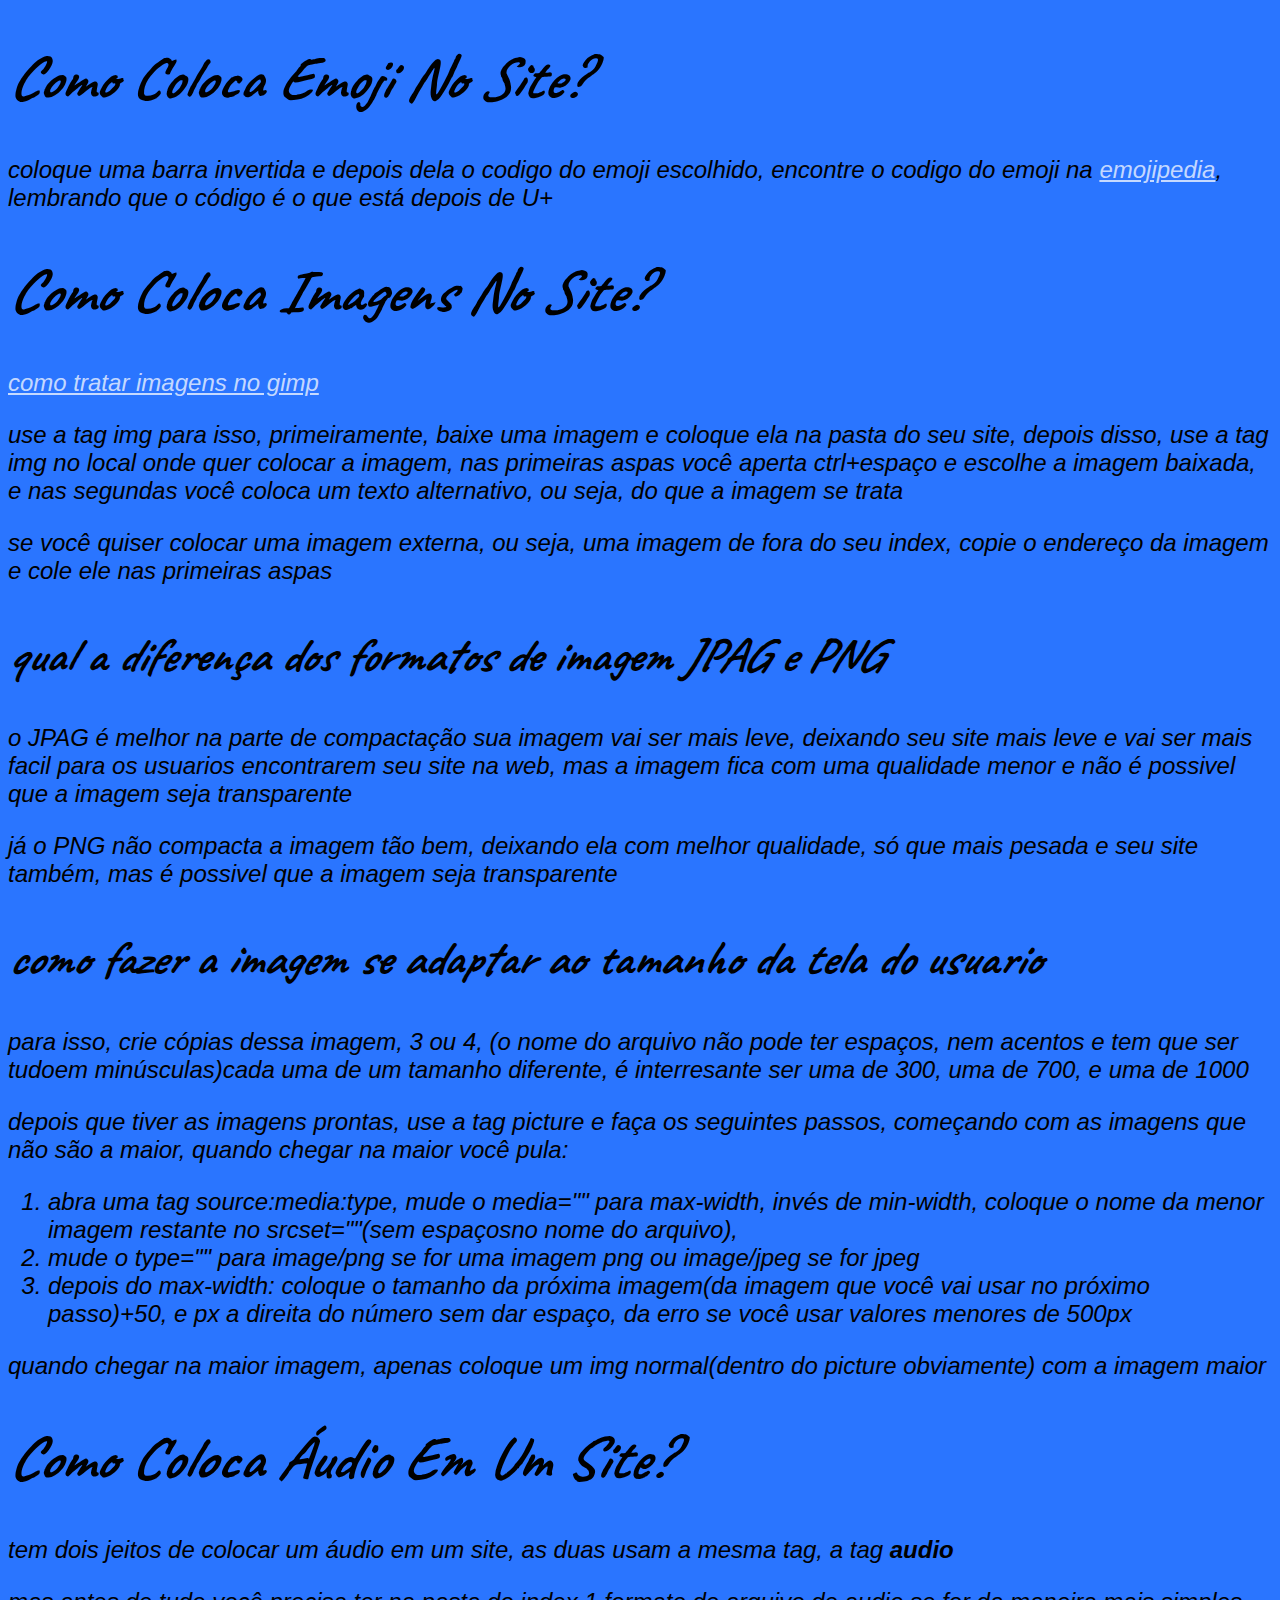
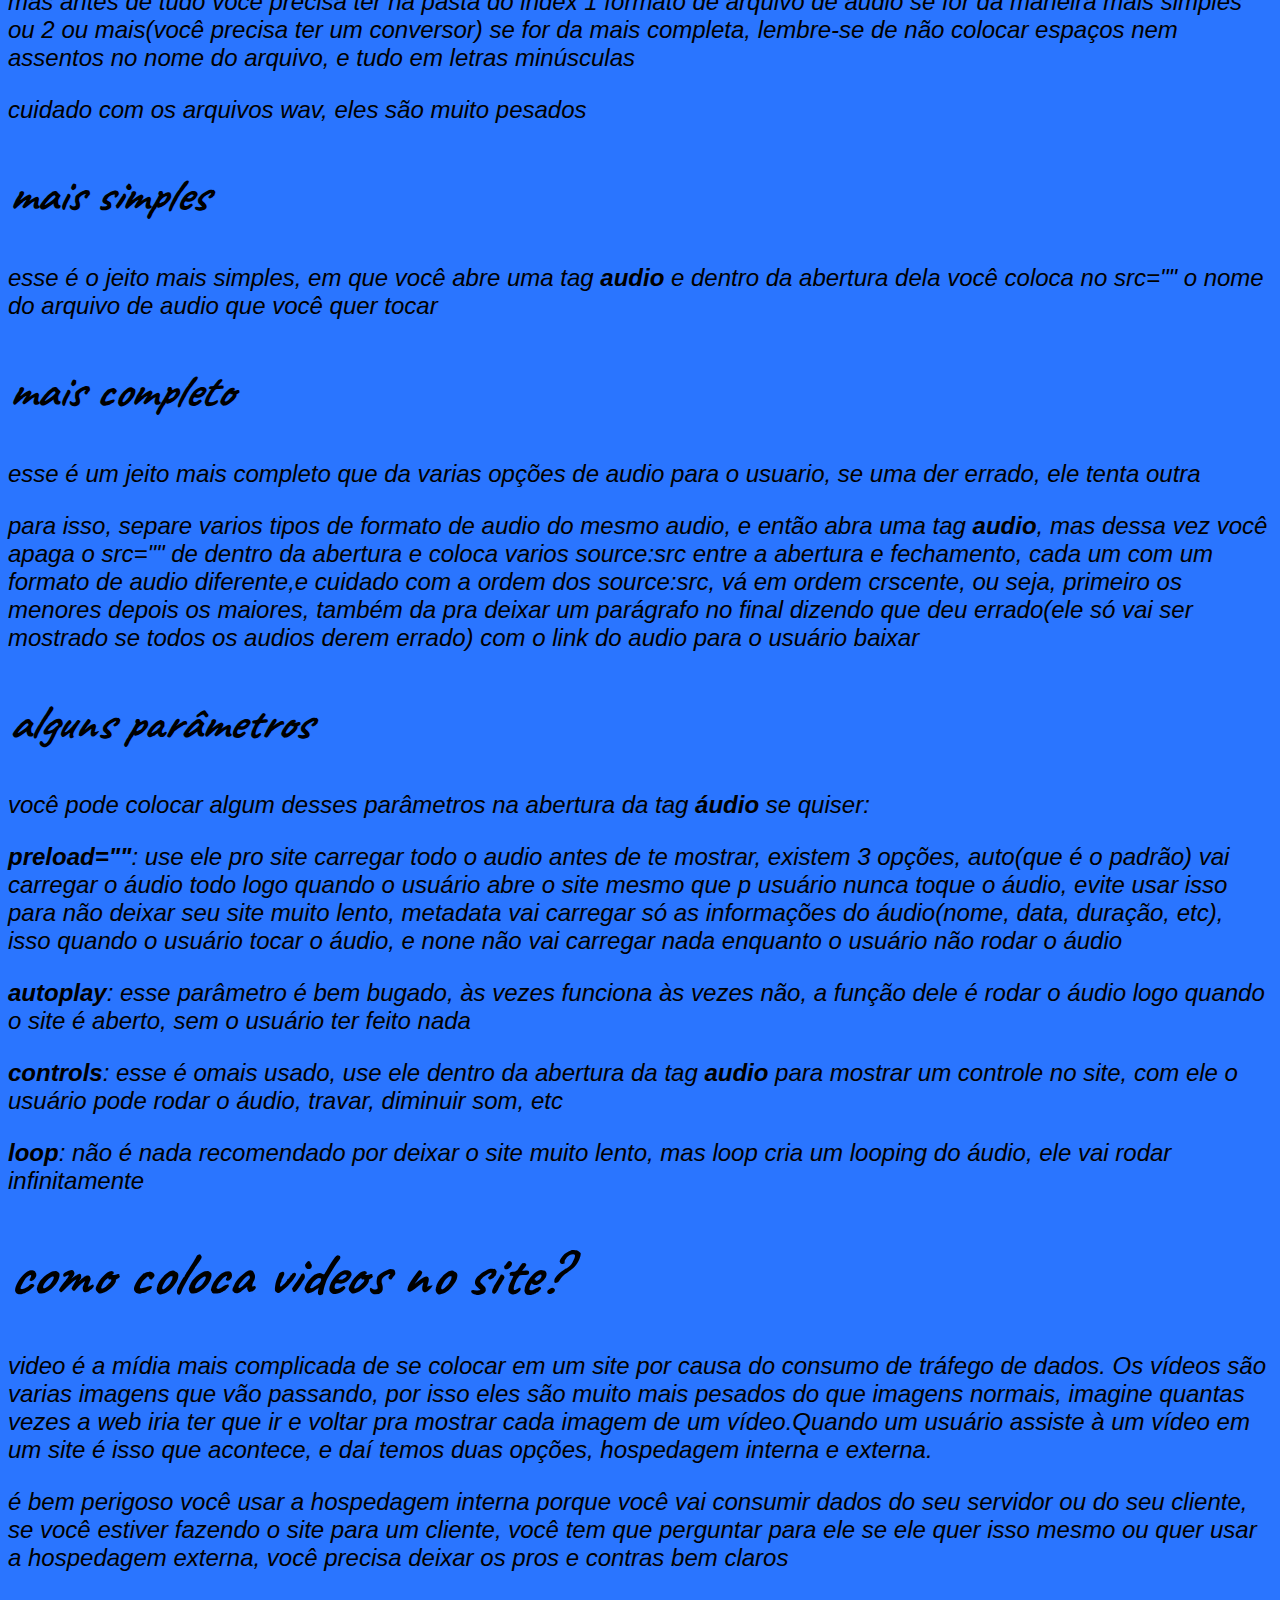
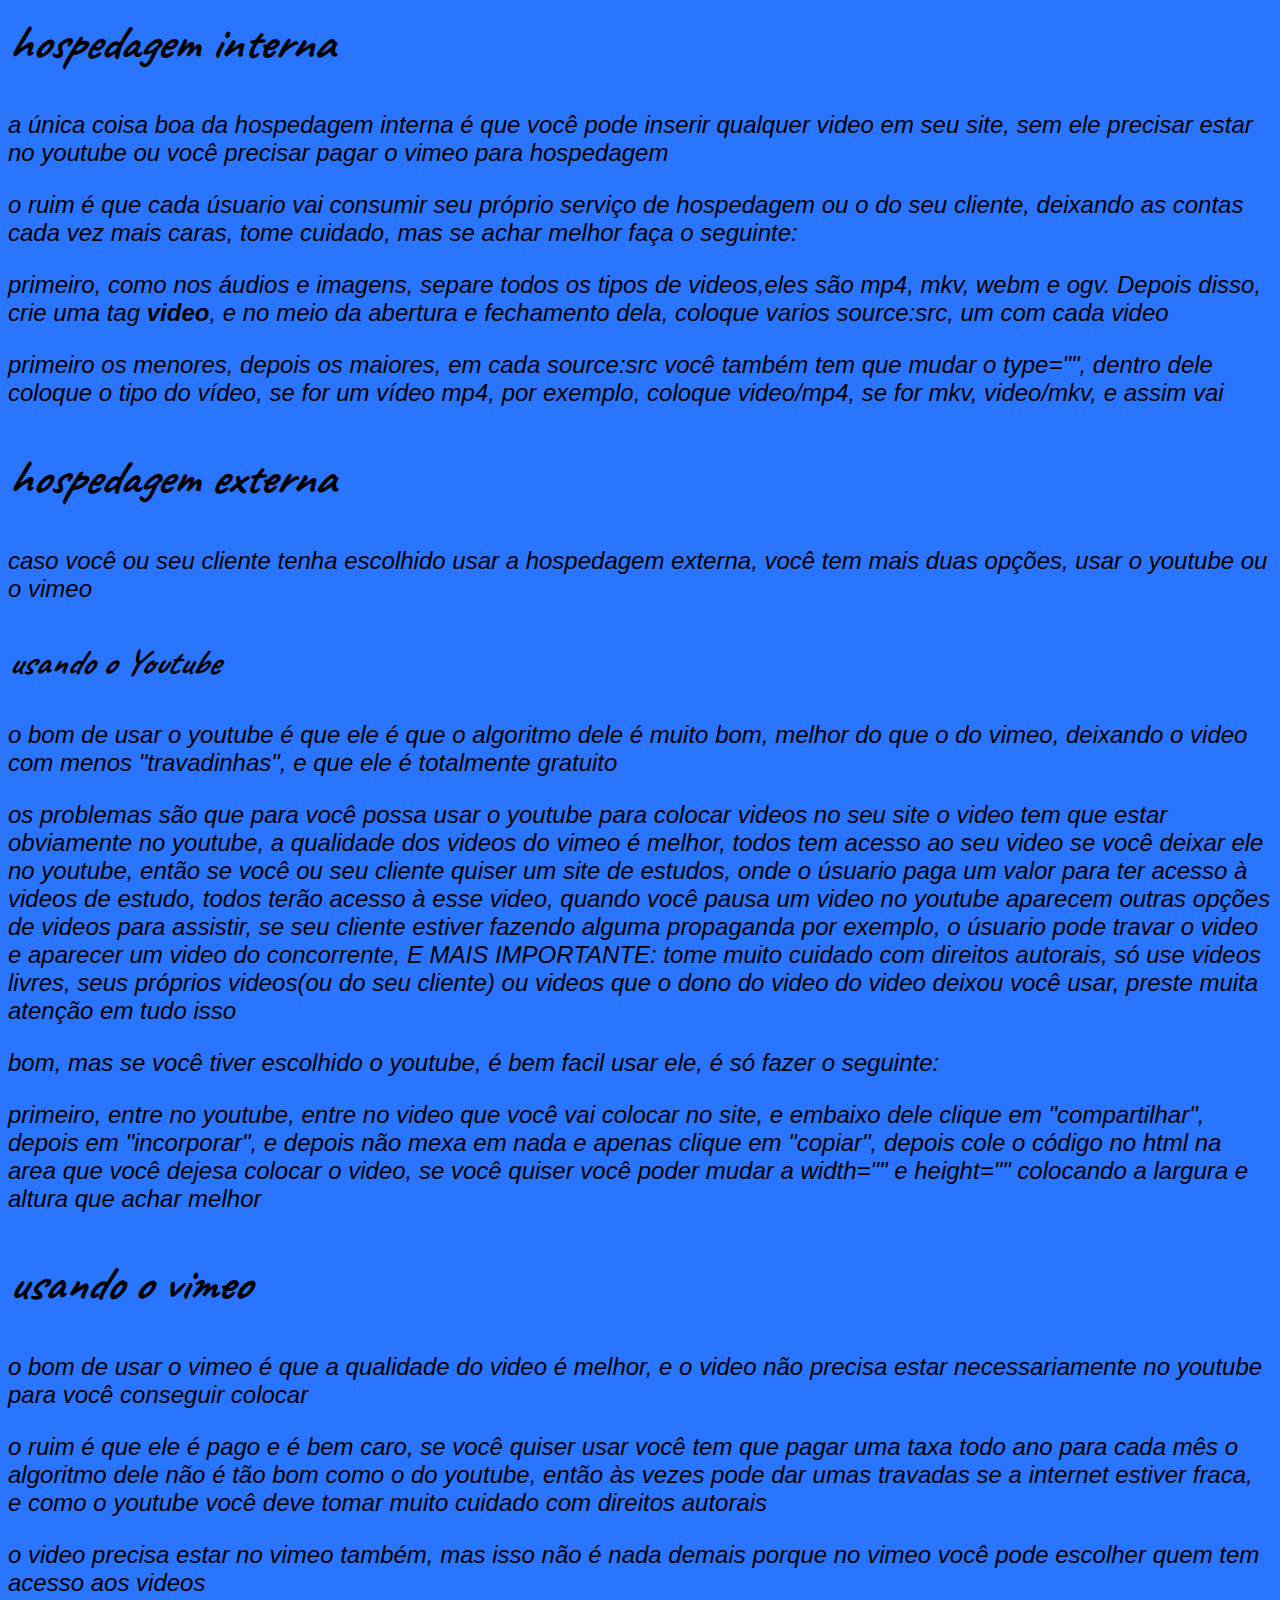
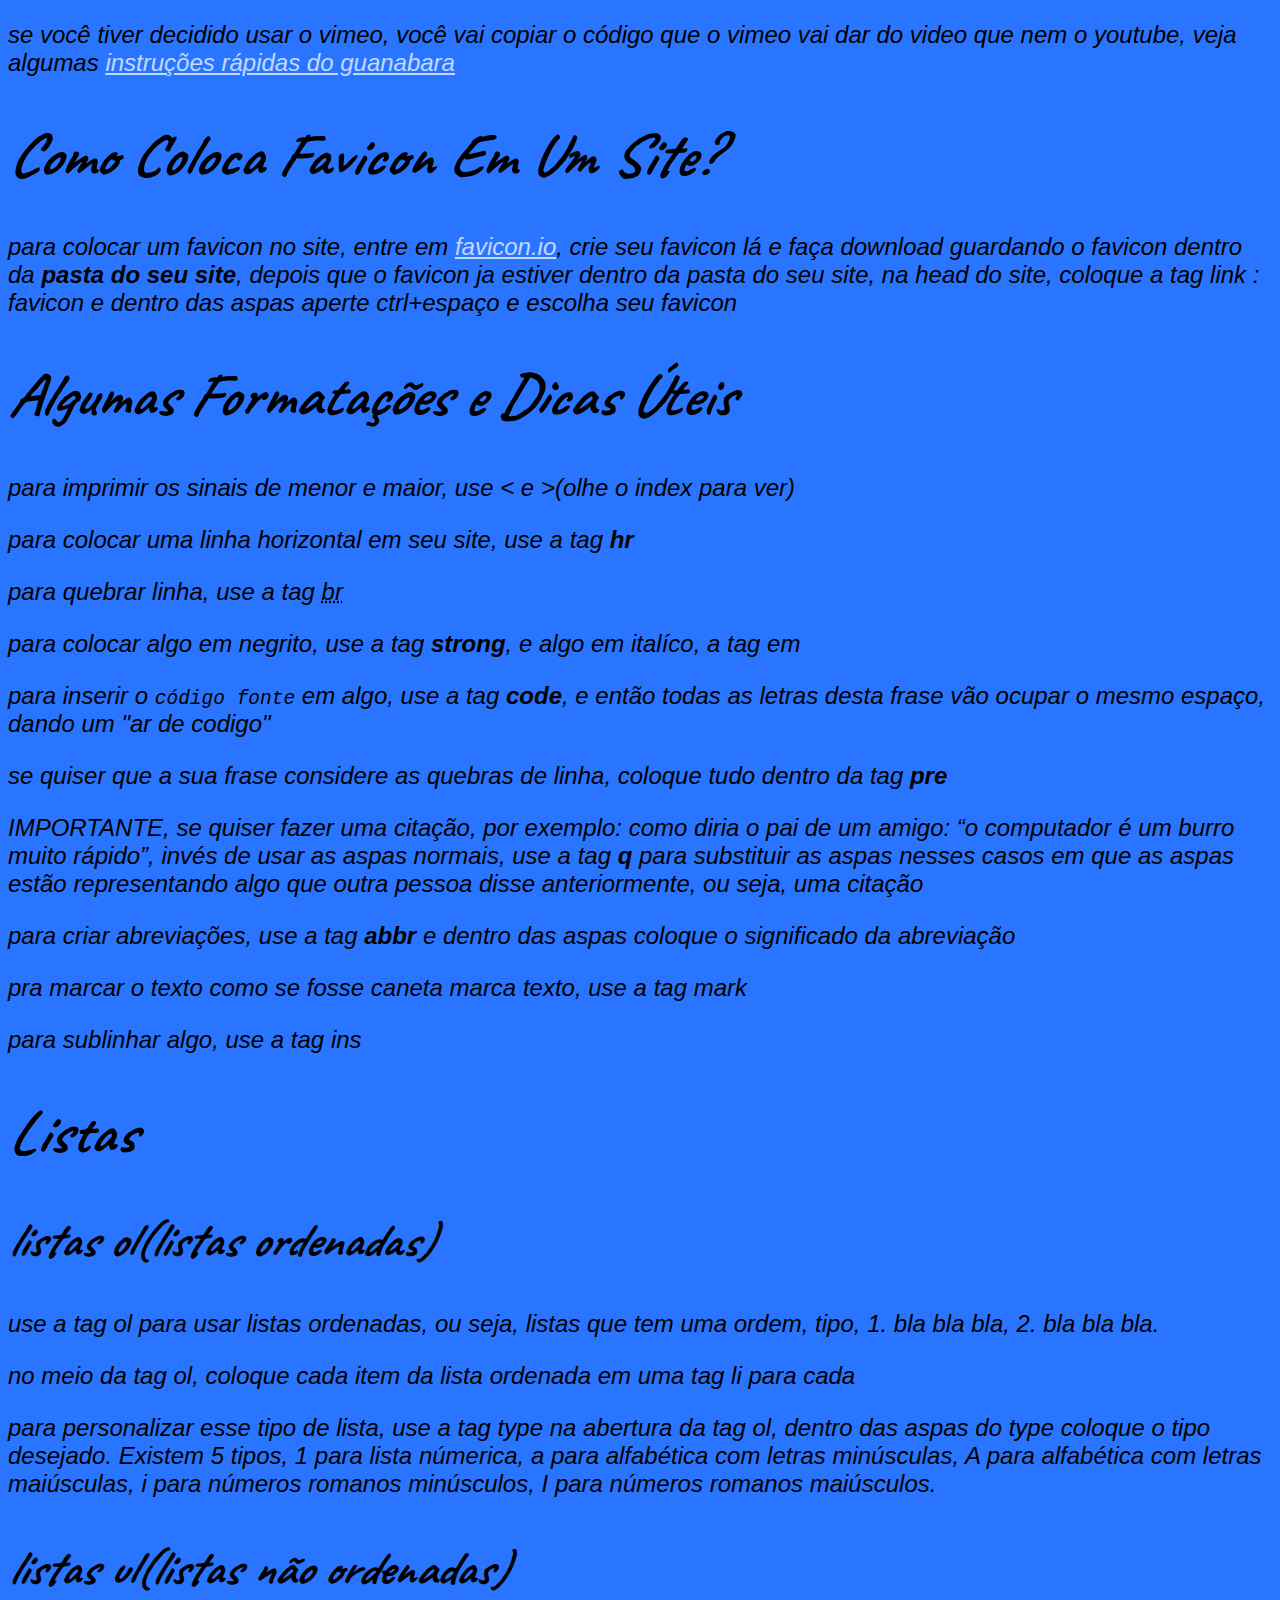
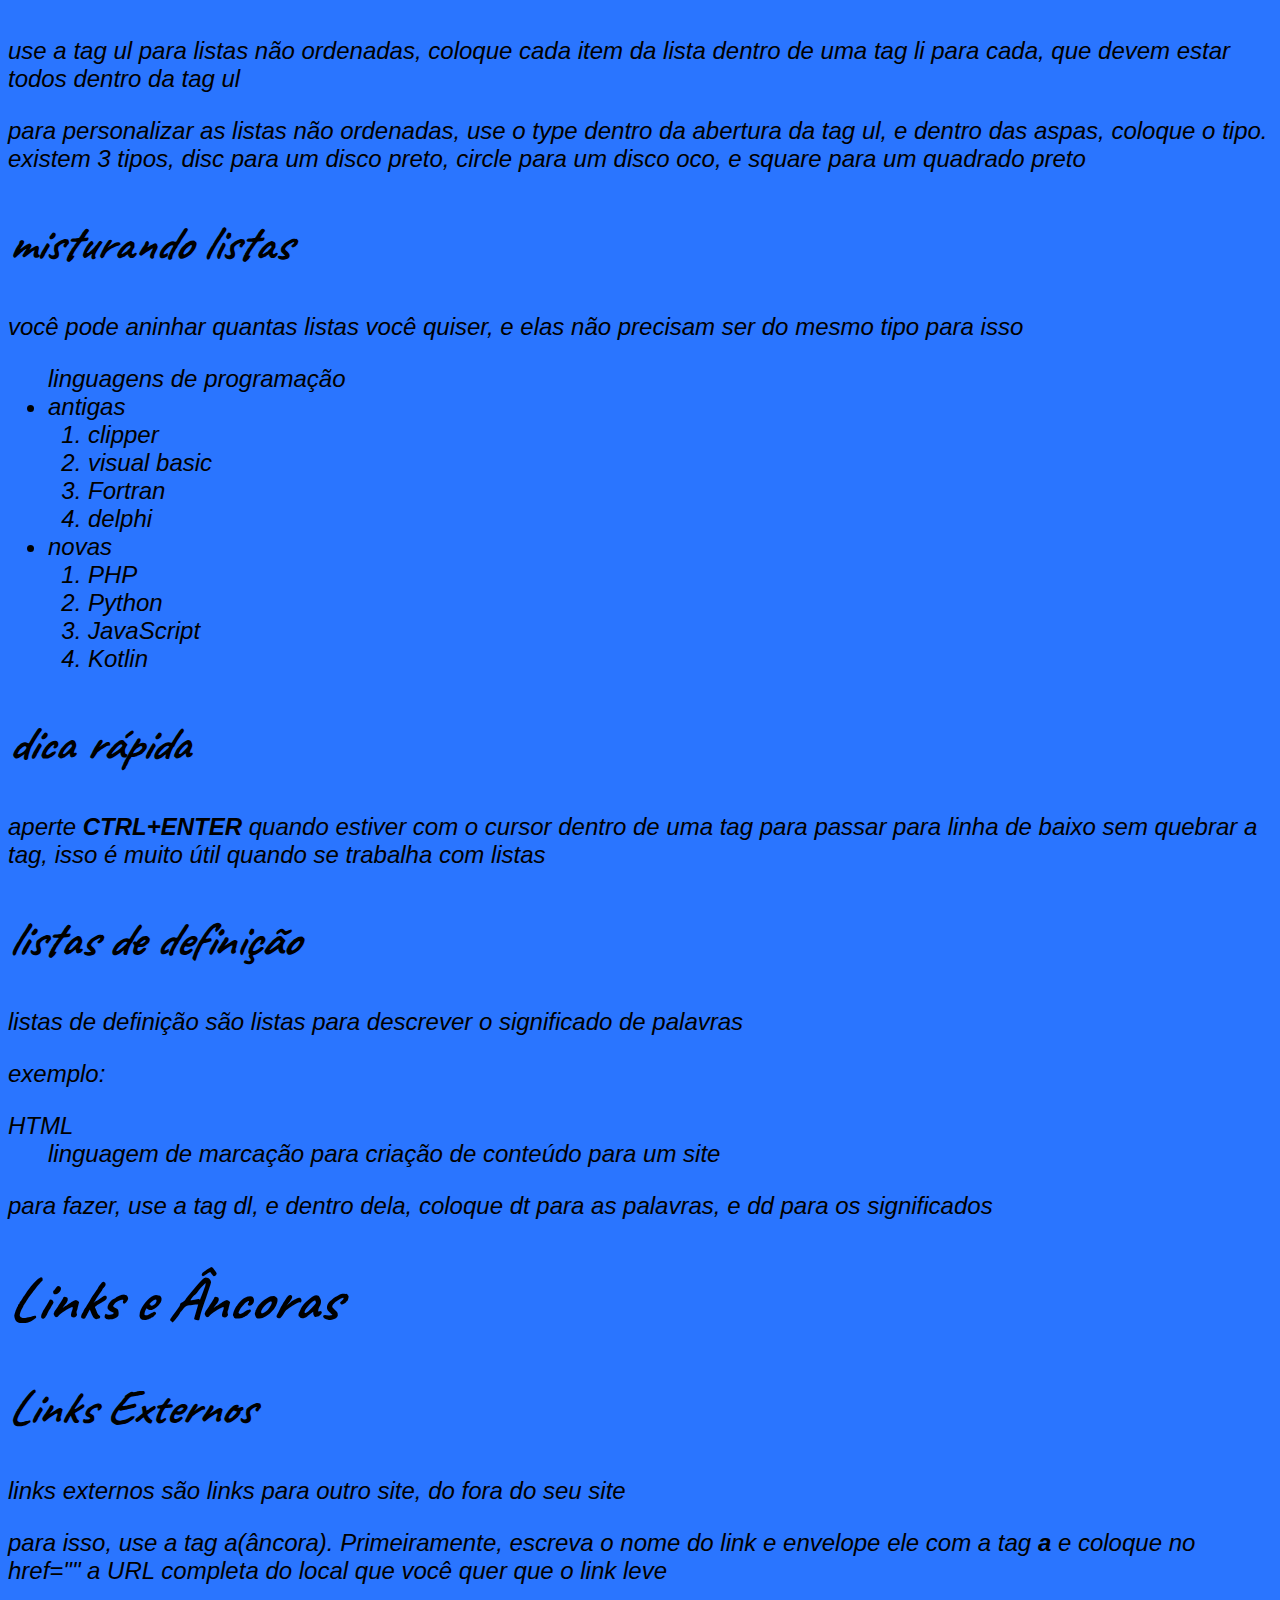
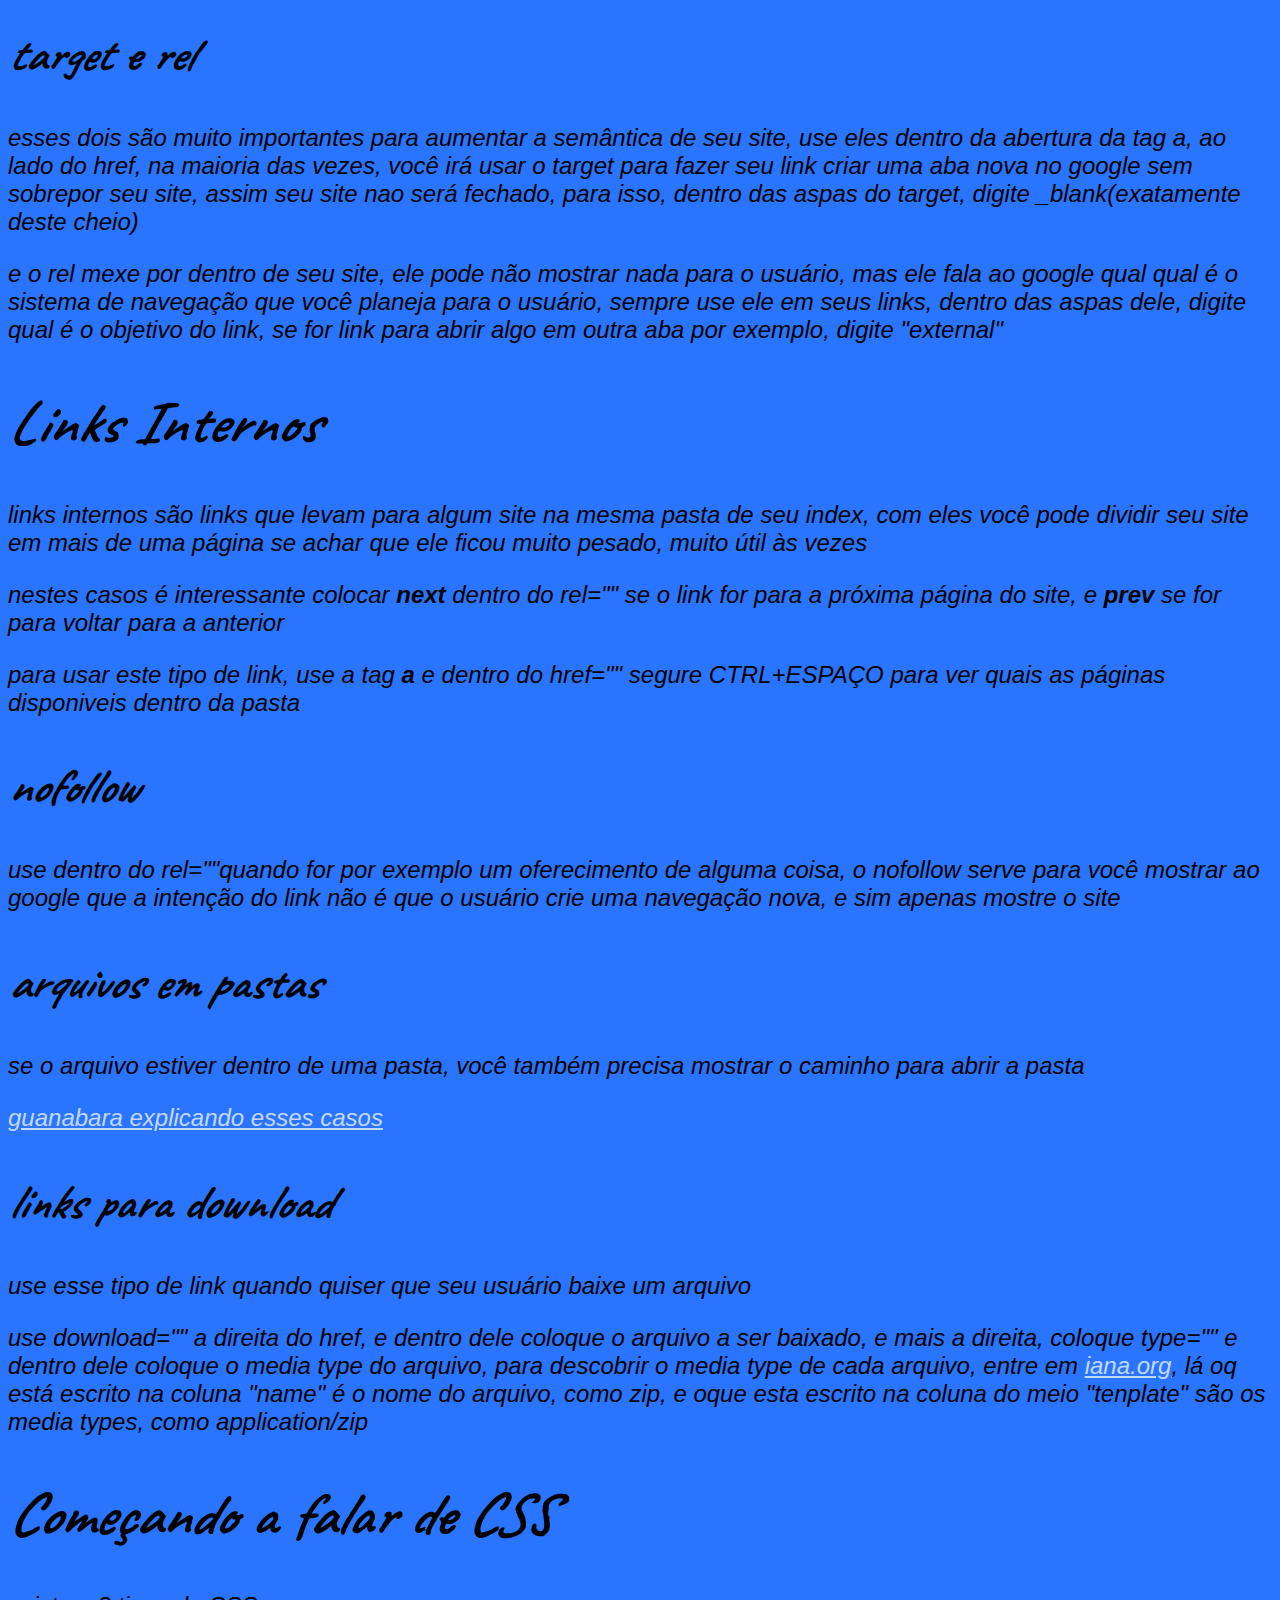
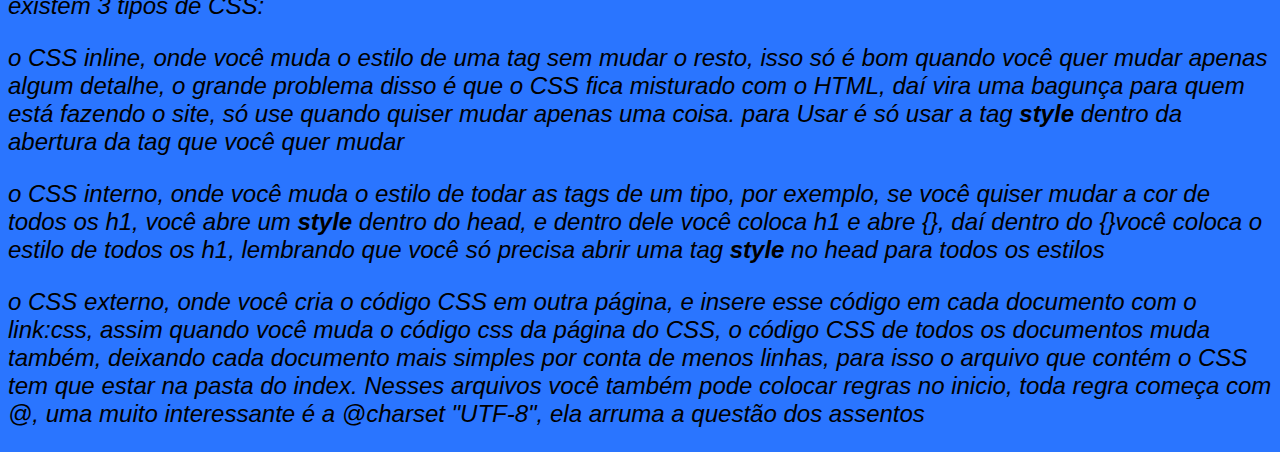
<file: exercicios/modulo1/index.html>
<!DOCTYPE html>
<html lang="pt-br">
<head>
    <meta charset="UTF-8">
    <meta http-equiv="X-UA-Compatible" content="IE=edge">
    <meta name="viewport" content="width=device-width, initial-scale=1.0">
    <title>minha wiki</title>
    <link rel="stylesheet" href="style.css">
    <link rel="shortcut icon" href="numero.jpg" type="image/x-icon">
</head>
<body>
    <h1>Como Coloca Emoji No Site?</h1>
    <p>coloque uma barra invertida e depois dela o codigo do emoji escolhido, encontre o codigo do emoji na <a href="https://emojipedia.org" target="_blank" rel="external">emojipedia</a>, lembrando que o código é o que está depois de U+</p>
    <h1>Como Coloca Imagens No Site?</h1>
    <a href="https://youtu.be/8rkuukKA8a4?list=PLHz_AreHm4dkZ9-atkcmcBaMZdmLHft8n&t=295" target="_blank" rel="external">como tratar imagens no gimp</a>
    <p>use a tag img para isso, primeiramente, baixe uma imagem e coloque ela na pasta do seu site, depois disso, use a tag img no local onde quer colocar a imagem, nas primeiras aspas você aperta ctrl+espaço e escolhe a imagem baixada, e nas segundas você coloca um texto alternativo, ou seja, do que a imagem se trata</p>
    <p>se você quiser colocar uma imagem externa, ou seja, uma imagem de fora do seu index, copie o endereço da imagem e cole ele nas primeiras aspas</p>
    <h2>qual a diferença dos formatos de imagem JPAG e PNG</h2>
    <p>o JPAG é melhor na parte de compactação sua imagem vai ser mais leve, deixando seu site mais leve e vai ser mais facil para os usuarios encontrarem seu site na web, mas a imagem fica com uma qualidade menor e não é possivel que a imagem seja transparente</p>
    <p>já o PNG não compacta a imagem tão bem, deixando ela com melhor qualidade, só que mais pesada e seu site também, mas é possivel que a imagem seja transparente</p>
    <h2>como fazer a imagem se adaptar ao tamanho da tela do usuario</h2>
    <p>para isso, crie cópias dessa imagem, 3 ou 4, (o nome do arquivo não pode ter espaços, nem acentos e tem que ser tudoem minúsculas)cada uma de um tamanho diferente, é interresante ser uma de 300, uma de 700, e uma de 1000</p>
    <p>depois que tiver as imagens prontas, use a tag picture e faça os seguintes passos, começando com as imagens que não são a maior, quando chegar na maior você pula: </p>
    <ol>
        <li>abra uma tag source:media:type, mude o media="" para max-width, invés de min-width, coloque o nome da menor imagem restante no srcset=""(sem espaçosno nome do arquivo), </li>
        <li>mude o type="" para image/png se for uma imagem png ou image/jpeg se for jpeg</li>
        <li>depois do max-width: coloque o tamanho da próxima imagem(da imagem que você vai usar no próximo passo)+50, e px a direita do número sem dar espaço, da erro se você usar valores menores de 500px</li>
    </ol>
    <p>quando chegar na maior imagem, apenas coloque um img normal(dentro do picture obviamente) com a imagem maior</p>
    <h1>Como Coloca Áudio Em Um Site?</h1>
    <p>tem dois jeitos de colocar um áudio em um site, as duas usam a mesma tag, a tag <strong>audio</strong></p>
    <p>mas antes de tudo você precisa ter na pasta do index 1 formato de arquivo de audio se for da maneira mais simples ou 2 ou mais(você precisa ter um conversor) se for da mais completa, lembre-se de não colocar espaços nem assentos no nome do arquivo, e tudo em letras minúsculas</p>
    <p>cuidado com os arquivos wav, eles são muito pesados</p>
    <h2>mais simples</h2>
    <p>esse é o jeito mais simples, em que você abre uma tag <strong>audio</strong> e dentro da abertura dela você coloca no src="" o nome do arquivo de audio que você quer tocar</p>
    <h2>mais completo</h2>
    <p>esse é um jeito mais completo que da varias opções de audio para o usuario, se uma der errado, ele tenta outra</p>
    <p>para isso, separe varios tipos de formato de audio do mesmo audio, e então abra uma tag <strong>audio</strong>, mas dessa vez você apaga o src="" de dentro da abertura e coloca varios source:src entre a abertura e fechamento, cada um com um formato de audio diferente,e cuidado com a ordem dos source:src, vá em ordem crscente, ou seja, primeiro os menores depois os maiores, também da pra deixar um parágrafo no final dizendo que deu errado(ele só vai ser mostrado se todos os audios derem errado) com o link do audio para o usuário baixar</p>
    <h2>alguns parâmetros</h2>
    <p>você pode colocar algum desses parâmetros na abertura da tag <strong>áudio</strong> se quiser:</p>
    <p><strong>preload=""</strong>: use ele pro site carregar todo o audio antes de te mostrar, existem 3 opções, auto(que é o padrão) vai carregar o áudio todo logo quando o usuário abre o site mesmo que p usuário nunca toque o áudio, evite usar isso para não deixar seu site muito lento, metadata vai carregar só as informações do áudio(nome, data, duração, etc), isso quando o usuário tocar o áudio, e none não vai carregar nada enquanto o usuário não rodar o áudio</p>
    <p><strong>autoplay</strong>: esse parâmetro é bem bugado, às vezes funciona às vezes não, a função dele é rodar o áudio logo quando o site é aberto, sem o usuário ter feito nada</p>
    <p><strong>controls</strong>: esse é omais usado, use ele dentro da abertura da tag <strong>audio</strong> para mostrar um controle no site, com ele o usuário pode rodar o áudio, travar, diminuir som, etc</p>
    <p><strong>loop</strong>: não é nada recomendado por deixar o site muito lento, mas loop cria um looping do áudio, ele vai rodar infinitamente</p>
    <h1>como coloca videos no site?</h1>
    <p>video é a mídia mais complicada de se colocar em um site por causa do consumo de tráfego de dados. Os vídeos são varias imagens que vão passando, por isso eles são muito mais pesados do que imagens normais, imagine quantas vezes a web iria ter que ir e voltar pra mostrar cada imagem de um vídeo.Quando um usuário assiste à um vídeo em um site é isso que acontece, e daí temos duas opções, hospedagem interna e externa.</p>
    <p>é bem perigoso você usar a hospedagem interna porque você vai consumir dados do seu servidor ou do seu cliente, se você estiver fazendo o site para um cliente, você tem que perguntar para ele se ele quer isso mesmo ou quer usar a hospedagem externa, você precisa deixar os pros e contras bem claros</p>
    <h2>hospedagem interna</h2>
    <p>a única coisa boa da hospedagem interna é que você pode inserir qualquer video em seu site, sem ele precisar estar no youtube ou você precisar pagar o vimeo para hospedagem</p>
    <p>o ruim é que cada úsuario vai consumir seu próprio serviço de hospedagem ou o do seu cliente, deixando as contas cada vez mais caras, tome cuidado, mas se achar melhor faça o seguinte: </p>
    <p>primeiro, como nos áudios e imagens, separe todos os tipos de videos,eles são mp4, mkv, webm e ogv. Depois disso, crie uma tag <strong>video</strong>, e no meio da abertura e fechamento dela, coloque varios  source:src, um com cada video</p>
    <p>primeiro os menores, depois os maiores, em cada source:src você também tem que mudar o type="", dentro dele coloque o tipo do vídeo, se for um vídeo mp4, por exemplo, coloque video/mp4, se for mkv, video/mkv, e assim vai</p>
    <h2>hospedagem externa</h2>
    <p>caso você ou seu cliente tenha escolhido usar a hospedagem externa, você tem mais duas opções, usar o youtube ou o vimeo</p>
    <h3>usando o Youtube</h3>
    <p>o bom de usar o youtube é que ele é que o algoritmo dele é muito bom, melhor do que o do vimeo, deixando o video com menos "travadinhas",  e que ele é totalmente gratuito</p>
    <p>os problemas são que para você  possa usar o youtube para colocar videos no seu site o video tem que estar obviamente no youtube, a qualidade dos videos do vimeo é melhor, todos tem acesso ao seu video se você deixar ele no youtube, então se você ou seu cliente quiser um site de estudos, onde o úsuario paga um valor para ter acesso à videos de estudo, todos terão acesso à esse video, quando você pausa um video no youtube aparecem outras opções de videos para assistir, se seu cliente estiver fazendo alguma propaganda por exemplo, o úsuario pode travar o video e aparecer um video do concorrente, E MAIS IMPORTANTE: tome muito cuidado com direitos autorais, só use videos livres, seus próprios videos(ou do seu cliente) ou videos que o dono do video do video deixou você usar, preste muita atenção em tudo isso</p>
    <p>bom, mas se você tiver escolhido o youtube, é bem facil usar ele, é só  fazer o seguinte: </p>
    <p>primeiro, entre no youtube, entre no video que você vai colocar no site, e embaixo dele clique em "compartilhar", depois em "incorporar", e depois não mexa em nada e apenas clique em "copiar", depois cole o código no html na area que você dejesa colocar o video, se você quiser você poder mudar a width="" e height="" colocando a largura e altura que achar melhor</p>
    <h2>usando o vimeo</h2>
    <p>o bom de usar o vimeo é que a qualidade do video é melhor, e o video não precisa estar necessariamente no youtube para você conseguir colocar</p>
    <p>o ruim é que ele é pago e é bem caro, se você quiser usar você tem que pagar uma taxa todo ano para cada mês o algoritmo dele não é tão bom como o do youtube, então às vezes pode dar umas travadas se a internet estiver fraca, e como o youtube você deve tomar muito cuidado com direitos autorais</p>
    <p>o video precisa estar no vimeo também, mas isso não é nada demais porque no vimeo você pode escolher quem tem acesso aos videos</p>
    <p>se você tiver decidido usar o vimeo, você vai copiar o código que o vimeo vai dar do video que nem o youtube, veja algumas <a href="https://youtu.be/3hng-hmSv2Y?list=PLHz_AreHm4dkZ9-atkcmcBaMZdmLHft8n&t=424" target="_blank">instruções rápidas do guanabara</a></p>
    <h1>Como Coloca Favicon Em Um Site?</h1>
    <p>para colocar um favicon no site, entre em <a href="https://favicon.io/">favicon.io</a>, crie seu favicon lá e faça download guardando o favicon dentro da <strong>pasta do seu site</strong>, depois que o favicon ja estiver dentro da pasta do seu site, na head do site, coloque a tag link : favicon e dentro das aspas aperte ctrl+espaço e escolha seu favicon</p>
    
    <h1>Algumas Formatações e Dicas Úteis</h1>
    <p>para imprimir os sinais de menor e maior, use &lt; e &gt;(olhe o index para ver)</p>
    <p>para colocar uma linha horizontal em seu site, use a tag <strong>hr</strong></p>
    <p>para quebrar linha, use a tag <abbr title="break roll(quebra de linha)">br</abbr></p>
    <p>para colocar algo em negrito, use a tag <strong>strong</strong>, e algo em italíco, a tag <em>em</em></p>
    <p>para inserir o <code>código fonte</code> em algo, use a tag <strong>code</strong>, e então todas as letras desta frase vão ocupar o mesmo espaço, dando um "ar de codigo"</p>
    <p>se quiser que a sua frase considere as quebras de linha, coloque tudo dentro da tag <strong>pre</strong></p>
    <p>IMPORTANTE, se quiser fazer uma citação, por exemplo: como diria o pai de um amigo: <q>o computador é um burro muito rápido</q>, invés de usar as aspas normais, use a tag <strong>q</strong> para substituir as aspas nesses casos em que as aspas estão representando algo que outra pessoa disse anteriormente, ou seja, uma citação</p>
    <p>para criar abreviações, use a tag <strong>abbr</strong> e dentro das aspas coloque o significado da abreviação</p>
    <p>pra marcar o texto como se fosse caneta marca texto, use a tag mark</p>
    <p>para sublinhar algo, use a tag ins</p>
    <h1>Listas</h1>
    <h2>listas ol(listas ordenadas)</h2>
    <p> use a tag ol para usar listas ordenadas, ou seja, listas que tem uma ordem, tipo, 1. bla bla bla, 2. bla bla bla.</p>
    <p>no meio da tag ol, coloque cada item da lista ordenada em uma tag li para cada</p>
    <p>para personalizar esse tipo de lista, use a tag type na abertura da tag ol, dentro das aspas do type coloque o tipo desejado. Existem 5 tipos, 1 para lista númerica, a para alfabética com letras minúsculas, A para alfabética com letras maiúsculas, i para números romanos minúsculos, I para números romanos maiúsculos.</p>
    <h2>listas ul(listas não ordenadas)</h2>
    <p>use a tag ul para listas não ordenadas, coloque cada item da lista dentro de uma tag li para cada, que devem estar todos dentro da tag ul</p>
    <p> para personalizar as listas não ordenadas, use o type dentro da abertura da tag ul, e dentro das aspas, coloque o tipo. existem 3 tipos, disc para um disco preto, circle para um disco oco, e square para um quadrado preto</p>
    <h2>misturando listas</h2>
    <p>você pode aninhar quantas listas você quiser, e elas não precisam ser do mesmo tipo para isso</p>
    <ul>linguagens de programação
        <li>antigas</li>
        <ol>
            <li>clipper</li>
            <li>visual basic</li>
            <li>Fortran</li>
            <li>delphi</li>
        </ol>
        <li>novas</li>
        <ol>
            <li>PHP</li>
            <li>Python</li>
            <li>JavaScript</li>
            <li>Kotlin</li>
        </ol>
    </ul>
    <h2>dica rápida</h2>
    <p>aperte <strong>CTRL+ENTER</strong> quando estiver com o cursor dentro de uma tag para passar para linha de baixo sem quebrar a tag, isso é muito útil quando se trabalha com listas</p>
    <h2>listas de definição</h2>
        <p>listas de definição são listas para descrever o significado de palavras</p>
        exemplo:
        <dl>
            <dt>HTML</dt>
            <dd>linguagem de marcação para criação de conteúdo para um site</dd>
        </dl>
        <p>para fazer, use a tag dl, e dentro dela, coloque dt para as palavras, e dd para os significados</p>
    <h1>Links e Âncoras</h1>
    <h2>Links Externos</h2>
    <p>links externos são links para outro site, do fora do seu site</p>
    <p>para isso, use a tag a(âncora). Primeiramente, escreva o nome do link e envelope ele com a tag <strong>a</strong> e coloque no href="" a URL completa do local que você quer que o link leve </p>
    <h2>target e rel</h2>
    <p>esses dois são muito importantes para aumentar a semântica de seu site, use eles dentro da abertura da tag a, ao lado do href, na maioria das vezes, você irá usar o target para fazer seu link criar uma aba nova no google sem sobrepor seu site, assim seu site nao será fechado, para isso, dentro das aspas do target, digite _blank(exatamente deste cheio)</p>
    <p>e o rel mexe por dentro de seu site, ele pode não mostrar nada para o usuário, mas ele fala ao google qual qual é o sistema de navegação que você planeja para o usuário, sempre use ele em seus links, dentro das aspas dele, digite qual é o objetivo do link, se for link para abrir algo em outra aba por exemplo, digite "external"</p>
    <h1>Links Internos</h1>
    <p>links internos são links que levam para algum site na mesma pasta de seu index, com eles você pode dividir seu site em mais de uma página se achar que ele ficou muito pesado, muito útil às vezes</p>
    <p>nestes casos é interessante colocar <strong>next</strong> dentro do rel="" se o link for para a próxima página do site, e <strong>prev</strong> se for para voltar para a anterior</p>
    <p>para usar este tipo de link, use a tag <strong>a</strong> e dentro do href="" segure CTRL+ESPAÇO para ver quais as páginas disponiveis dentro da pasta</p>
    <h2>nofollow</h2>
    <p>use dentro do rel=""quando for por exemplo um oferecimento de alguma coisa, o nofollow serve para você mostrar ao google que a intenção do link não é que o usuário crie uma navegação nova, e sim apenas mostre o site</p>
    <h2>arquivos em pastas</h2>
    <p>se o arquivo estiver dentro de uma pasta, você também precisa mostrar o caminho para abrir a pasta</p>
    <p><a href="https://youtu.be/LeLnlT-ZKw8?list=PLHz_AreHm4dkZ9-atkcmcBaMZdmLHft8n&t=540" target="_blank" rel="external">guanabara explicando esses casos</a></p>
    <h2>links para download</h2>
    <p>use esse tipo de link quando quiser que seu usuário baixe um arquivo</p>
    <p>use download="" a direita do href, e dentro dele coloque o arquivo a ser baixado, e mais a direita, coloque type="" e dentro dele coloque o media type do arquivo, para descobrir o media type de cada arquivo, entre em <a href="https://www.iana.org/assignments/media-types/media-types.xhtml">iana.org</a>, lá oq está escrito na coluna "name" é o nome do arquivo, como zip, e oque esta escrito na coluna do meio "tenplate" são os media types, como application/zip</p>
    <h1>Começando a falar de CSS</h1>
    <p>existem 3 tipos de CSS:</p>
    <p>o CSS inline, onde você muda o estilo de uma tag sem mudar o resto, isso só é bom quando você quer mudar apenas algum detalhe, o grande problema disso é que o CSS fica misturado com o HTML, daí vira uma bagunça para quem está fazendo o site, só use quando quiser mudar apenas uma coisa. para Usar é só usar a tag <strong>style</strong> dentro da abertura da tag que você quer mudar</p>
    <p>o CSS interno, onde você muda o estilo de todar as tags de um tipo, por exemplo, se você quiser mudar a cor de todos os h1, você abre um <strong>style</strong> dentro do head, e dentro dele você coloca h1 e abre {}, daí dentro do {}você coloca o estilo de todos os h1, lembrando que você só precisa abrir uma tag <strong>style</strong> no head para todos os estilos</p>
    <p>o CSS externo, onde você cria o código CSS em outra página, e insere esse código em cada documento com o link:css, assim quando você muda o código css da página do CSS, o código CSS de todos os documentos muda também, deixando cada documento mais simples por conta de menos linhas, para isso o arquivo que contém o CSS tem que estar na pasta do index. Nesses arquivos você também pode colocar regras no inicio, toda regra começa com @, uma muito interessante é a @charset "UTF-8", ela arruma a questão dos assentos</p>
</body>
</html>
</file>
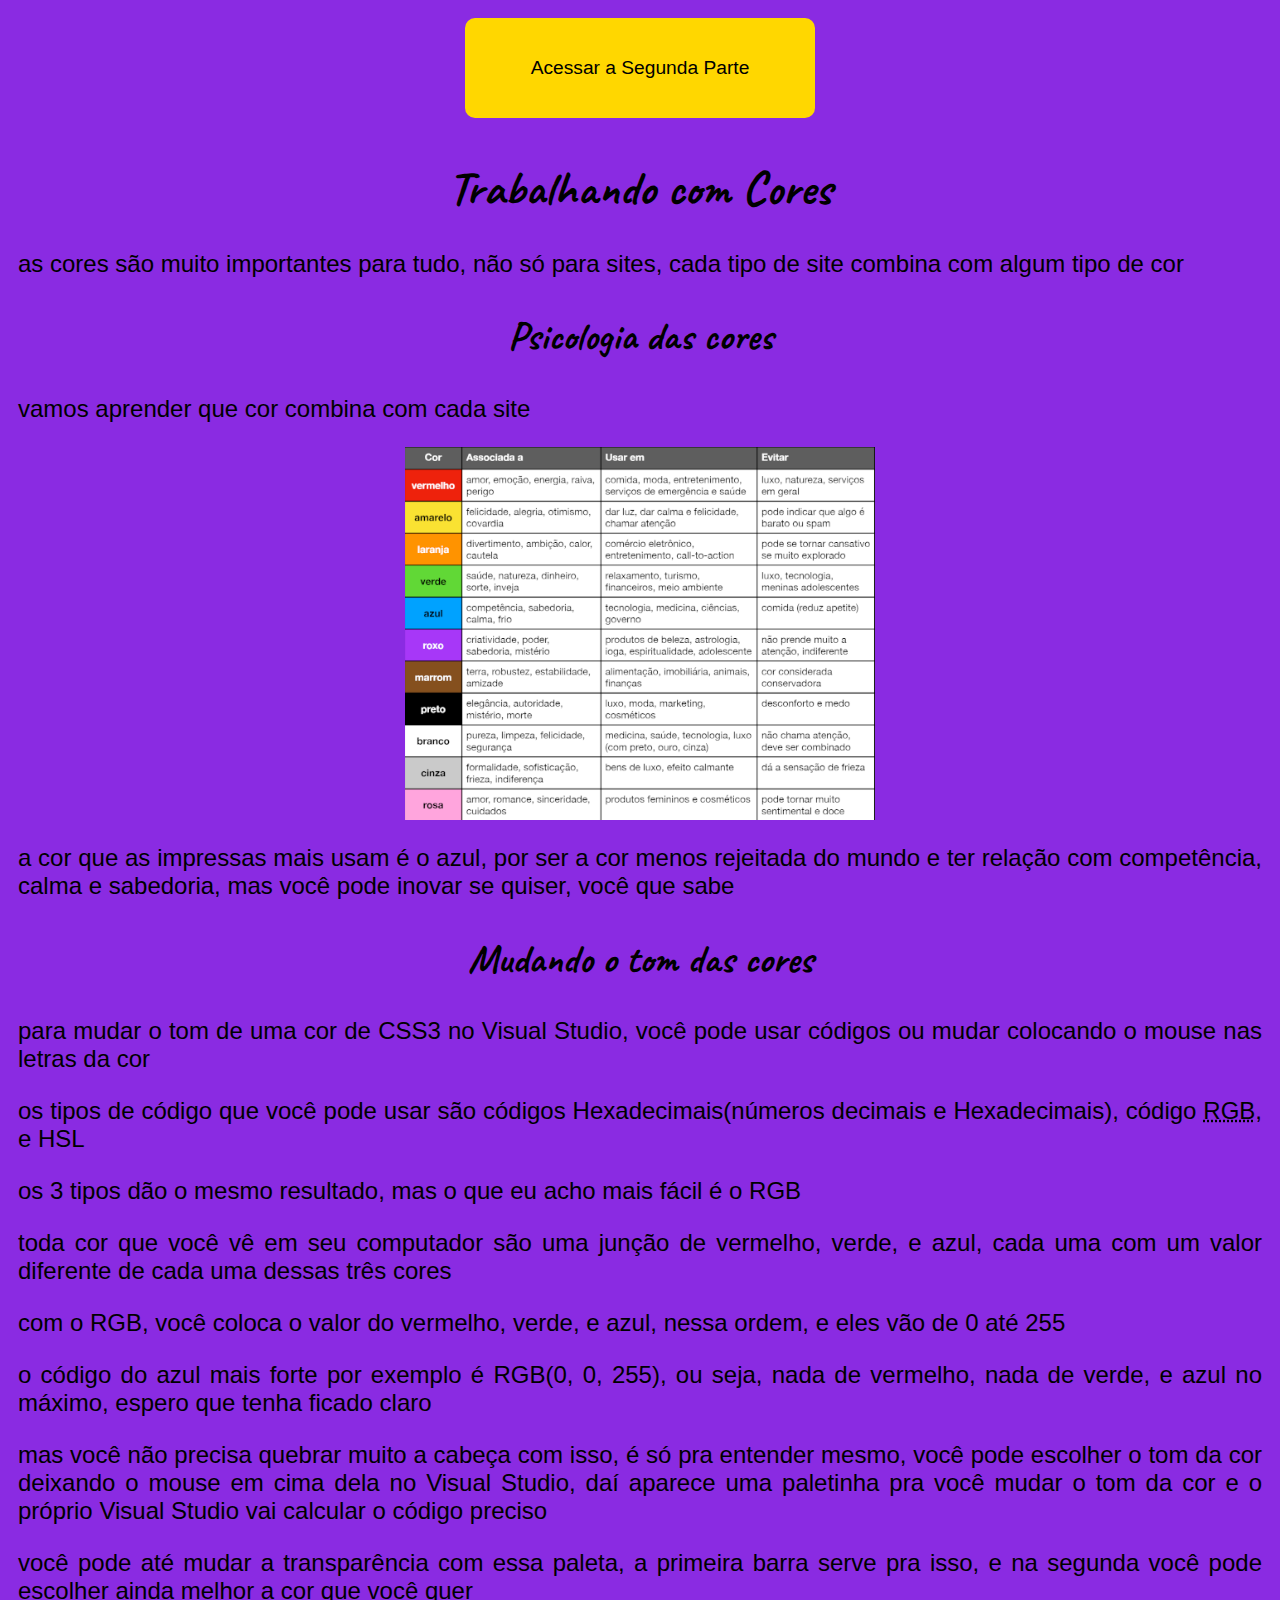
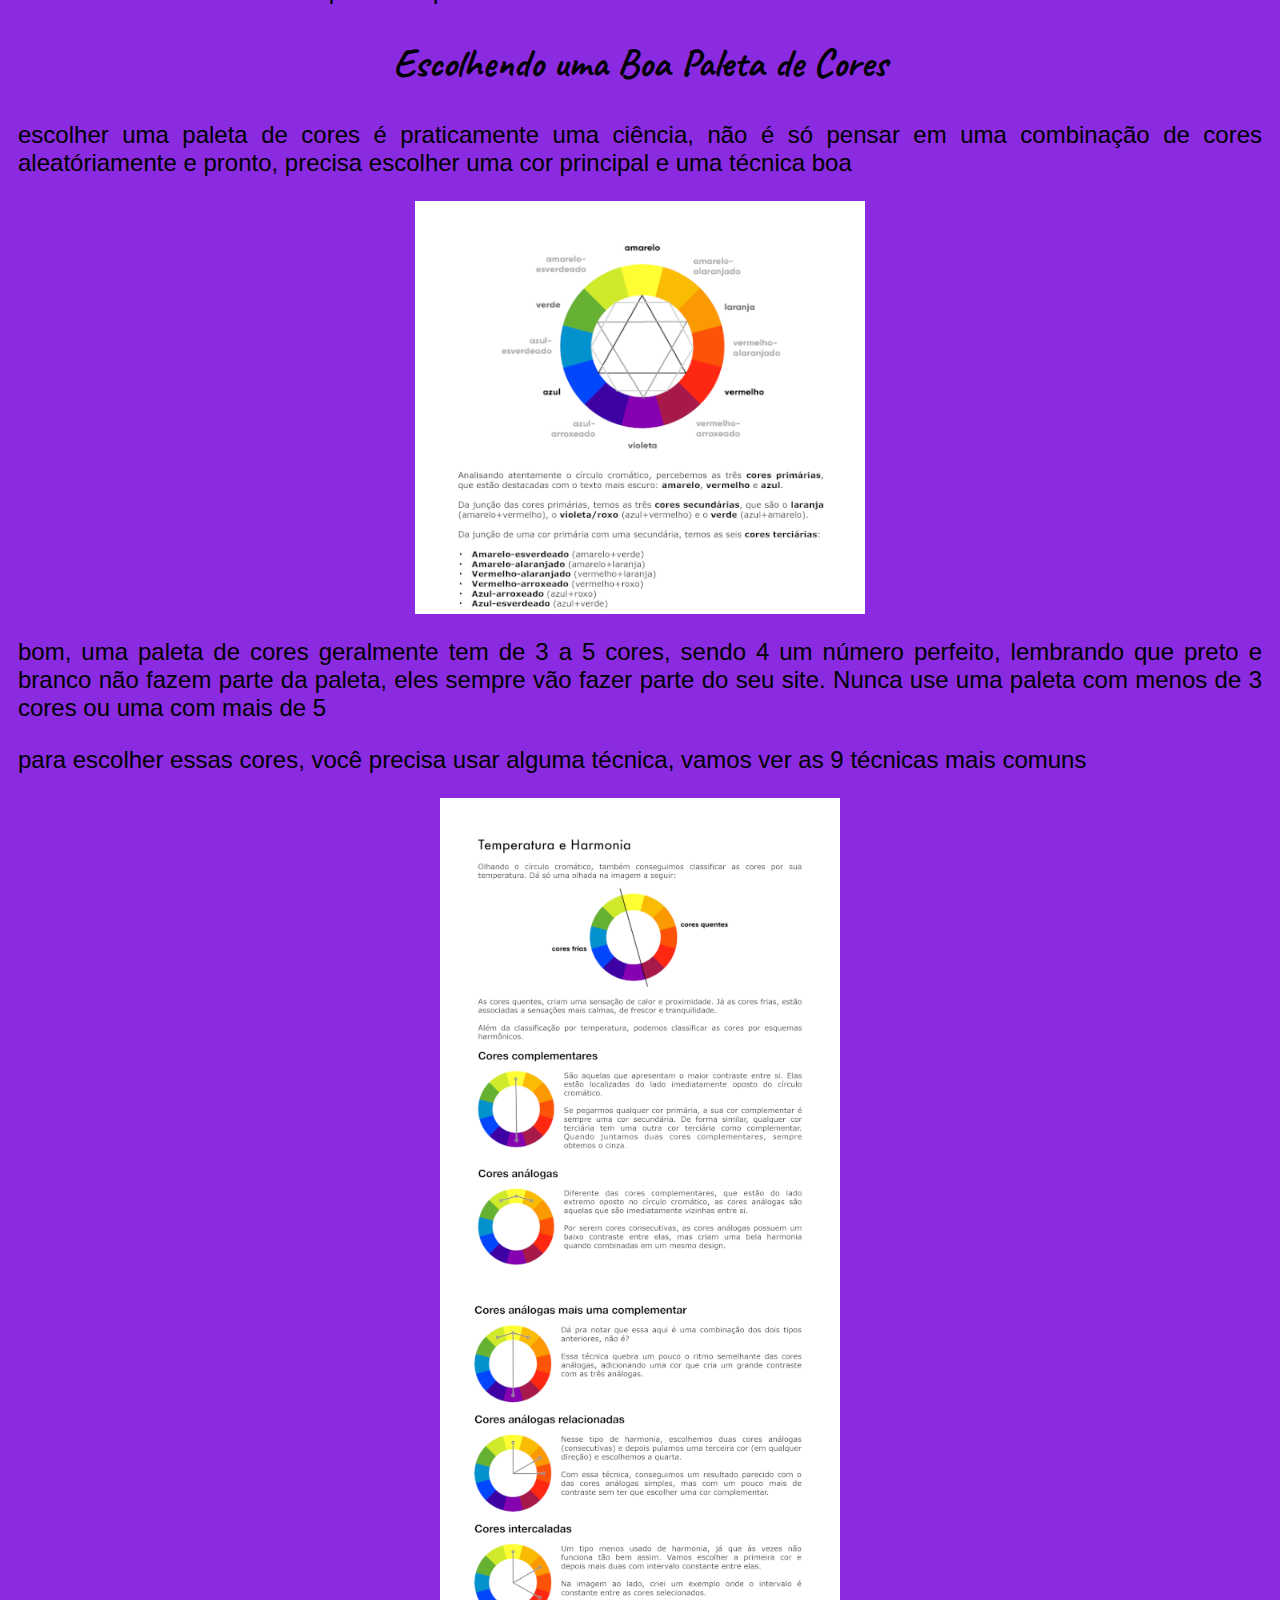
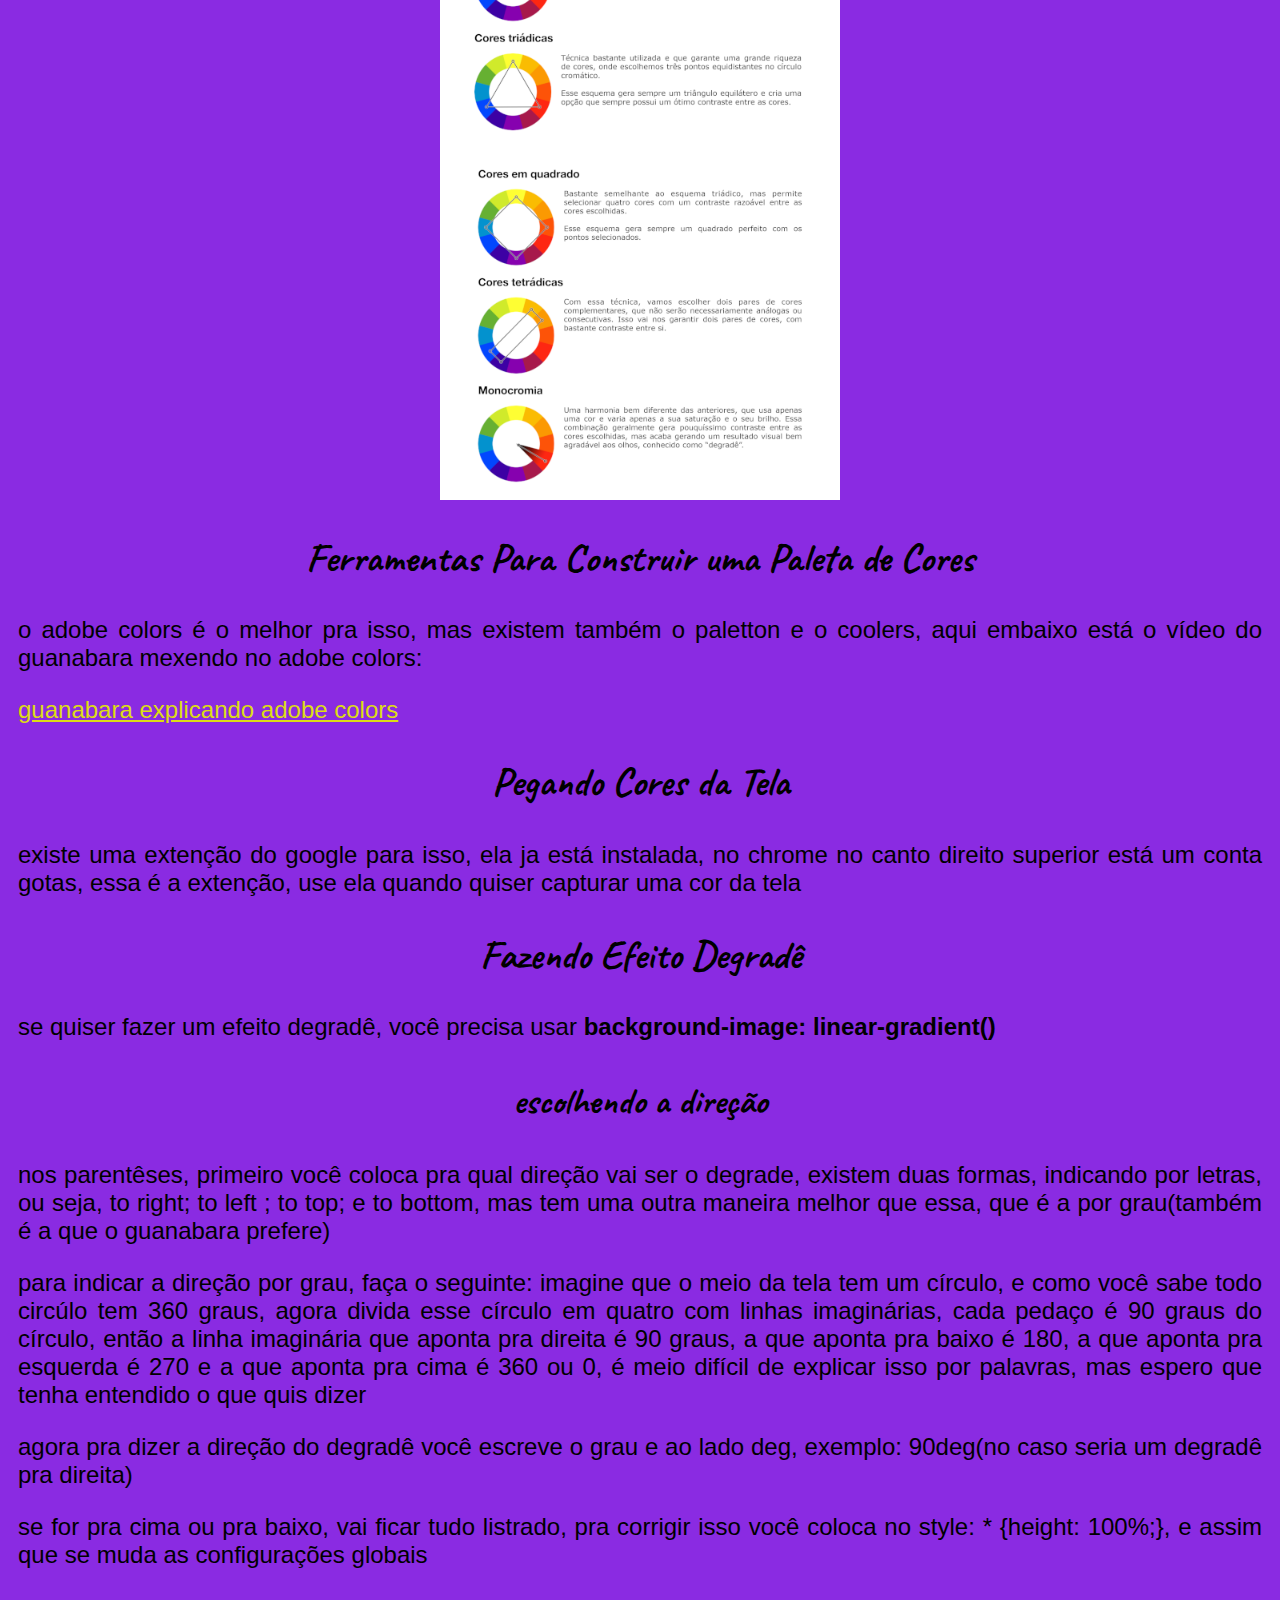
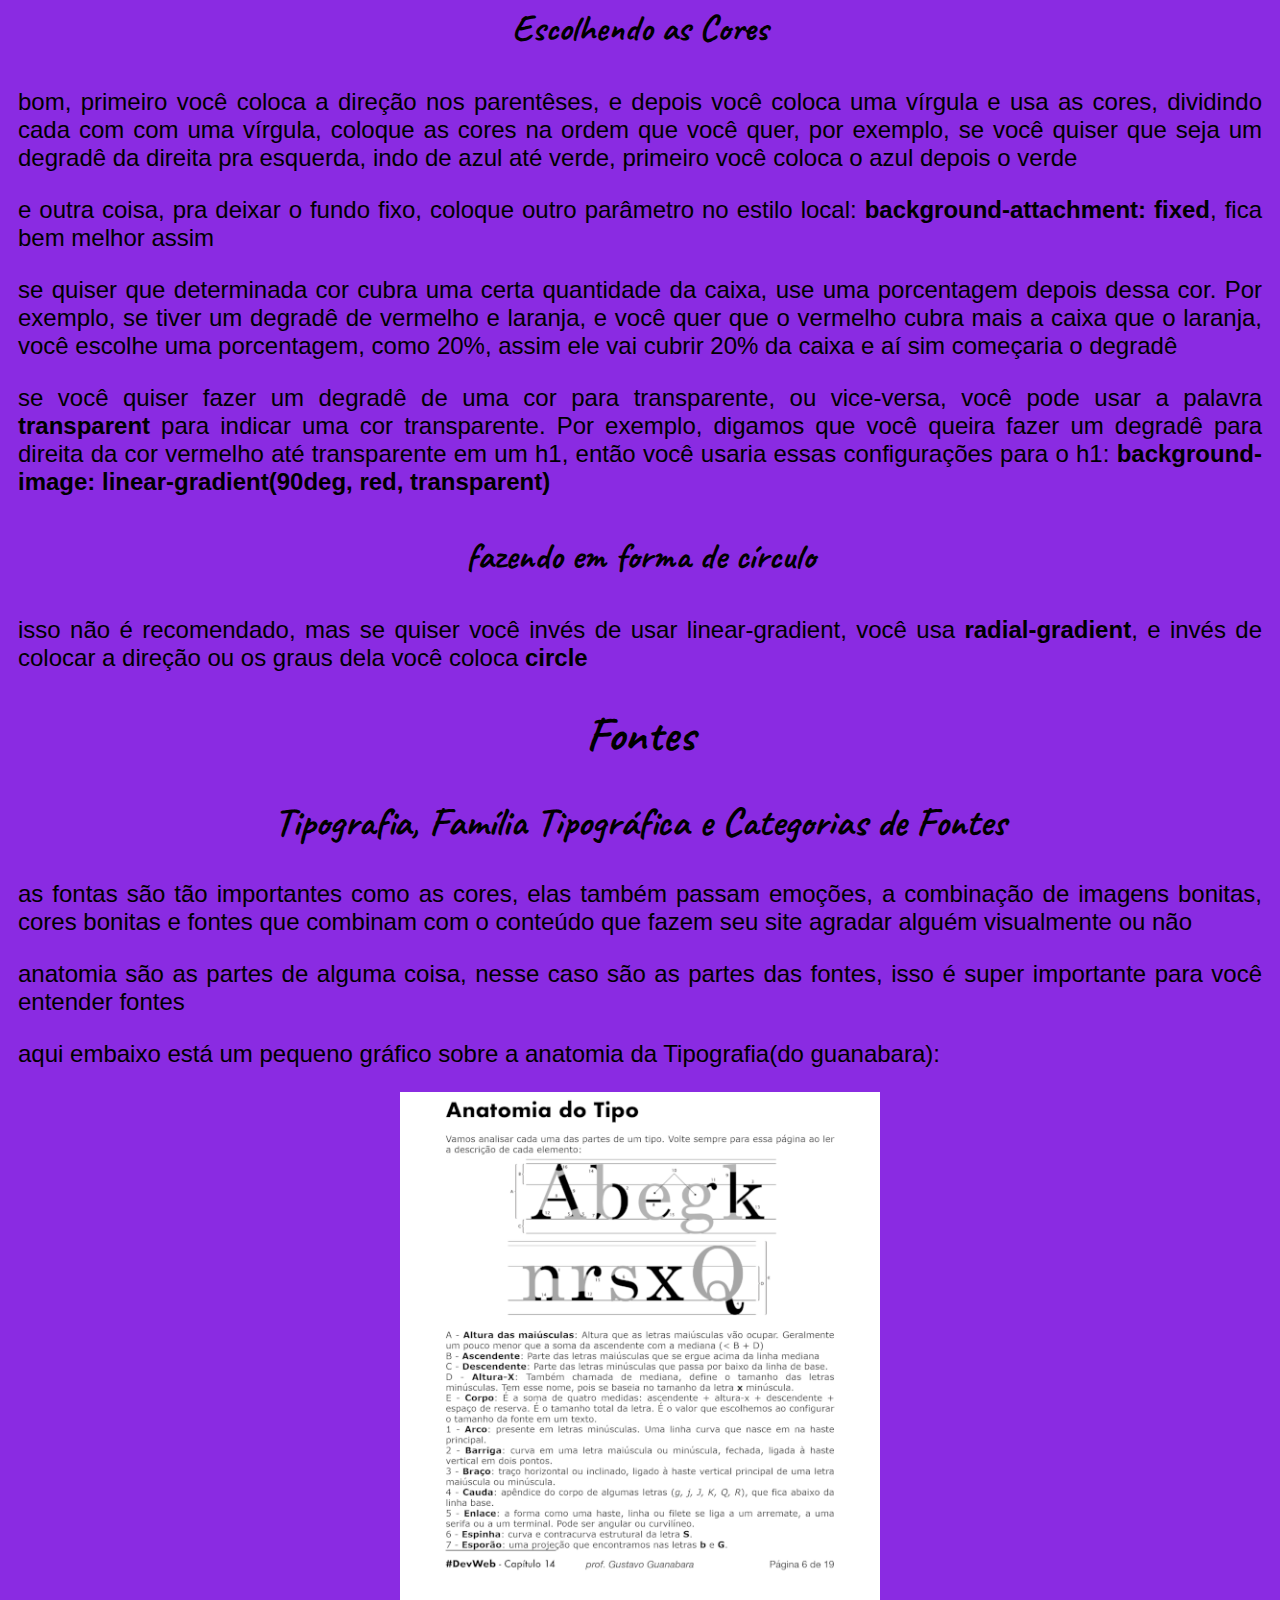
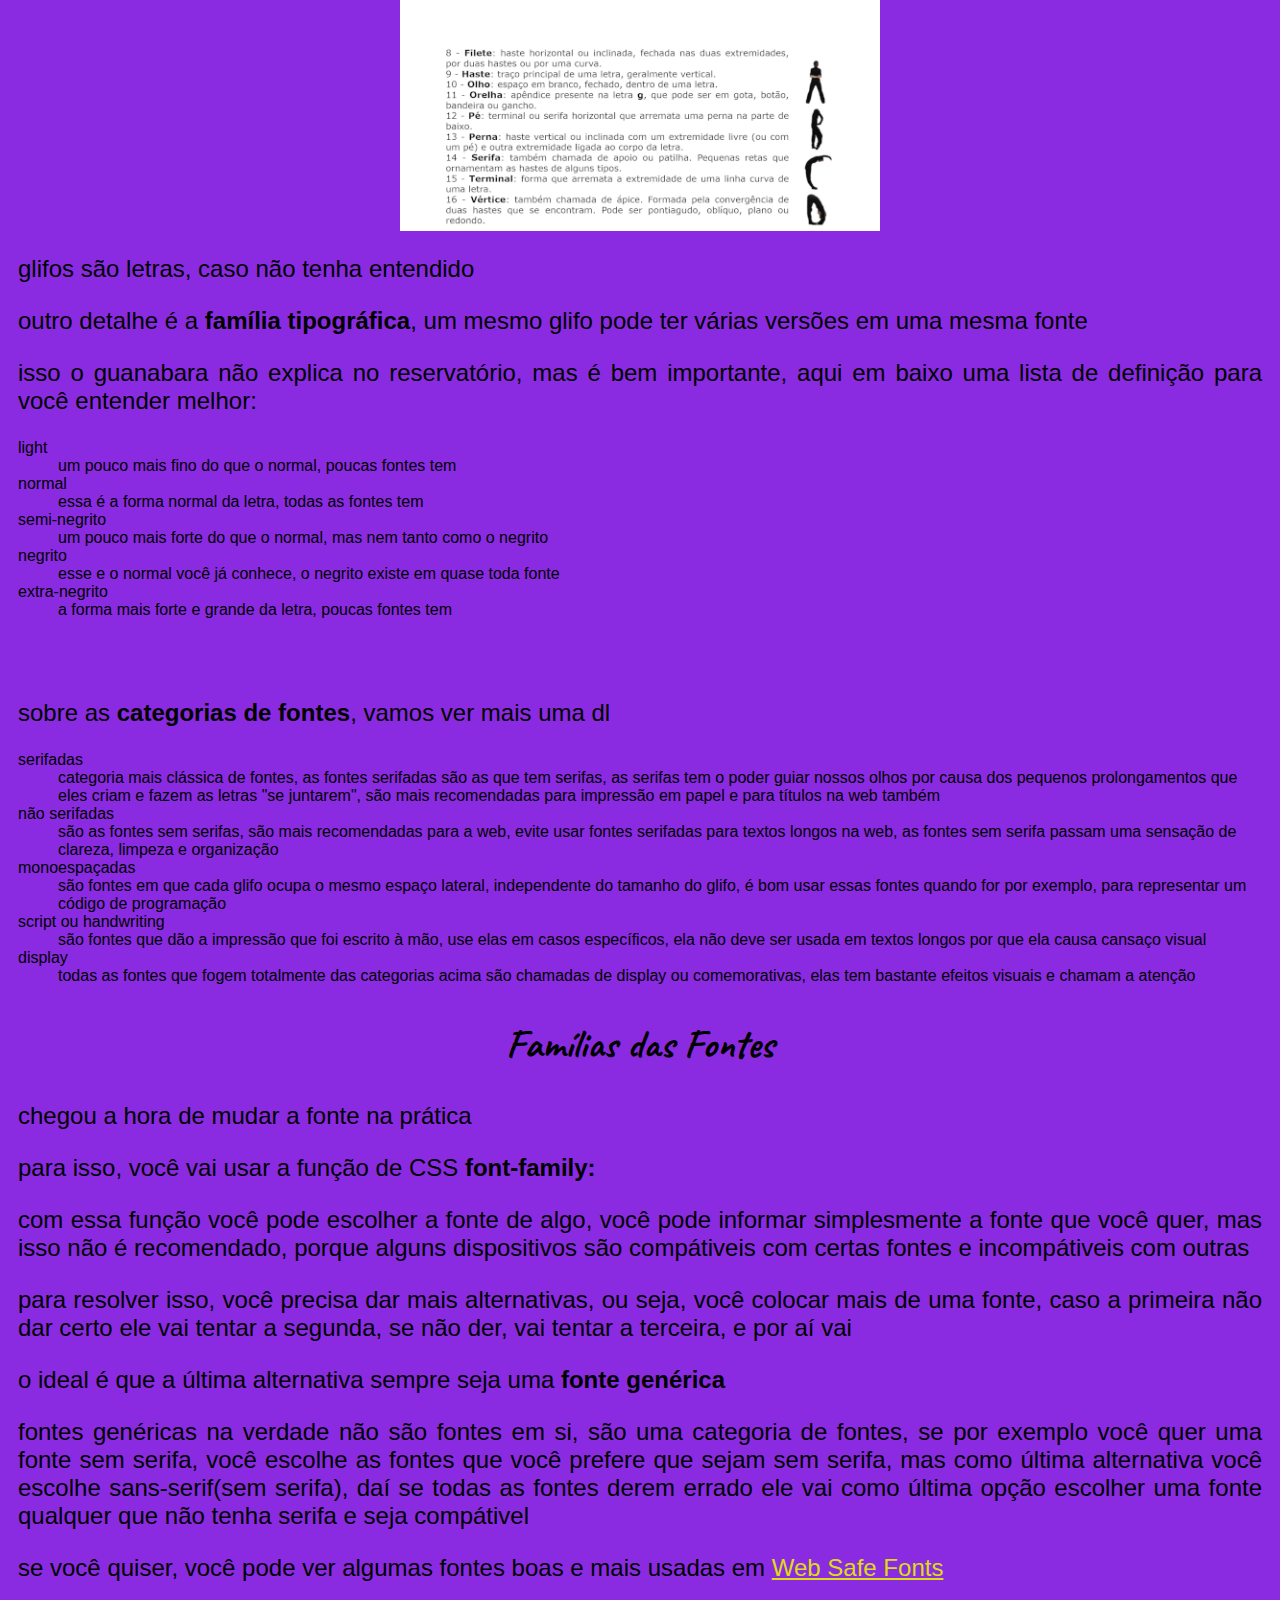
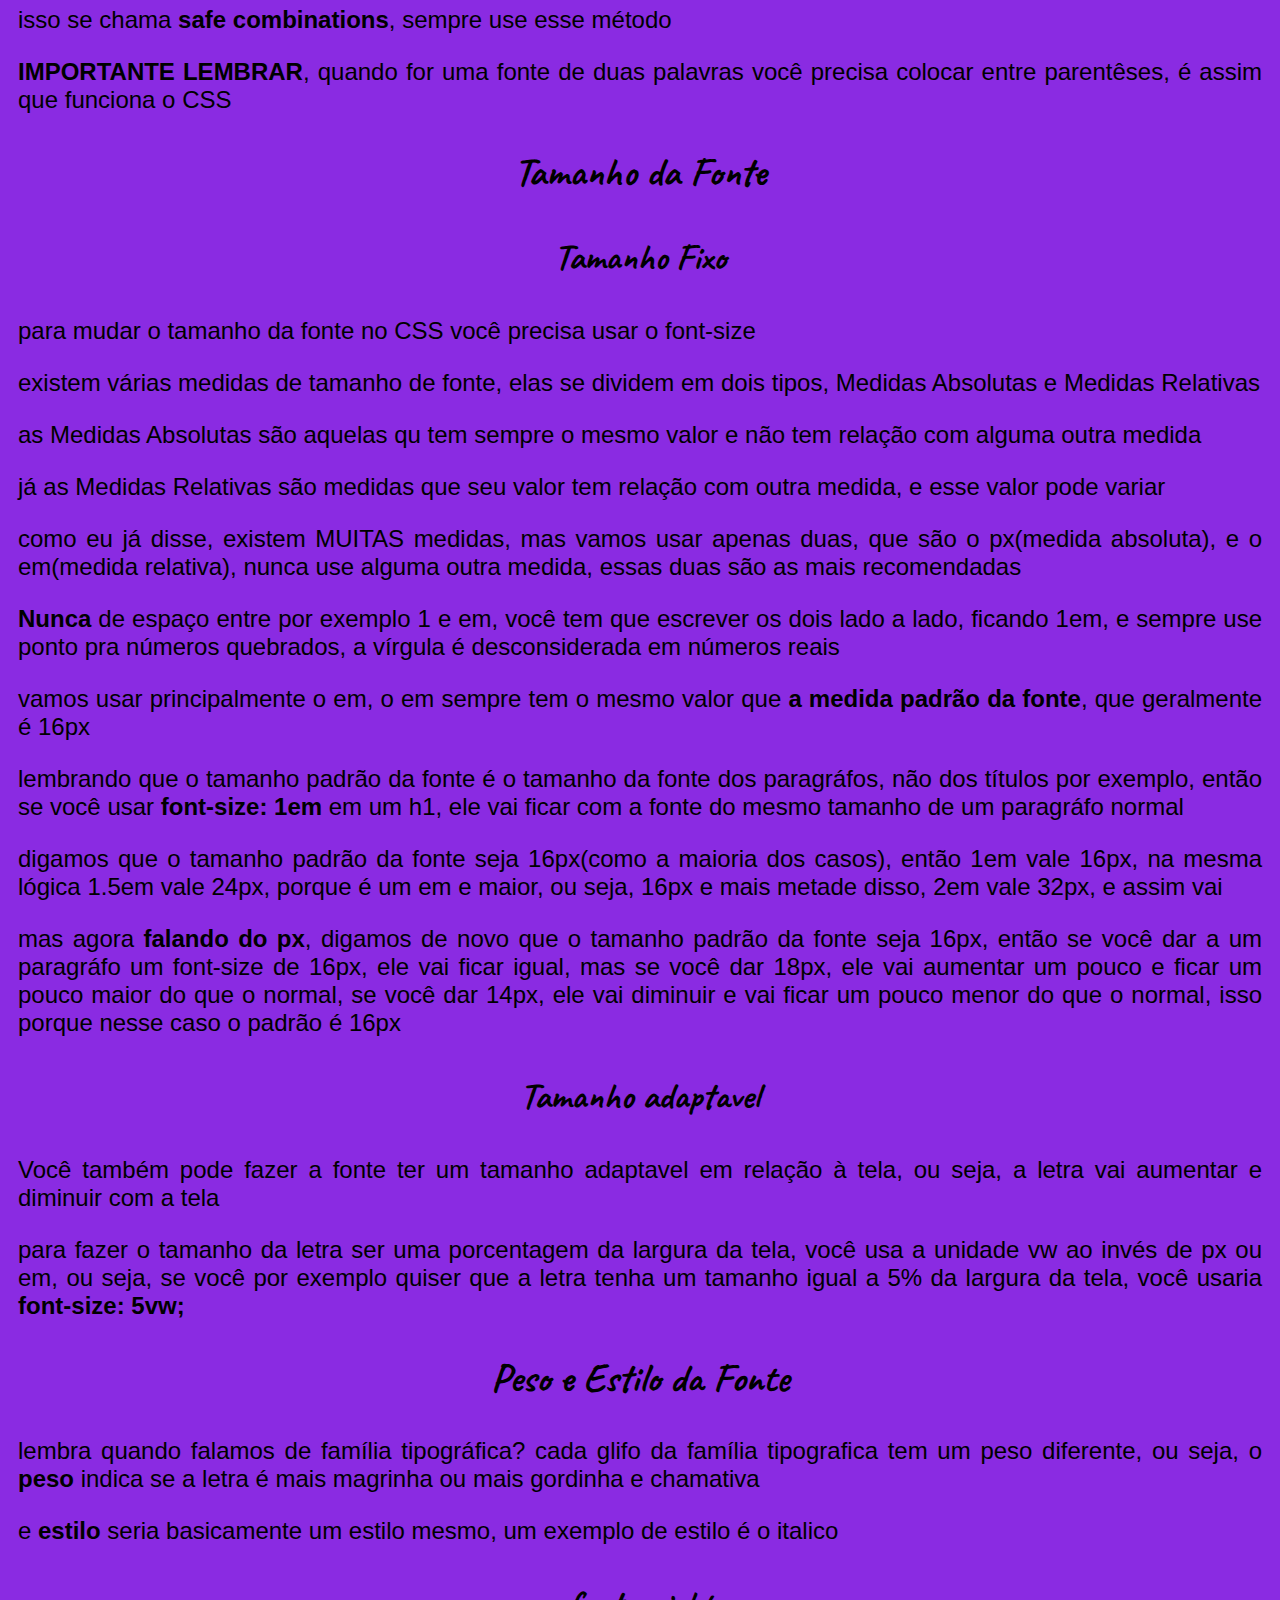
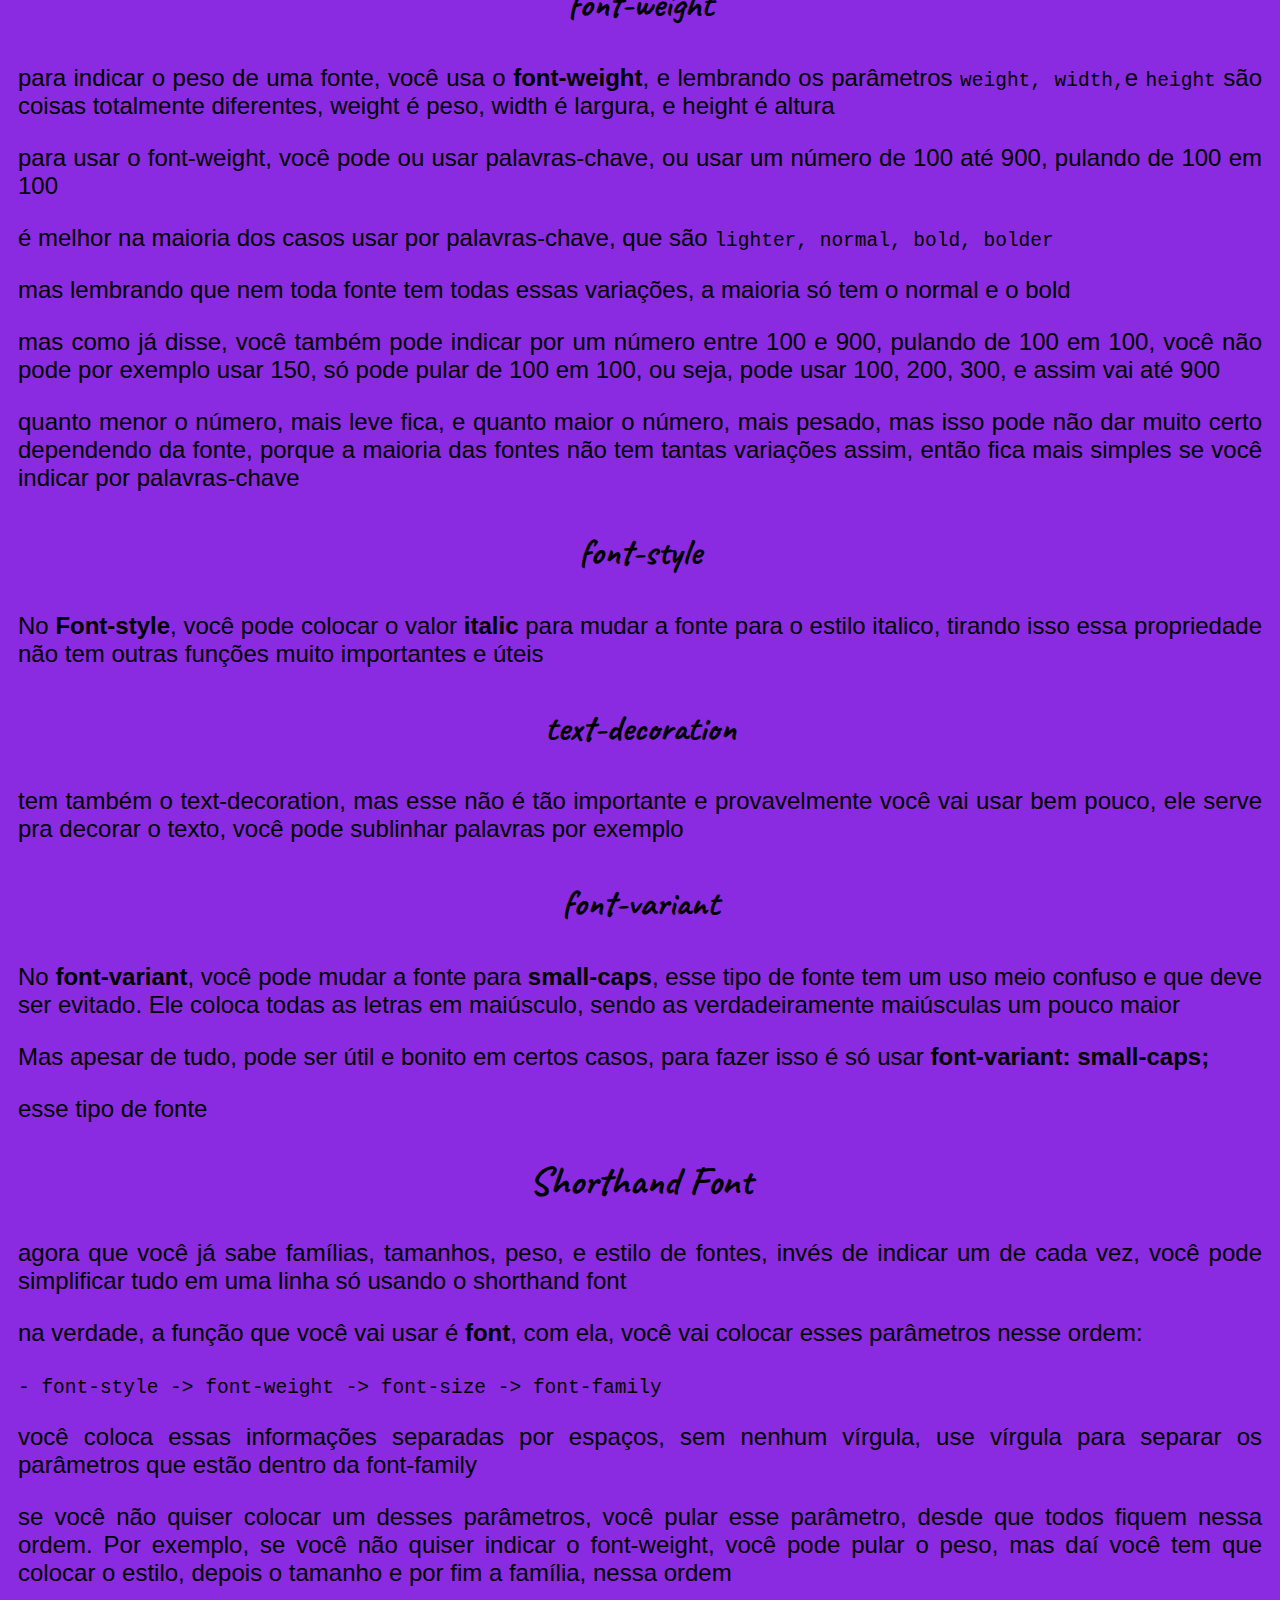
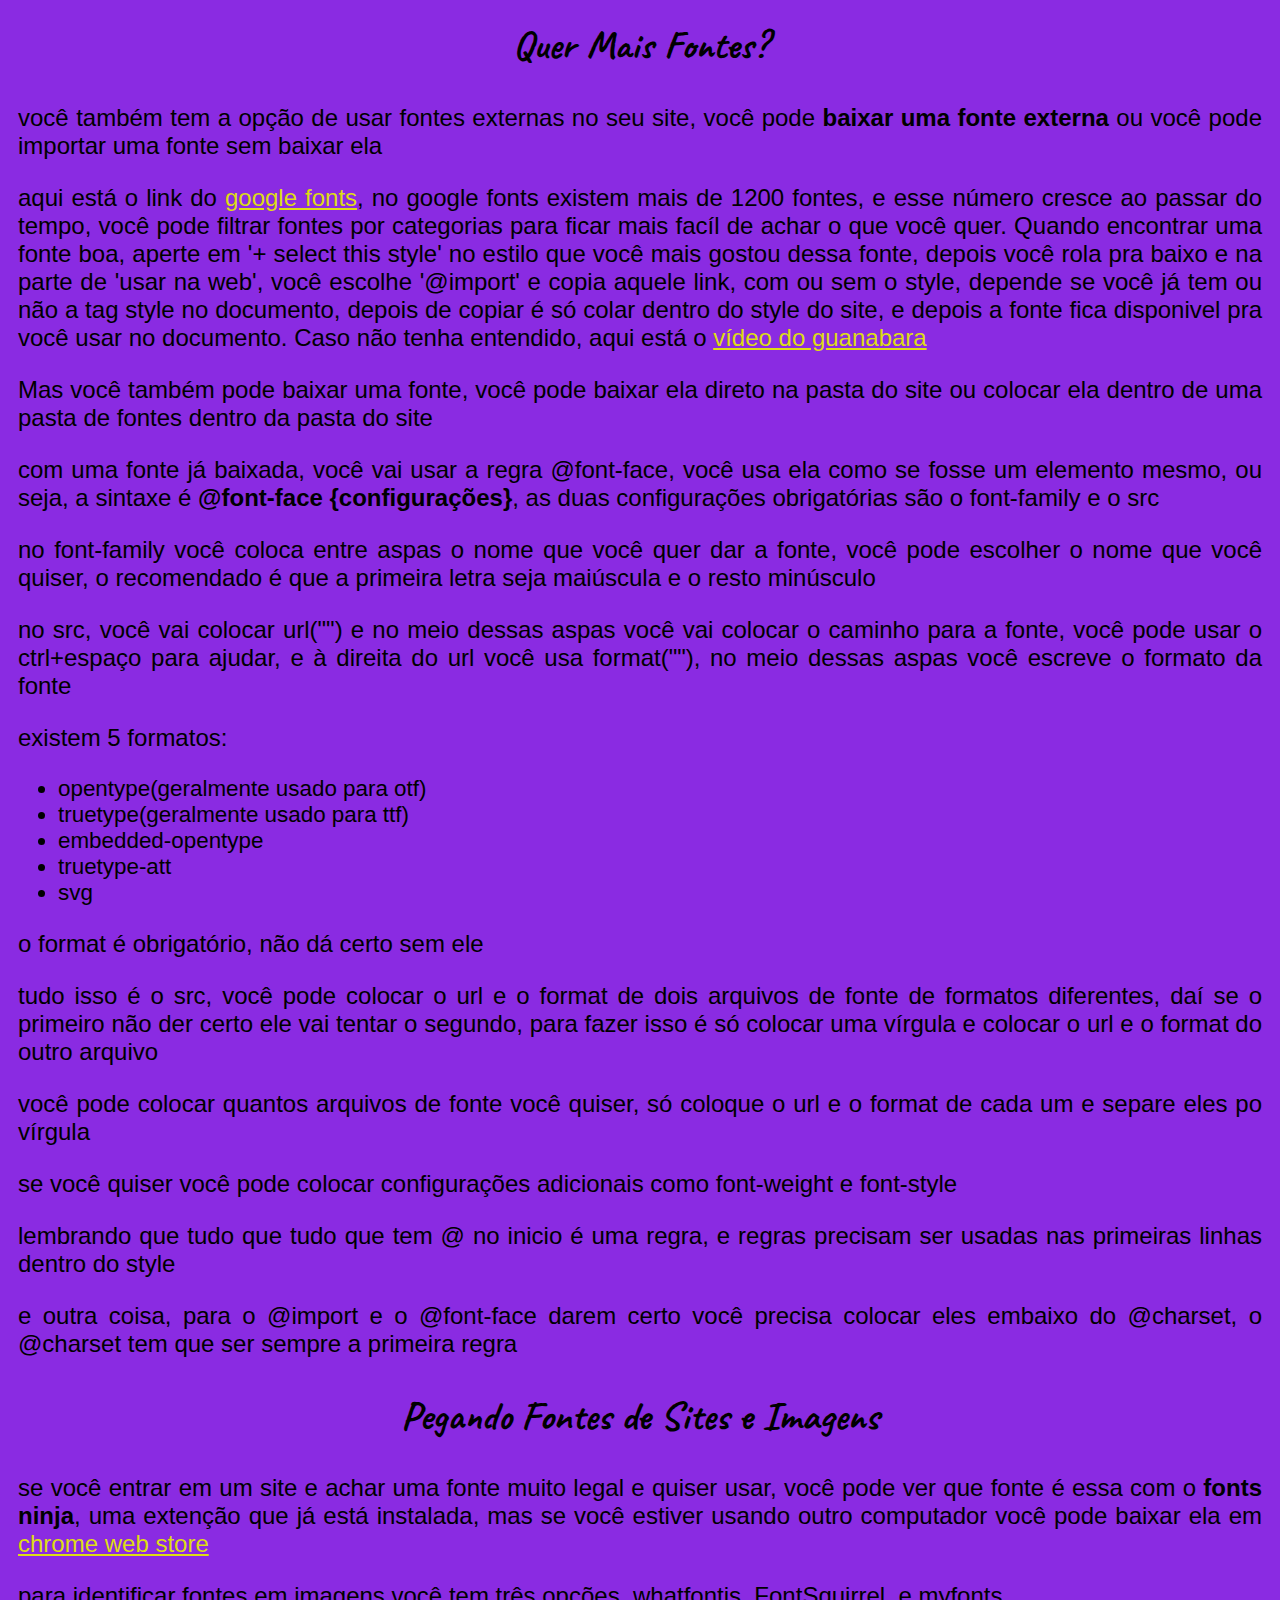
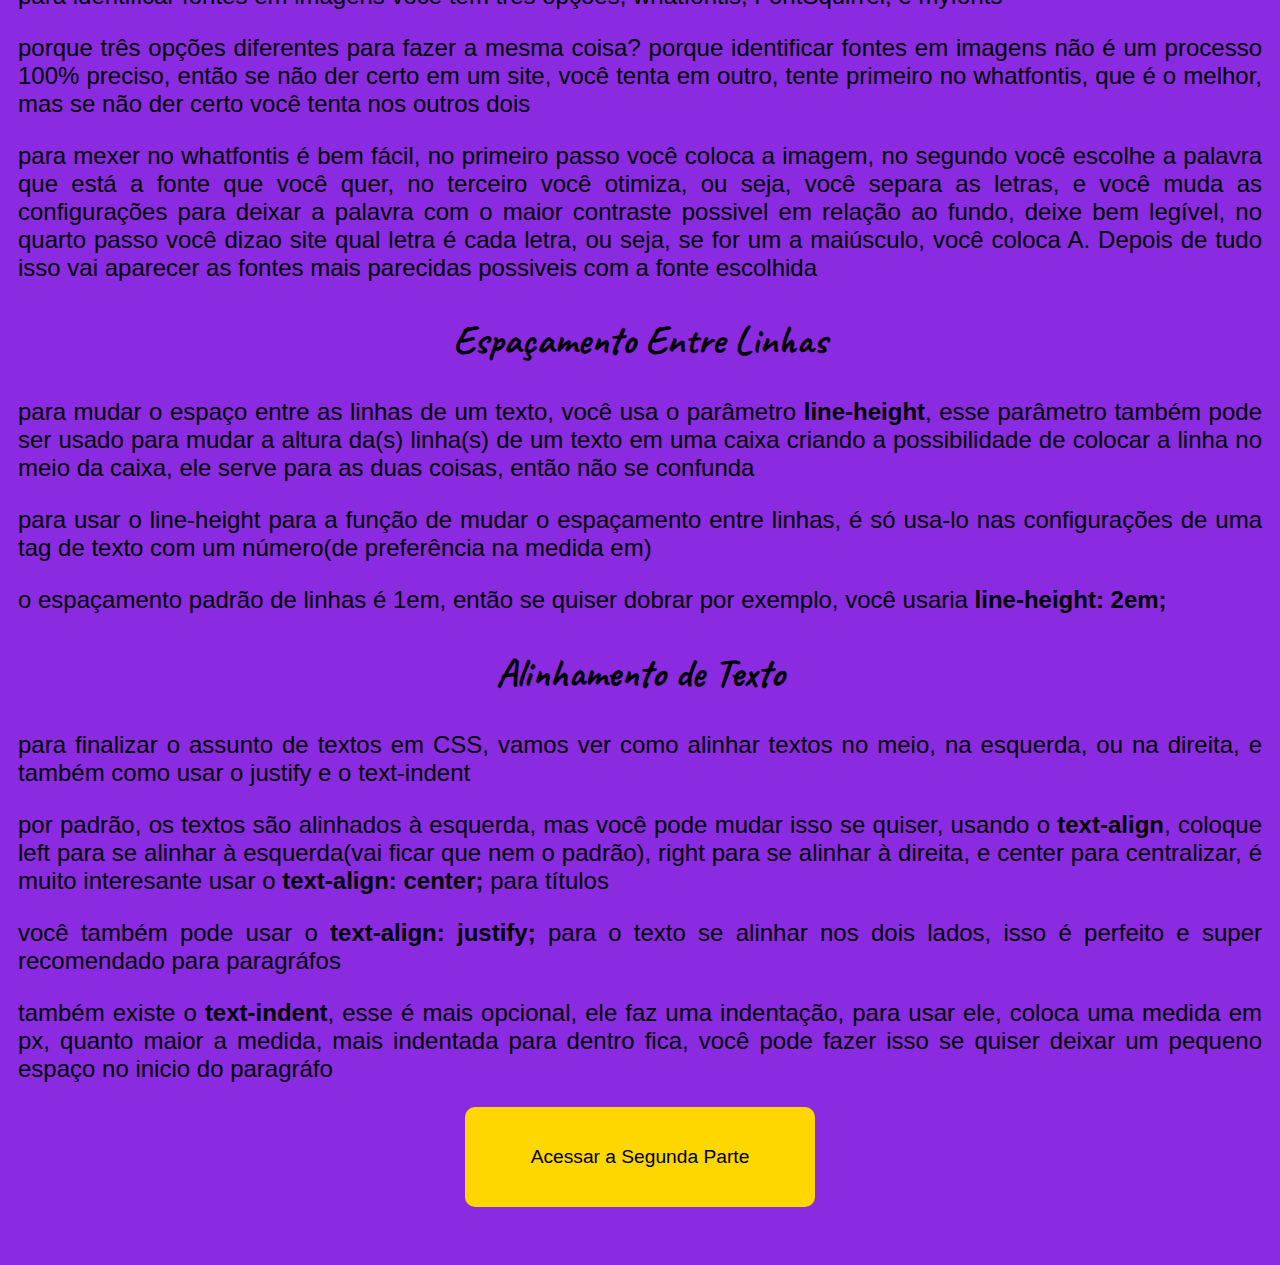
<file: exercicios/modulo2_parte1/index.html>
<!DOCTYPE html>
<html lang="pt-br">
<head>
    <meta charset="UTF-8">
    <meta http-equiv="X-UA-Compatible" content="IE=edge">
    <meta name="viewport" content="width=device-width, initial-scale=1.0">
    <title>Wiki Módulo 2 Parte 1</title>
    <link rel="shortcut icon" href="numero_2.jpg" type="image/x-icon">
    <link rel="stylesheet" href="style.css">
</head>
<body>
    <a href="../modulo2_parte2/index.html" class="link_interno">Acessar a Segunda Parte</a>
    <h1>Trabalhando com Cores</h1>
    <p>as cores são muito importantes para tudo, não só para sites, cada tipo de site combina com algum tipo de cor</p>
    <h2>Psicologia das cores</h2>
    <p>vamos aprender que cor combina com cada site</p>
    <img src="tabeladecores.png" alt="tabela das cores" width="470" class="imagem_centro">
    <p>a cor que as impressas mais usam é o azul, por ser a cor menos rejeitada do mundo e ter relação com competência, calma e sabedoria, mas você pode inovar se quiser, você que sabe</p>
    <h2>Mudando o tom das cores</h2>
    <p>para mudar o tom de uma cor de CSS3 no Visual Studio, você pode usar códigos ou mudar colocando o mouse nas letras da cor</p>
    <p>os tipos de código que você pode usar são códigos Hexadecimais(números decimais e Hexadecimais), código <abbr title="Red, Green, Blue">RGB</abbr>, e HSL</p>
    <p>os 3 tipos dão o mesmo resultado, mas o que eu acho mais fácil é o RGB</p>
    <p>toda cor que você vê em seu computador são uma junção de vermelho, verde, e azul, cada uma com um valor diferente de cada uma dessas três cores</p>
    <p>com o RGB, você coloca o valor do vermelho, verde, e azul, nessa ordem, e eles vão de 0 até 255</p>
    <p>o código do azul mais forte por exemplo é RGB(0, 0, 255), ou seja, nada de vermelho, nada de verde, e azul no máximo, espero que tenha ficado claro</p>
    <p>mas você não precisa quebrar muito a cabeça com isso, é só pra entender mesmo, você pode escolher o tom da cor deixando o mouse em cima dela no Visual Studio, daí aparece uma paletinha pra você mudar o tom da cor e o próprio Visual Studio vai calcular o código preciso</p>
    <p>você pode até mudar a transparência com essa paleta, a primeira barra serve pra isso, e na segunda você pode escolher ainda melhor a cor que você quer</p>
    <h2>Escolhendo uma Boa Paleta de Cores</h2>
    <p>escolher uma paleta de cores é praticamente uma ciência, não é só pensar em uma combinação de cores aleatóriamente e pronto, precisa escolher uma cor principal e uma técnica boa</p>
    <img src="circulo_cromatico.png" alt="círculo cromatico" width="450" class="imagem_centro">
    <p>bom, uma paleta de cores geralmente tem de 3 a 5 cores, sendo 4 um número perfeito, lembrando que preto e branco não fazem parte da paleta, eles sempre vão fazer parte do seu site. Nunca use uma paleta com menos de 3 cores ou uma com mais de 5</p>
    <p>para escolher essas cores, você precisa usar alguma técnica, vamos ver as 9 técnicas mais comuns</p>
    <p><img src="cores1.png" alt="cores" width="400" class="imagem_centro"> <img src="cores2.png" alt="cores" width="400" class="imagem_centro"> <img src="cores3.png" alt="cores" width="400" class="imagem_centro"></p>
    <h2>Ferramentas Para Construir uma Paleta de Cores</h2>
    <p>o adobe colors é o melhor pra isso, mas existem também o paletton e o coolers, aqui embaixo está o vídeo do guanabara mexendo no adobe colors: </p>
    <p><a href="https://youtu.be/KC8dm9OvIOU?list=PLHz_AreHm4dlUpEXkY1AyVLQGcpSgVF8s&t=156">guanabara explicando adobe colors</a></p>
    <h2>Pegando Cores da Tela</h2>
    <p>existe uma extenção do google para isso, ela ja está instalada, no chrome no canto direito superior está um conta gotas, essa é a extenção, use ela quando quiser capturar uma cor da tela</p>
    <h2>Fazendo Efeito Degradê</h2>
    <p>se quiser fazer um efeito degradê, você precisa usar <strong>background-image: linear-gradient()</strong></p>
    <h3>escolhendo a direção</h3>
    <p>nos parentêses, primeiro você coloca pra qual direção vai ser o degrade, existem duas formas, indicando por letras, ou seja, to right; to left ; to top; e to bottom, mas tem uma outra maneira melhor que essa, que é a por grau(também é a que o guanabara prefere)</p>
    <p>para indicar a direção por grau, faça o seguinte: imagine que o meio da tela tem um círculo, e como você sabe todo circúlo tem 360 graus, agora divida esse círculo em quatro com linhas imaginárias, cada pedaço é 90 graus do círculo, então a linha imaginária que aponta pra direita é 90 graus, a que aponta pra baixo é 180, a que aponta pra esquerda é 270 e a que aponta pra cima é 360 ou 0, é meio difícil de explicar isso por palavras, mas espero que tenha entendido o que quis dizer</p>
    <p>agora pra dizer a direção do degradê você escreve o grau e ao lado deg, exemplo: 90deg(no caso seria um degradê pra direita)</p>
    <p>se for pra cima ou pra baixo, vai ficar tudo listrado, pra corrigir isso você coloca no style:   * {height: 100%;}, e assim que se muda as configurações globais</p>
    <h3>Escolhendo as Cores</h3>
    <p>bom, primeiro você coloca a direção nos parentêses, e depois você coloca uma vírgula e usa as cores, dividindo cada com com uma vírgula, coloque as cores na ordem que você quer, por exemplo, se você quiser que seja um degradê da direita pra esquerda, indo de azul até verde, primeiro você coloca o azul depois o verde</p>
    <p>e outra coisa, pra deixar o fundo fixo, coloque outro parâmetro no estilo local: <strong>background-attachment: fixed</strong>, fica bem melhor assim</p>
    <p>se quiser que determinada cor cubra uma certa quantidade da caixa, use uma porcentagem depois dessa cor. Por exemplo, se tiver um degradê de vermelho e laranja, e você quer que o vermelho cubra mais a caixa que o laranja, você escolhe uma porcentagem, como 20%, assim ele vai cubrir 20% da caixa e aí sim começaria o degradê</p>
    <p>se você quiser fazer um degradê de uma cor para transparente, ou vice-versa, você pode usar a palavra <strong>transparent</strong> para indicar uma cor transparente. Por exemplo, digamos que você queira fazer um degradê para direita da cor vermelho até transparente em um h1, então você usaria essas configurações para o h1: <strong>background-image: linear-gradient(90deg, red, transparent)</strong></p>
    <h3>fazendo em forma de círculo</h3>
    <p>isso não é recomendado, mas se quiser você invés de usar linear-gradient, você usa <strong>radial-gradient</strong>, e invés de colocar a direção ou os graus dela você coloca <strong>circle</strong></p>
    <h1>Fontes</h1>
    <h2>Tipografia, Família Tipográfica e Categorias de Fontes</h1>
    <p>as fontas são tão importantes como as cores, elas também passam emoções, a combinação de imagens bonitas, cores bonitas e fontes que combinam com o conteúdo que fazem seu site agradar alguém visualmente ou não</p>
    <p>anatomia são as partes de alguma coisa, nesse caso são as partes das fontes, isso é super importante para você entender fontes</p>
    <p>aqui embaixo está um pequeno gráfico sobre a anatomia da Tipografia(do guanabara):</p>
    <img src="anatomia_fontes1.png" alt="anatomia da Tipografia, parte 1" width="480" class="imagem_centro">
    <img src="anatomia_fontes2.png" class="imagem_centro" alt="anatomia da Tipografia, parte 2" width="480">
    <p>glifos são letras, caso não tenha entendido</p>
   <p>outro detalhe é a <strong>família tipográfica</strong>, um mesmo glifo pode ter várias versões em uma mesma fonte</p>
   <p>isso o guanabara não explica no reservatório, mas é bem importante, aqui em baixo uma lista de definição para você entender melhor: </p>
   <dl>
       <dt>light</dt>
       <dd>um pouco mais fino do que o normal, poucas fontes tem</dd>
       <dt>normal</dt>
       <dd>essa é a forma normal da letra, todas as fontes tem</dd>
       <dt>semi-negrito</dt>
       <dd>um pouco mais forte do que o normal, mas nem tanto como o negrito</dd>
       <dt>negrito</dt>
       <dd>esse e o normal você já conhece, o negrito existe em quase toda fonte</dd>
       <dt>extra-negrito</dt>
       <dd>a forma mais forte e grande da letra, poucas fontes tem</dd>
   </dl>
   <p> <br> <br> sobre as <strong>categorias de fontes</strong>, vamos ver mais uma dl</p>
   <dl>
       <dt>serifadas</dt>
       <dd>categoria mais clássica de fontes, as fontes serifadas são as que tem serifas, as serifas tem o poder guiar nossos olhos por causa dos pequenos prolongamentos que eles criam e fazem as letras "se juntarem", são mais recomendadas para impressão em papel e para títulos na web também</dd>
       <dt>não serifadas</dt>
       <dd>são as fontes sem serifas, são mais recomendadas para a web, evite usar fontes serifadas para textos longos na web, as fontes sem serifa passam uma sensação de clareza, limpeza e organização</dd>
       <dt>monoespaçadas</dt>
       <dd>são fontes em que cada glifo ocupa o mesmo espaço lateral, independente do tamanho do glifo, é bom usar essas fontes quando for por exemplo, para representar um código de programação</dd>
       <dt>script ou handwriting</dt>
       <dd>são fontes que dão a impressão que foi escrito à mão, use elas em casos específicos, ela não deve ser usada em textos longos por que ela causa cansaço visual</dd>
       <dt>display</dt>
       <dd>todas as fontes que fogem totalmente das categorias acima são chamadas de display ou comemorativas, elas tem bastante efeitos visuais e chamam a atenção</dd>
   </dl>
  <h2>Famílias das Fontes</h2>
  <p>chegou a hora de mudar a fonte na prática</p>
  <p>para isso, você vai usar a função de CSS <strong>font-family: </strong></p>
  <p>com essa função você pode escolher a fonte de algo, você pode informar simplesmente a fonte que você quer, mas isso não é recomendado, porque alguns dispositivos são compátiveis com certas fontes e incompátiveis com outras</p>
  <p>para resolver isso, você precisa dar mais alternativas, ou seja, você colocar mais de uma fonte, caso a primeira não dar certo ele vai tentar a segunda, se não der, vai tentar a terceira, e por aí vai</p>
  <p>o ideal é que a última alternativa sempre seja uma <strong>fonte genérica</strong></p>
  <p>fontes genéricas na verdade não são fontes em si, são uma categoria de fontes, se por exemplo você quer uma fonte sem serifa, você escolhe as fontes que você prefere que sejam sem serifa, mas como última alternativa você escolhe sans-serif(sem serifa), daí se todas as fontes derem errado ele vai como última opção escolher uma fonte qualquer que não tenha serifa e seja compátivel</p>
  <p>se você quiser, você pode ver algumas fontes boas e mais usadas em <a href="https://www.w3schools.com/cssref/css_websafe_fonts.asp" target="_blank" rel="external">Web Safe Fonts</a></p>
  <p>isso se chama <strong>safe combinations</strong>, sempre use esse método</p>
  <p><strong>IMPORTANTE LEMBRAR</strong>, quando for uma fonte de duas palavras você precisa colocar entre parentêses, é assim que funciona o CSS</p>
  <h2>Tamanho da Fonte</h2>
  <h3>Tamanho Fixo</h3>
  <p>para mudar o tamanho da fonte no CSS você precisa usar o font-size</p>
  <p>existem várias medidas de tamanho de fonte, elas se dividem em dois tipos, Medidas Absolutas e Medidas Relativas</p>
  <p>as Medidas Absolutas são aquelas qu tem sempre o mesmo valor e não tem relação com alguma outra medida</p>
  <p>já as Medidas Relativas são medidas que seu valor tem relação com outra medida, e esse valor pode variar</p>
  <p>como eu já disse, existem MUITAS medidas, mas vamos usar apenas duas, que são o px(medida absoluta), e o em(medida relativa), nunca use alguma outra medida, essas duas são as mais recomendadas</p>
  <p><strong>Nunca</strong> de espaço entre por exemplo 1 e em, você tem que escrever os dois lado a lado, ficando 1em, e sempre use ponto pra números quebrados, a vírgula é desconsiderada em números reais</p>
  <p>vamos usar principalmente o em, o em sempre tem o mesmo valor que <strong>a medida padrão da fonte</strong>, que geralmente é 16px</p>
  <p>lembrando que o tamanho padrão da fonte é o tamanho da fonte dos paragráfos, não dos títulos por exemplo, então se você usar <strong>font-size: 1em</strong> em um h1, ele vai ficar com a fonte do mesmo tamanho de um paragráfo normal</p>
  <p>digamos que o tamanho padrão da fonte seja 16px(como a maioria dos casos), então 1em vale 16px, na mesma lógica 1.5em vale 24px, porque é um em e maior, ou seja, 16px e mais metade disso, 2em vale 32px, e assim vai</p>
  <p>mas agora <strong>falando do px</strong>, digamos de novo que o tamanho padrão da fonte seja 16px, então se você dar a um paragráfo um font-size de 16px, ele vai ficar igual, mas se você dar 18px, ele vai aumentar um pouco e ficar um pouco maior do que o normal, se você dar 14px, ele vai diminuir e vai ficar um pouco menor do que o normal, isso porque nesse caso o padrão é 16px </p>
  <h3>Tamanho adaptavel</h3>
  <p>Você também pode fazer a fonte ter um tamanho adaptavel em relação à tela, ou seja, a letra vai aumentar e diminuir com a tela</p>
  <p>para fazer o tamanho da letra ser uma porcentagem da largura da tela, você usa a unidade vw ao invés de px ou em, ou seja, se você por exemplo quiser que a letra tenha um tamanho igual a 5% da largura da tela, você usaria <strong>font-size: 5vw;</strong></p>
  <h2>Peso e Estilo da Fonte</h2>
  <p>lembra quando falamos de família tipográfica? cada glifo da família tipografica tem um peso diferente, ou seja, o <strong>peso</strong> indica se a letra é mais magrinha ou mais gordinha e chamativa</p>
  <p>e <strong>estilo</strong> seria basicamente um estilo mesmo, um exemplo de estilo é o italico</p>
  <h3>font-weight</h3>
  <p>para indicar o peso de uma fonte, você usa o <strong>font-weight</strong>, e lembrando os parâmetros <code>weight, width,</code>e <code>height</code> são coisas totalmente diferentes, weight é peso, width é largura, e height é altura</p>
  <p>para usar o font-weight, você pode ou usar palavras-chave, ou usar um número de 100 até 900, pulando de 100 em 100</p>
  <p>é melhor na maioria dos casos usar por palavras-chave, que são <code>lighter, normal, bold, bolder</code></p>
  <p>mas lembrando que nem toda fonte tem todas essas variações, a maioria só tem o normal e o bold</p>
  <p>mas como já disse, você também pode indicar por um número entre 100 e 900, pulando de 100 em 100, você não pode por exemplo usar 150, só pode pular de 100 em 100, ou seja, pode usar 100, 200, 300, e assim vai até 900</p>
  <p>quanto menor o número, mais leve fica, e quanto maior o número, mais pesado, mas isso pode não dar muito certo dependendo da fonte, porque a maioria das fontes não tem tantas variações assim, então fica mais simples se você indicar por palavras-chave</p>
  <h3>font-style</h3>
  <p>No <strong>Font-style</strong>, você pode colocar o valor <strong>italic</strong> para mudar a fonte para o estilo italico, tirando isso essa propriedade não tem outras funções muito importantes e úteis</p>
  <h3>text-decoration</h3>
  <p>tem também o text-decoration, mas esse não é tão importante e provavelmente você vai usar bem pouco, ele serve pra decorar o texto, você pode sublinhar palavras por exemplo</p>
  <h3>font-variant</h3>
  <p>No <strong>font-variant</strong>, você pode mudar a fonte para <strong>small-caps</strong>, esse tipo de fonte tem um uso meio confuso e que deve ser evitado. Ele coloca todas as letras em maiúsculo, sendo as verdadeiramente maiúsculas um pouco maior</p>
  <p>Mas apesar de tudo, pode ser útil e bonito em certos casos, para fazer isso é só usar <strong>font-variant: small-caps;</strong></p>
  <p>esse tipo de fonte</p>
  <h2>Shorthand Font</h2>
  <p>agora que você já sabe famílias, tamanhos, peso, e estilo de fontes, invés de indicar um de cada vez, você pode simplificar tudo em uma linha só usando o shorthand font</p>
  <p>na verdade, a função que você vai usar é <strong>font</strong>, com ela, você vai colocar esses parâmetros nesse ordem:</p>
  <p><code> - font-style -> font-weight -> font-size -> font-family</code></p>
  <p>você coloca essas informações separadas por espaços, sem nenhum vírgula, use vírgula para separar os parâmetros que estão dentro da font-family</p>
  <p>se você não quiser colocar um desses parâmetros, você pular esse parâmetro, desde que todos fiquem nessa ordem. Por exemplo, se você não quiser indicar o font-weight, você pode pular o peso, mas daí você tem que colocar o estilo, depois o tamanho e por fim a família, nessa ordem</p>
  <h2>Quer Mais Fontes?</h2>
  <p>você também tem a opção de usar fontes externas no seu site, você pode <strong>baixar uma fonte externa</strong> ou você pode importar uma fonte sem baixar ela</p>
  <p>aqui está o link do <a href="https://www.google.com/url?sa=t&rct=j&q=&esrc=s&source=web&cd=&cad=rja&uact=8&ved=2ahUKEwj7w4aNiffzAhWBq5UCHSQTAgUQFnoECAMQAQ&url=https%3A%2F%2Ffonts.google.com%2F&usg=AOvVaw1aUw_UCxsfhIArr7_iyMIi" target="_blank">google fonts</a>, no google fonts existem mais de 1200 fontes, e esse número cresce ao passar do tempo, você pode filtrar fontes por categorias para ficar mais facíl de achar o que você quer. Quando encontrar uma fonte boa, aperte em '+ select this style' no estilo que você mais gostou dessa fonte, depois você rola pra baixo e na parte de 'usar na web', você escolhe '@import' e copia aquele link, com ou sem o style, depende se você já tem ou não a tag style no documento, depois de copiar é só colar dentro do style do site, e depois a fonte fica disponivel pra você usar no documento. Caso não tenha entendido, aqui está o <a href="https://youtu.be/FLuQonci9wU?list=PLHz_AreHm4dlUpEXkY1AyVLQGcpSgVF8s&t=280" target="_blank">vídeo do guanabara</a></p>
  <p>Mas você também pode baixar uma fonte, você pode baixar ela direto na pasta do site ou colocar ela dentro de uma pasta de fontes dentro da pasta do site</p>
  <p>com uma fonte já baixada, você vai usar a regra @font-face, você usa ela como se fosse um elemento mesmo, ou seja, a sintaxe é <strong>@font-face {configurações}</strong>, as duas configurações obrigatórias são o font-family e o src</p>
  <p>no font-family você coloca entre aspas o nome que você quer dar a fonte, você pode escolher o nome que você quiser, o recomendado é que a primeira letra seja maiúscula e o resto minúsculo</p>
  <p>no src, você vai colocar url("") e no meio dessas aspas você vai colocar o caminho para a fonte, você pode usar o ctrl+espaço para ajudar, e à direita do url você usa format(""), no meio dessas aspas você escreve o formato da fonte</p>
  <p>existem 5 formatos:</p>
  <ul>
      <li>opentype(geralmente usado para otf)</li>
      <li>truetype(geralmente usado para ttf)</li>
      <li>embedded-opentype</li>
      <li>truetype-att</li>
      <li>svg</li>
  </ul>
  <p>o format é obrigatório, não dá certo sem ele</p>
  <p>tudo isso é o src, você pode colocar o url e o format de dois arquivos de fonte de formatos diferentes, daí se o primeiro não der certo ele vai tentar o segundo, para fazer isso é só colocar uma vírgula e colocar o url e o format do outro arquivo</p>
  <p>você pode colocar quantos arquivos de fonte você quiser, só coloque o url e o format de cada um e separe eles po vírgula</p>
  <p>se você quiser você pode colocar configurações adicionais como font-weight e font-style</p>
  <p>lembrando que tudo que tudo que tem @ no inicio é uma regra, e regras precisam ser usadas nas primeiras linhas dentro do style</p>
  <p>e outra coisa, para o @import e o @font-face darem certo você precisa colocar eles embaixo do @charset, o @charset tem que ser sempre a primeira regra</p>
   <h2>Pegando Fontes de Sites e Imagens</h2>
   <p>se você entrar em um site e achar uma fonte muito legal e quiser usar, você pode ver que fonte é essa com o <strong>fonts ninja</strong>, uma extenção que já está instalada, mas se você estiver usando outro computador você pode baixar ela em <a href="https://chrome.google.com/webstore/detail/fonts-ninja/eljapbgkmlngdpckoiiibecpemleclhh/related?hl=pt-br" target="_blank" rel="external">chrome web store</a></p>
   <p>para identificar fontes em imagens você tem três opções, whatfontis, FontSquirrel, e myfonts</p>
   <p>porque três opções diferentes para fazer a mesma coisa? porque identificar fontes em imagens não é um processo 100% preciso, então se não der certo em um site, você tenta em outro, tente primeiro no whatfontis, que é o melhor, mas se não der certo você tenta nos outros dois</p>
   <p>para mexer no whatfontis é bem fácil, no primeiro passo você coloca a imagem, no segundo você escolhe a palavra que está a fonte que você quer, no terceiro você otimiza, ou seja, você separa as letras, e você muda as configurações para deixar a palavra com o maior contraste possivel em relação ao fundo, deixe bem legível, no quarto passo você dizao site qual letra é cada letra, ou seja, se for um a maiúsculo, você coloca A. Depois de tudo isso vai aparecer as fontes mais parecidas possiveis com a fonte escolhida</p>
   <h2>Espaçamento Entre Linhas</h2>
   <p>para mudar o espaço entre as linhas de um texto, você usa o parâmetro <strong>line-height</strong>, esse parâmetro também pode ser usado para mudar a altura da(s) linha(s) de um texto em uma caixa criando a possibilidade de colocar a linha no meio da caixa, ele serve para as duas coisas, então não se confunda</p>
   <p>para usar o line-height para a função de mudar o espaçamento entre linhas, é só usa-lo nas configurações de uma tag de texto com um número(de preferência na medida em)</p>
   <p>o espaçamento padrão de linhas é 1em, então se quiser dobrar por exemplo, você usaria <strong>line-height: 2em;</strong></p>
   <h2>Alinhamento de Texto</h2>
   <p>para finalizar o assunto de textos em CSS, vamos ver como alinhar textos no meio, na esquerda, ou na direita, e também como usar o justify e o text-indent</p>
   <p>por padrão, os textos são alinhados à esquerda, mas você pode mudar isso se quiser, usando o <strong>text-align</strong>, coloque left para se alinhar à esquerda(vai ficar que nem o padrão), right para se alinhar à direita, e center para centralizar, é muito interesante usar o <strong>text-align: center;</strong> para títulos</p>
   <p>você também pode usar o <strong>text-align: justify;</strong> para o texto se alinhar nos dois lados, isso é perfeito e super recomendado para paragráfos</p>
   <p>também existe o <strong>text-indent</strong>, esse é mais opcional, ele faz uma indentação, para usar ele, coloca uma medida em px, quanto maior a medida, mais indentada para dentro fica, você pode fazer isso se quiser deixar um pequeno espaço no inicio do paragráfo</p>
   <a href="../modulo2_parte2/index.html" class="link_interno">Acessar a Segunda Parte</a>
</body>
</html>
</file>
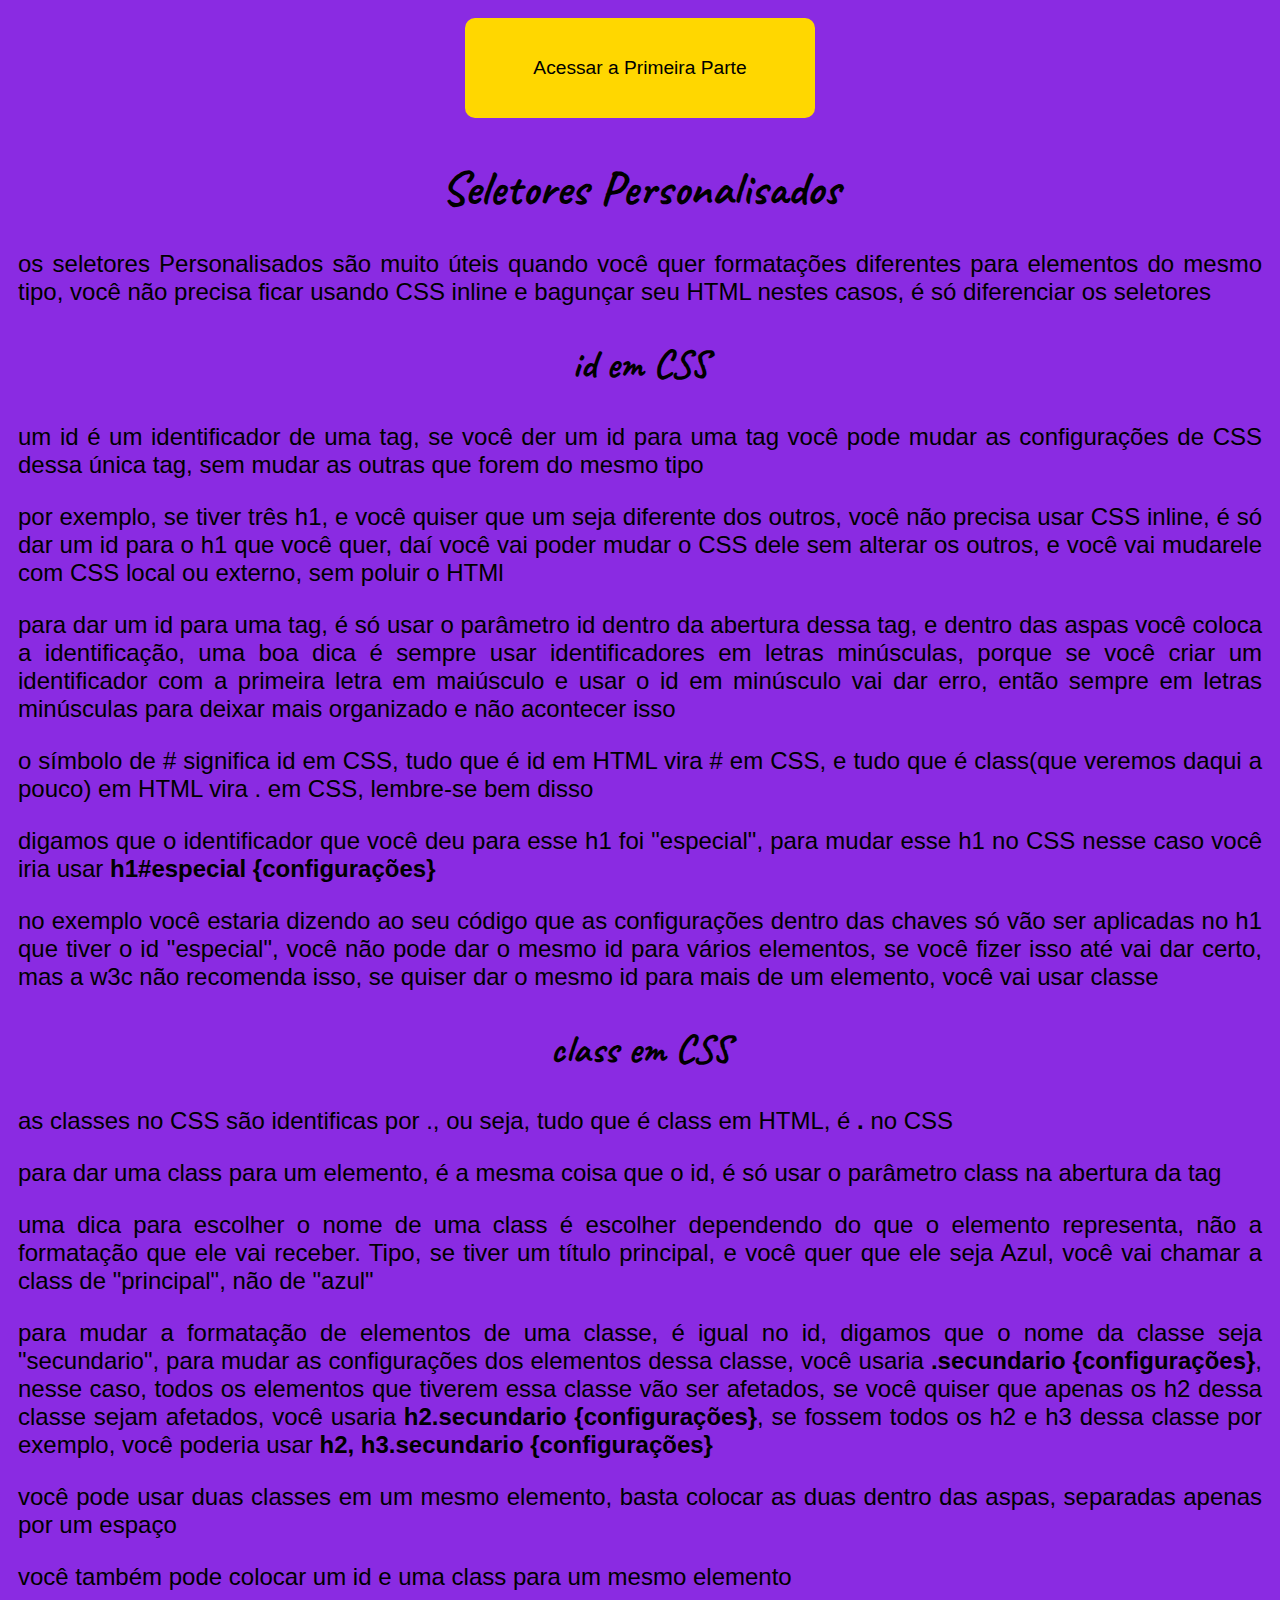
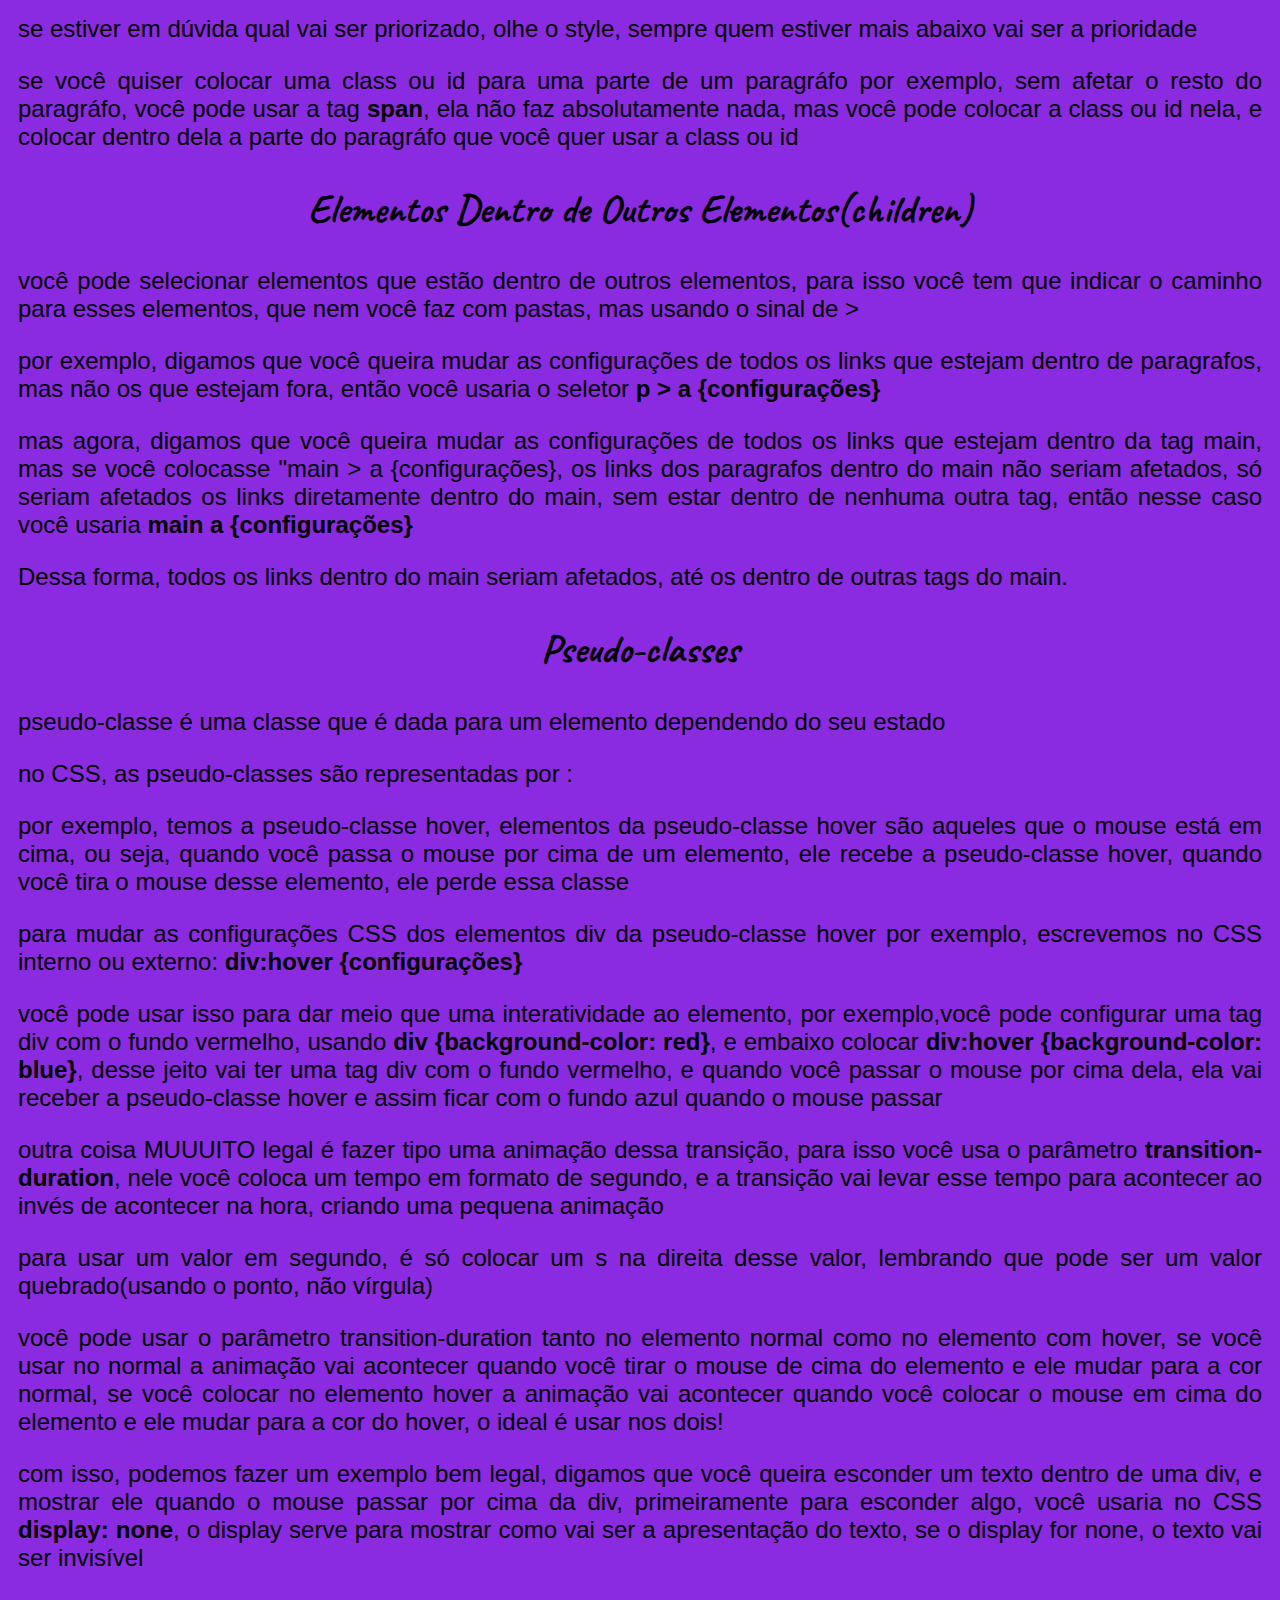
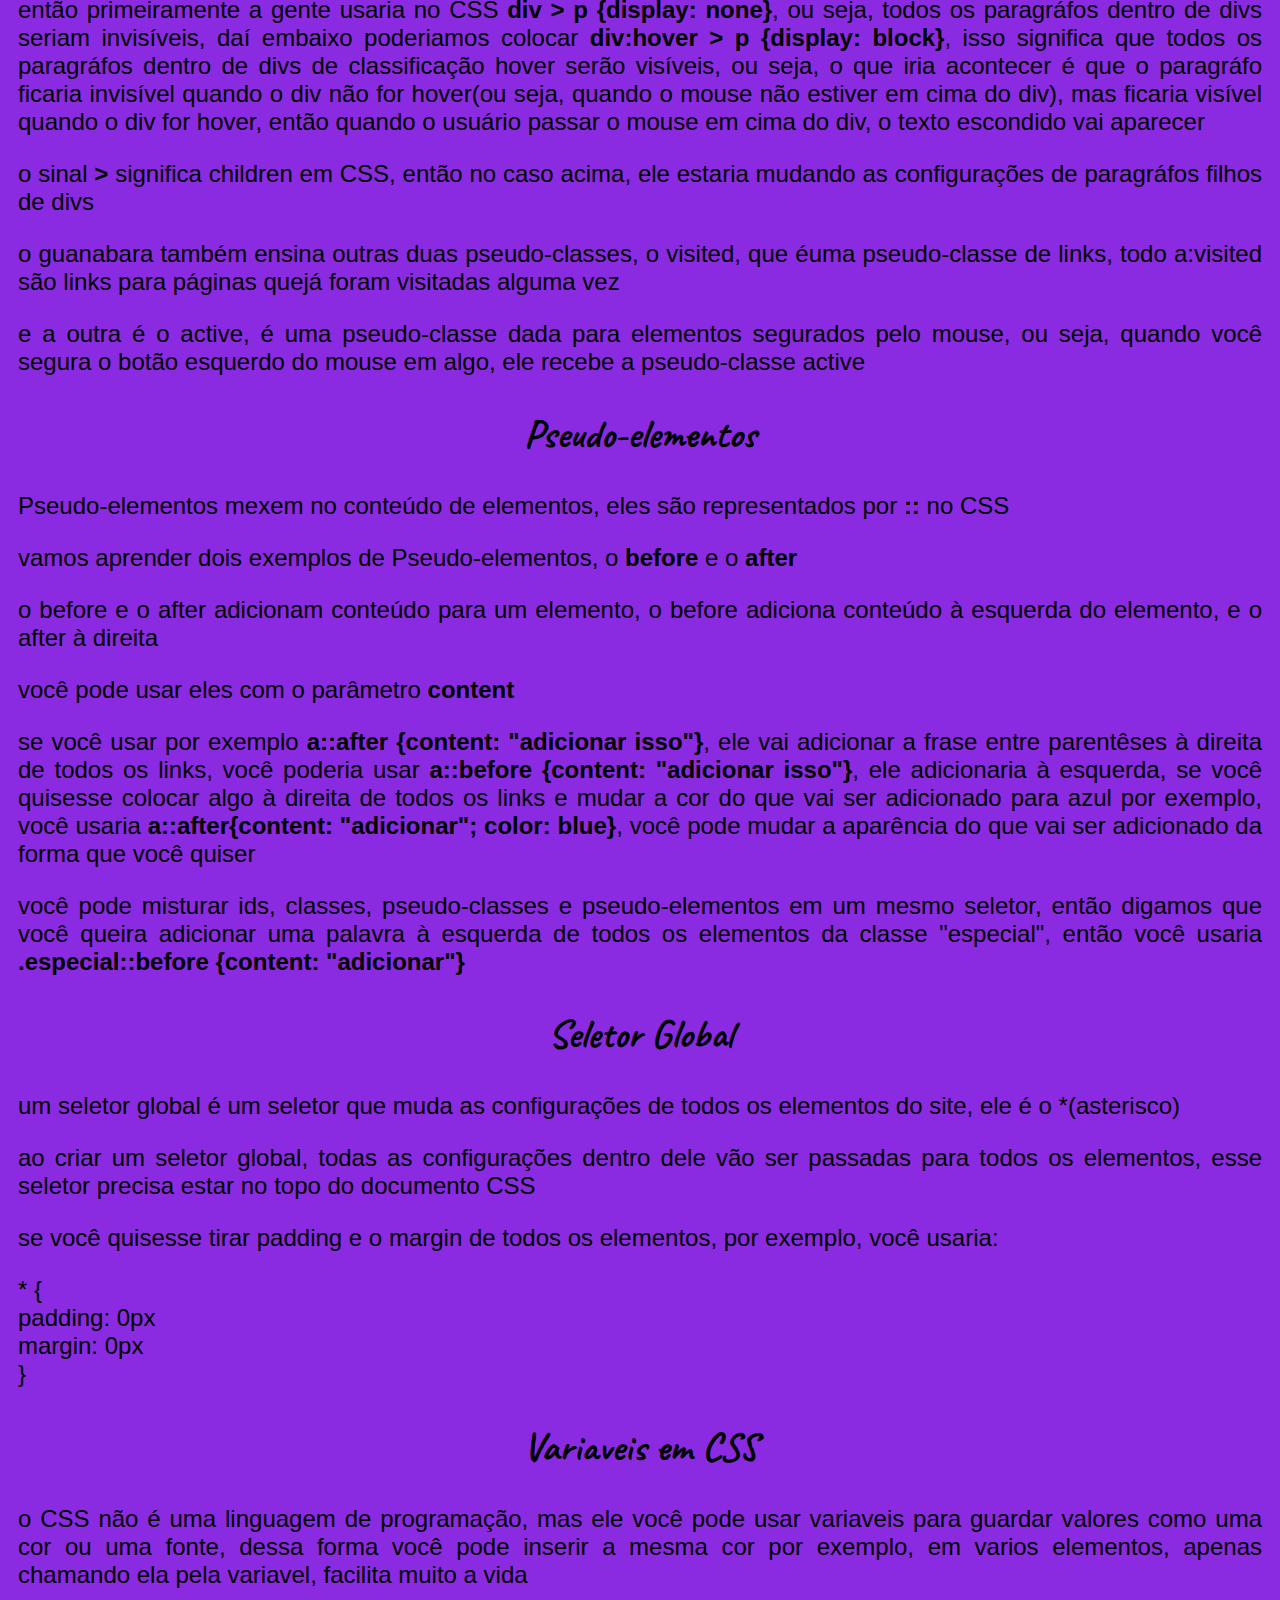
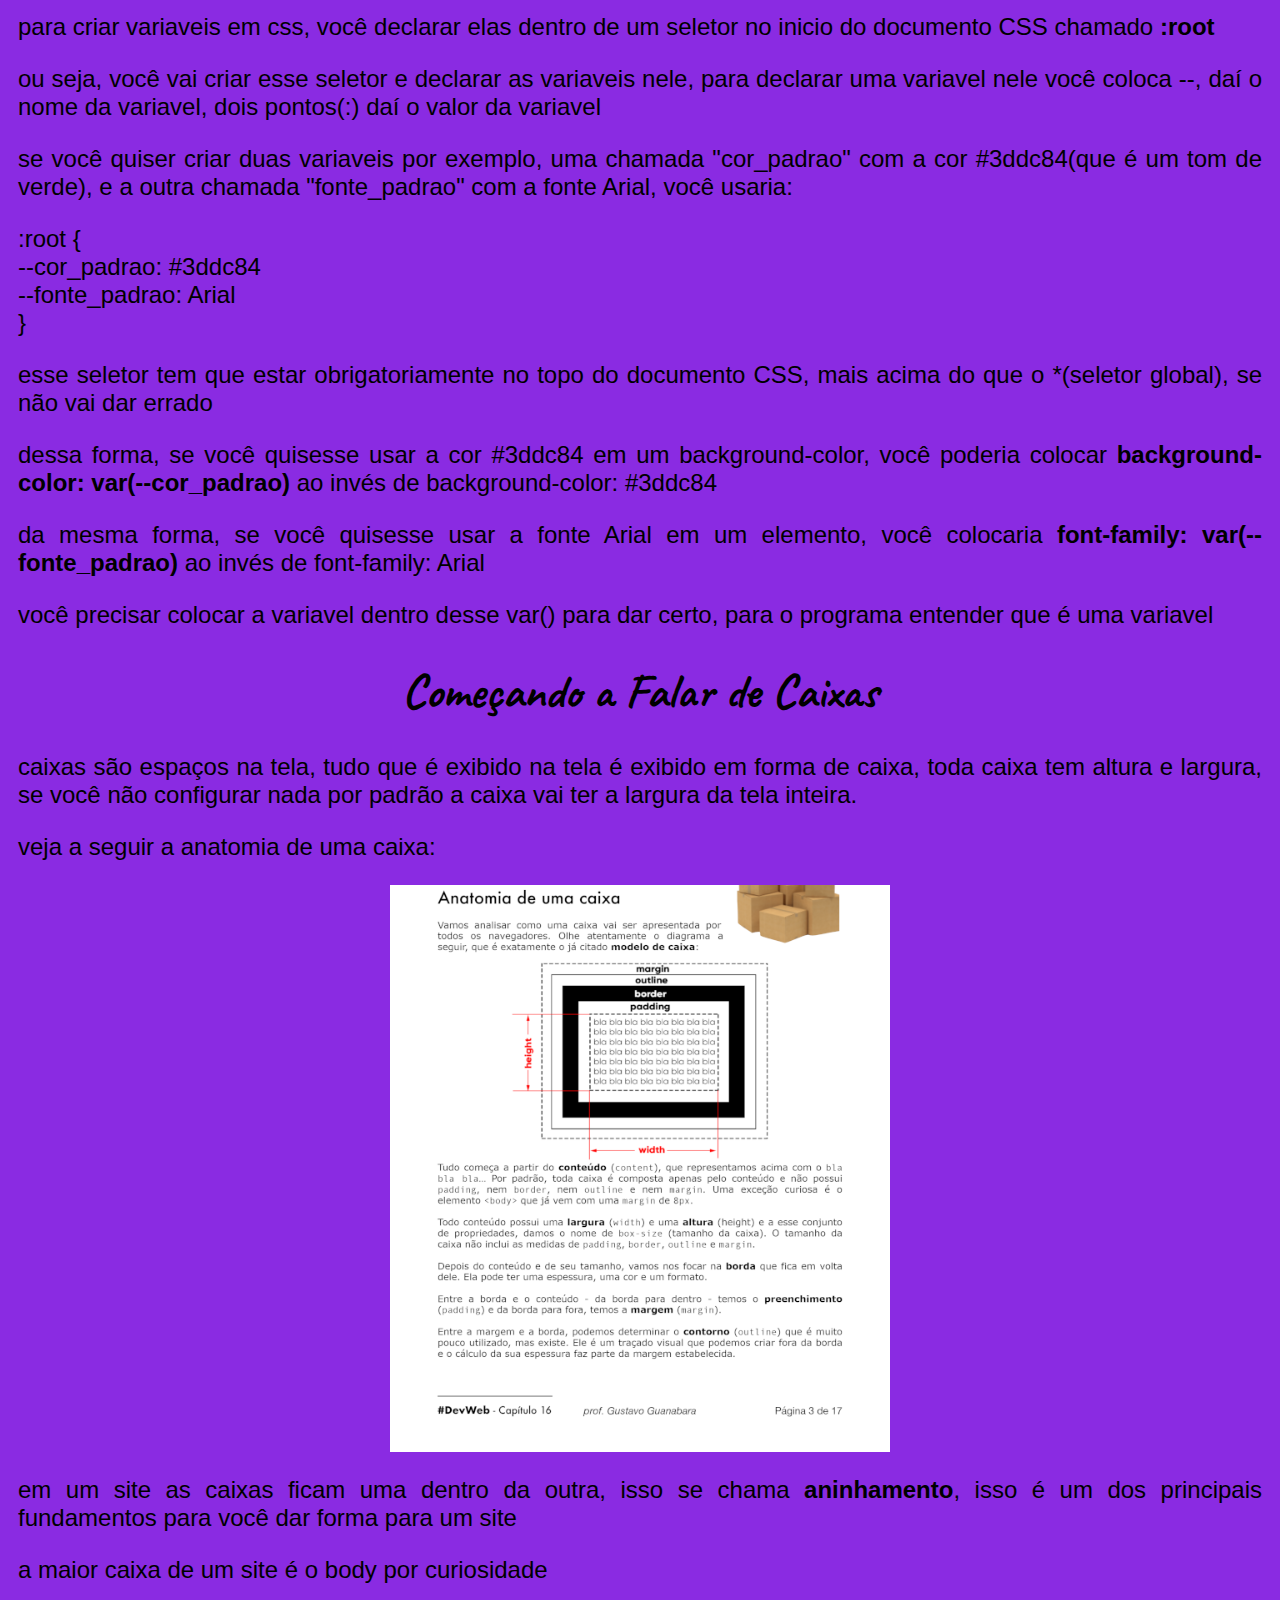
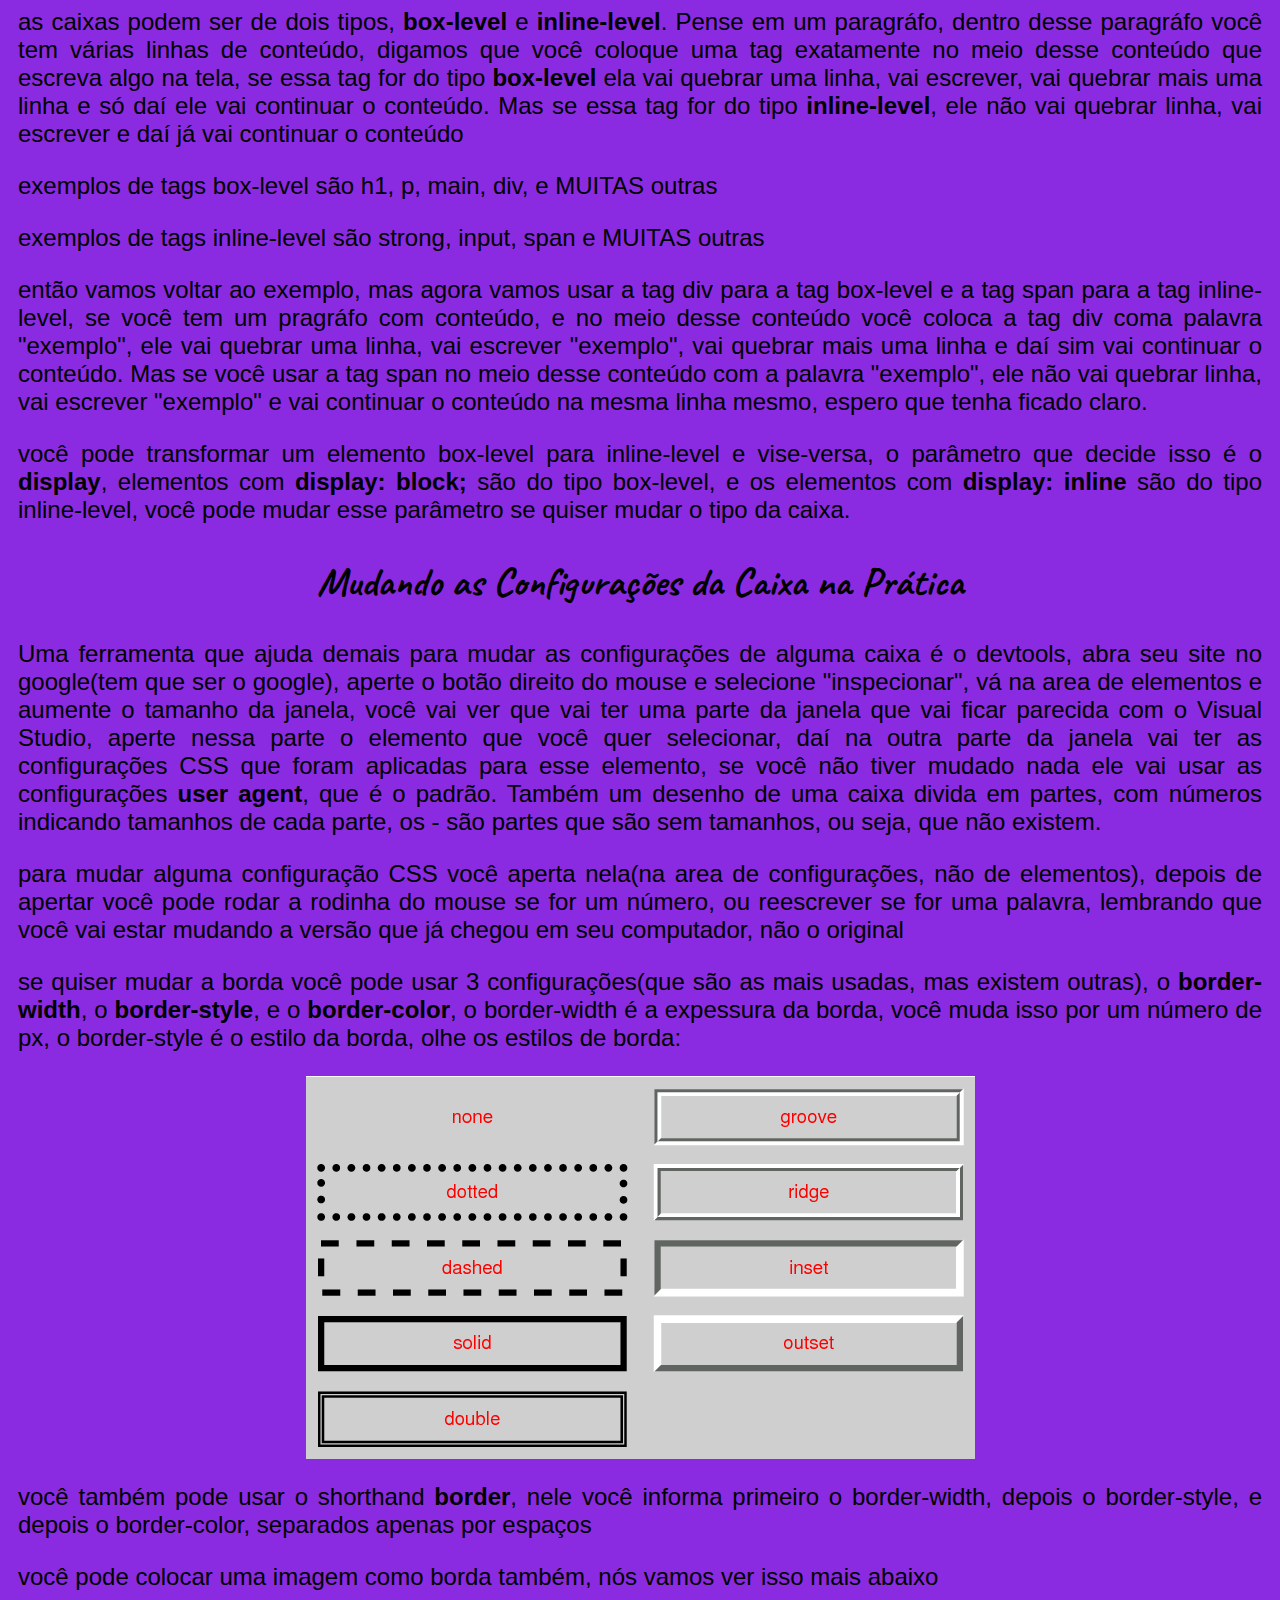
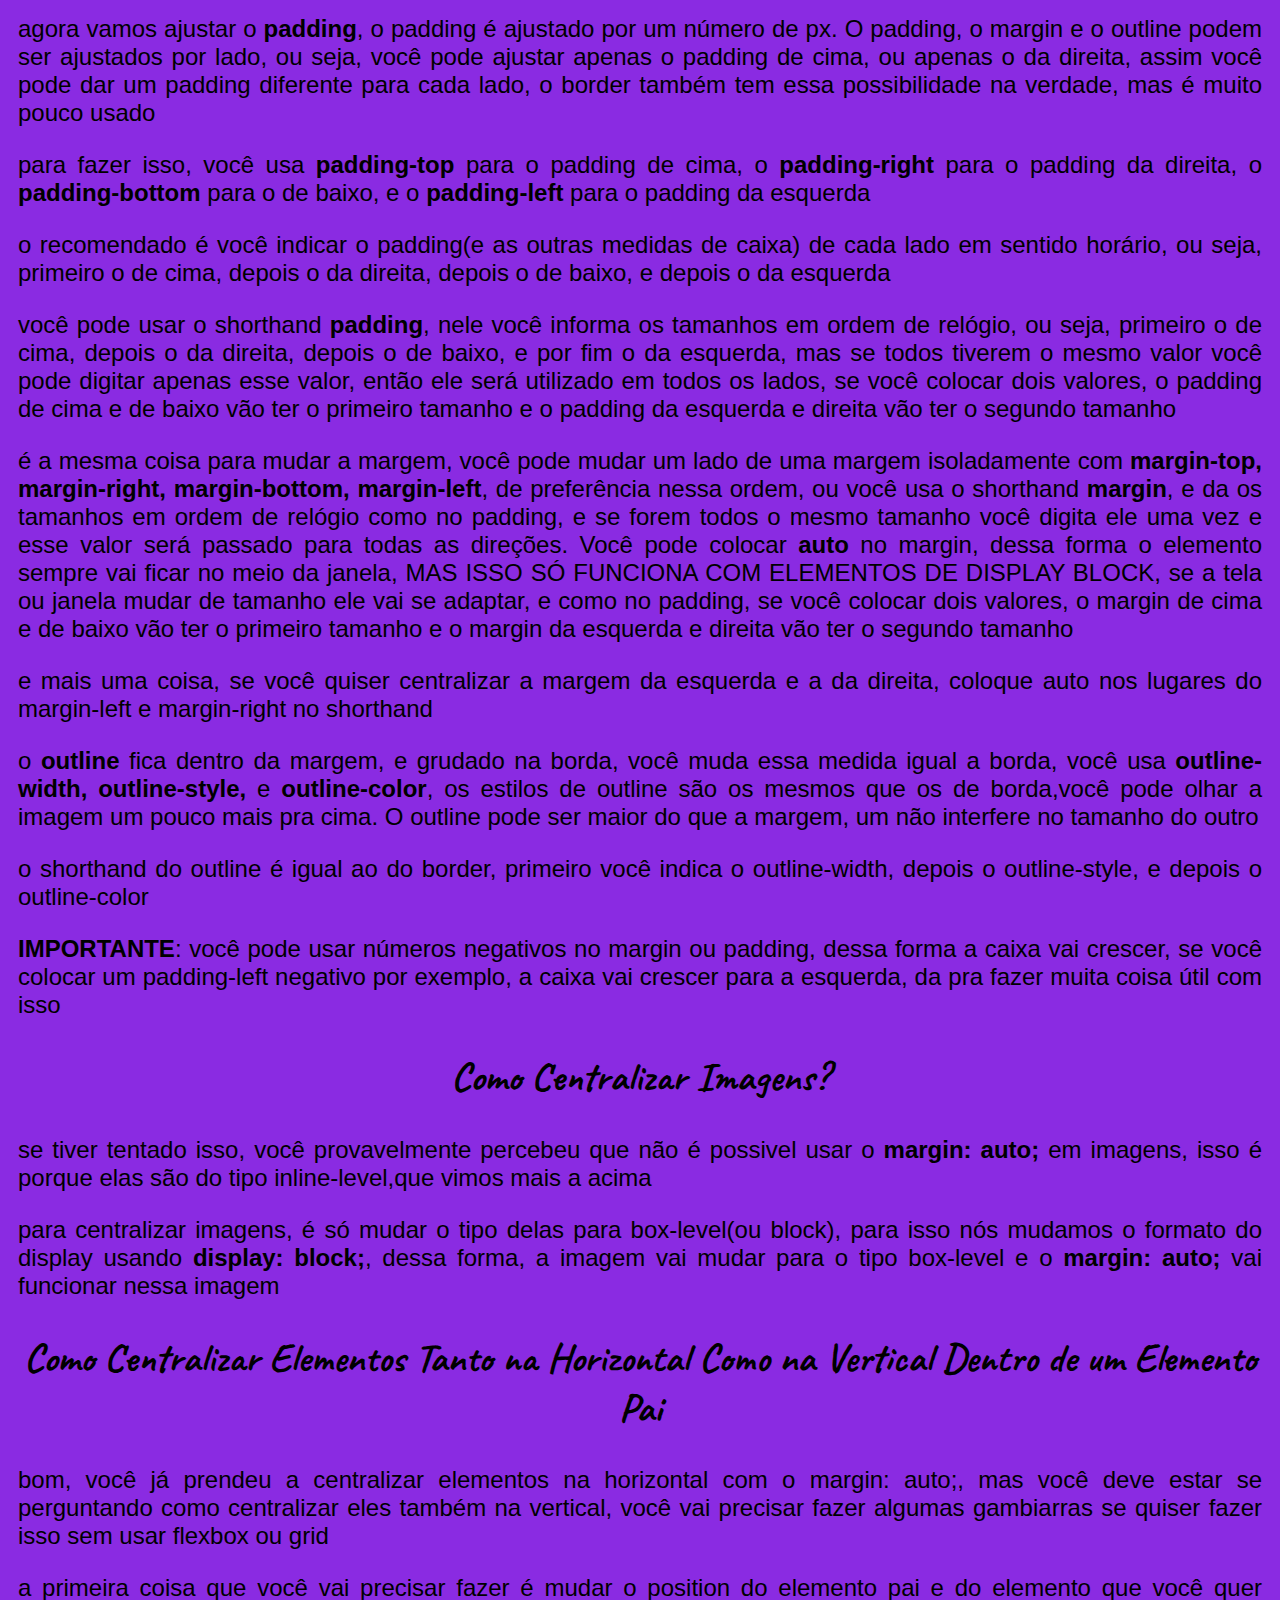
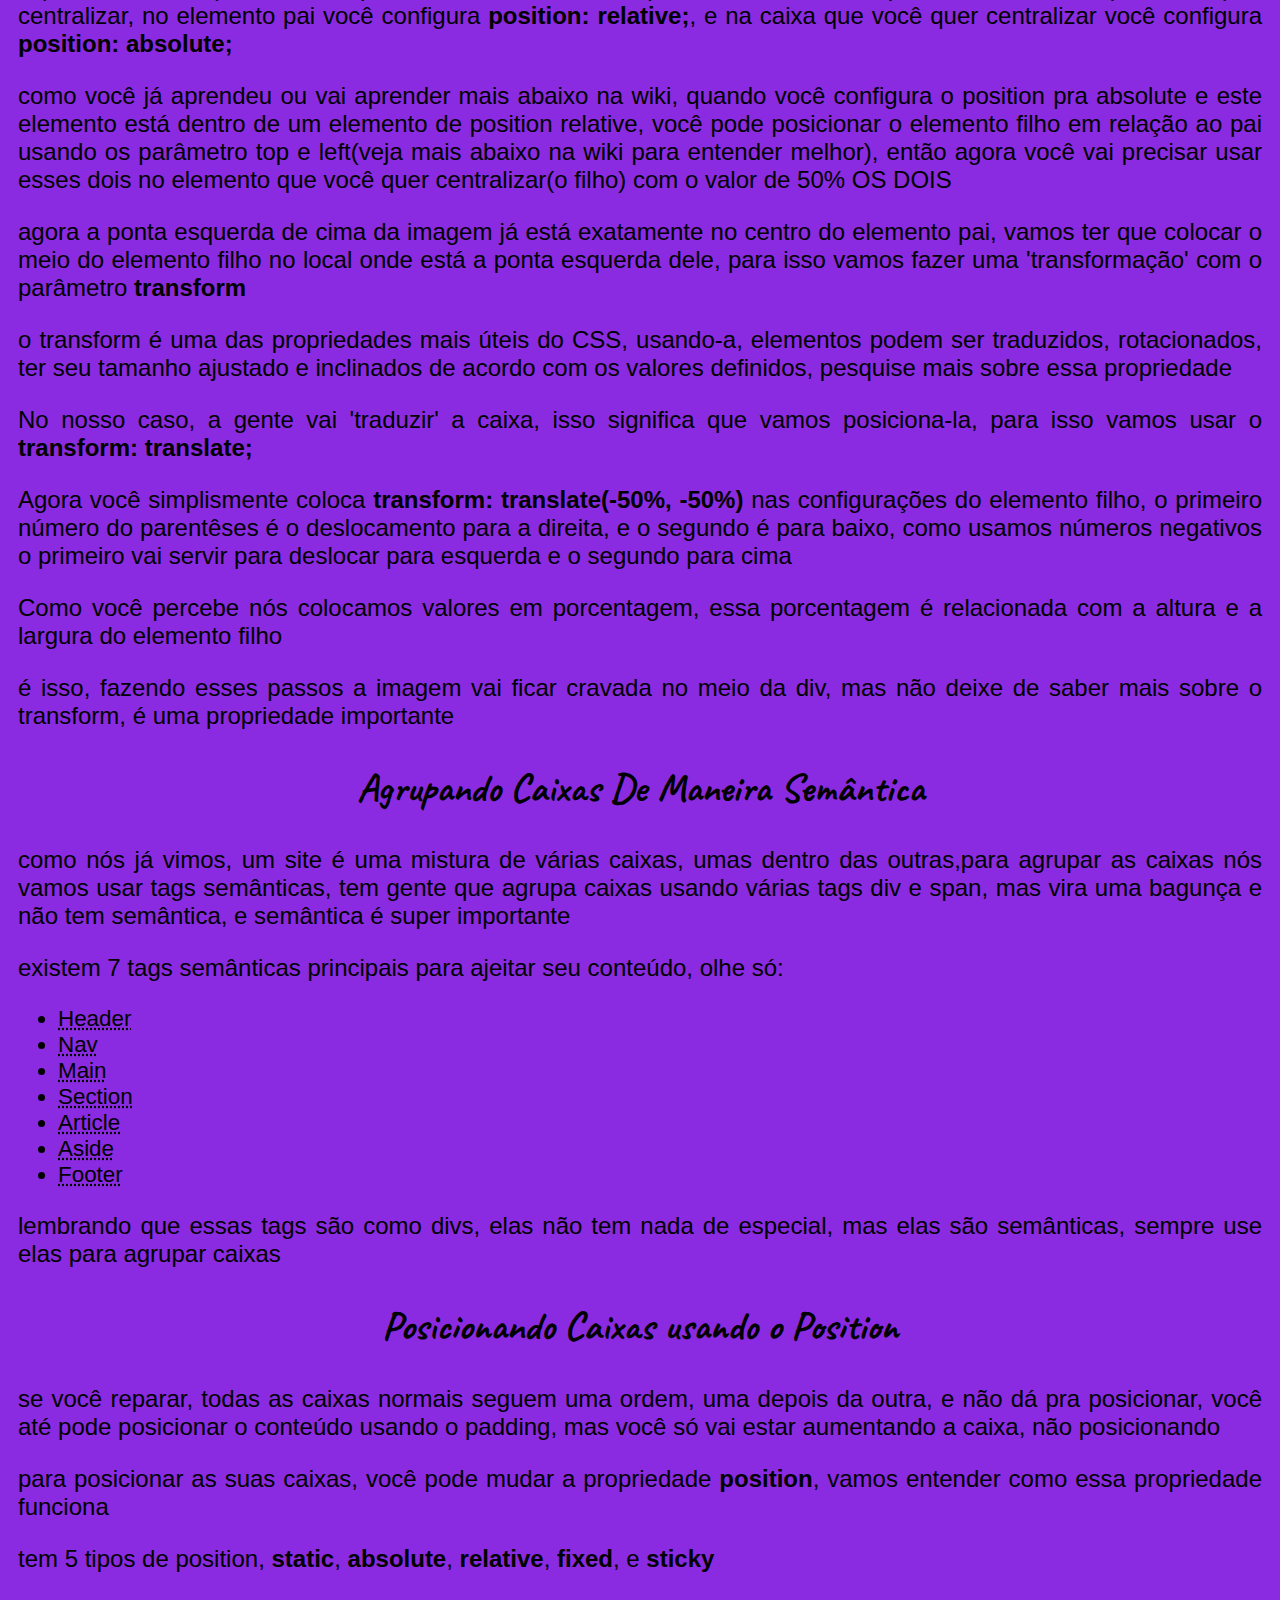
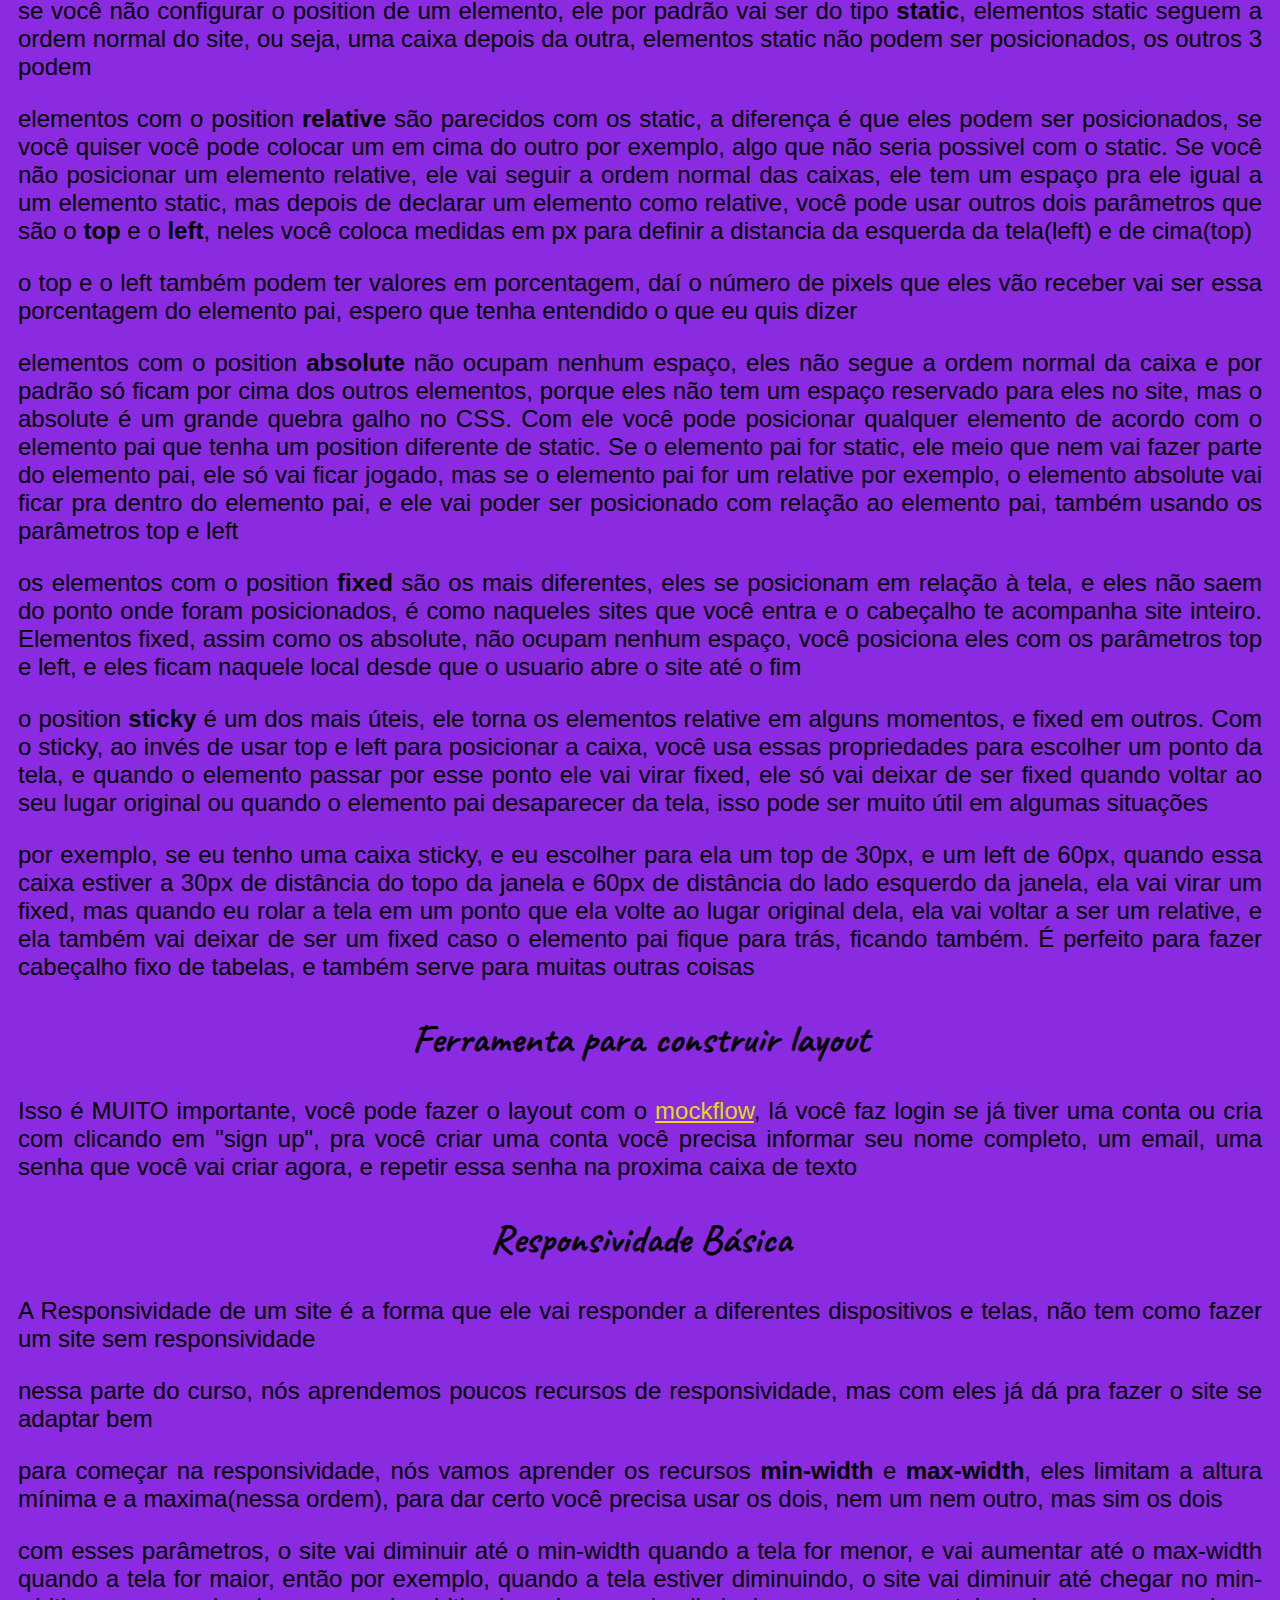
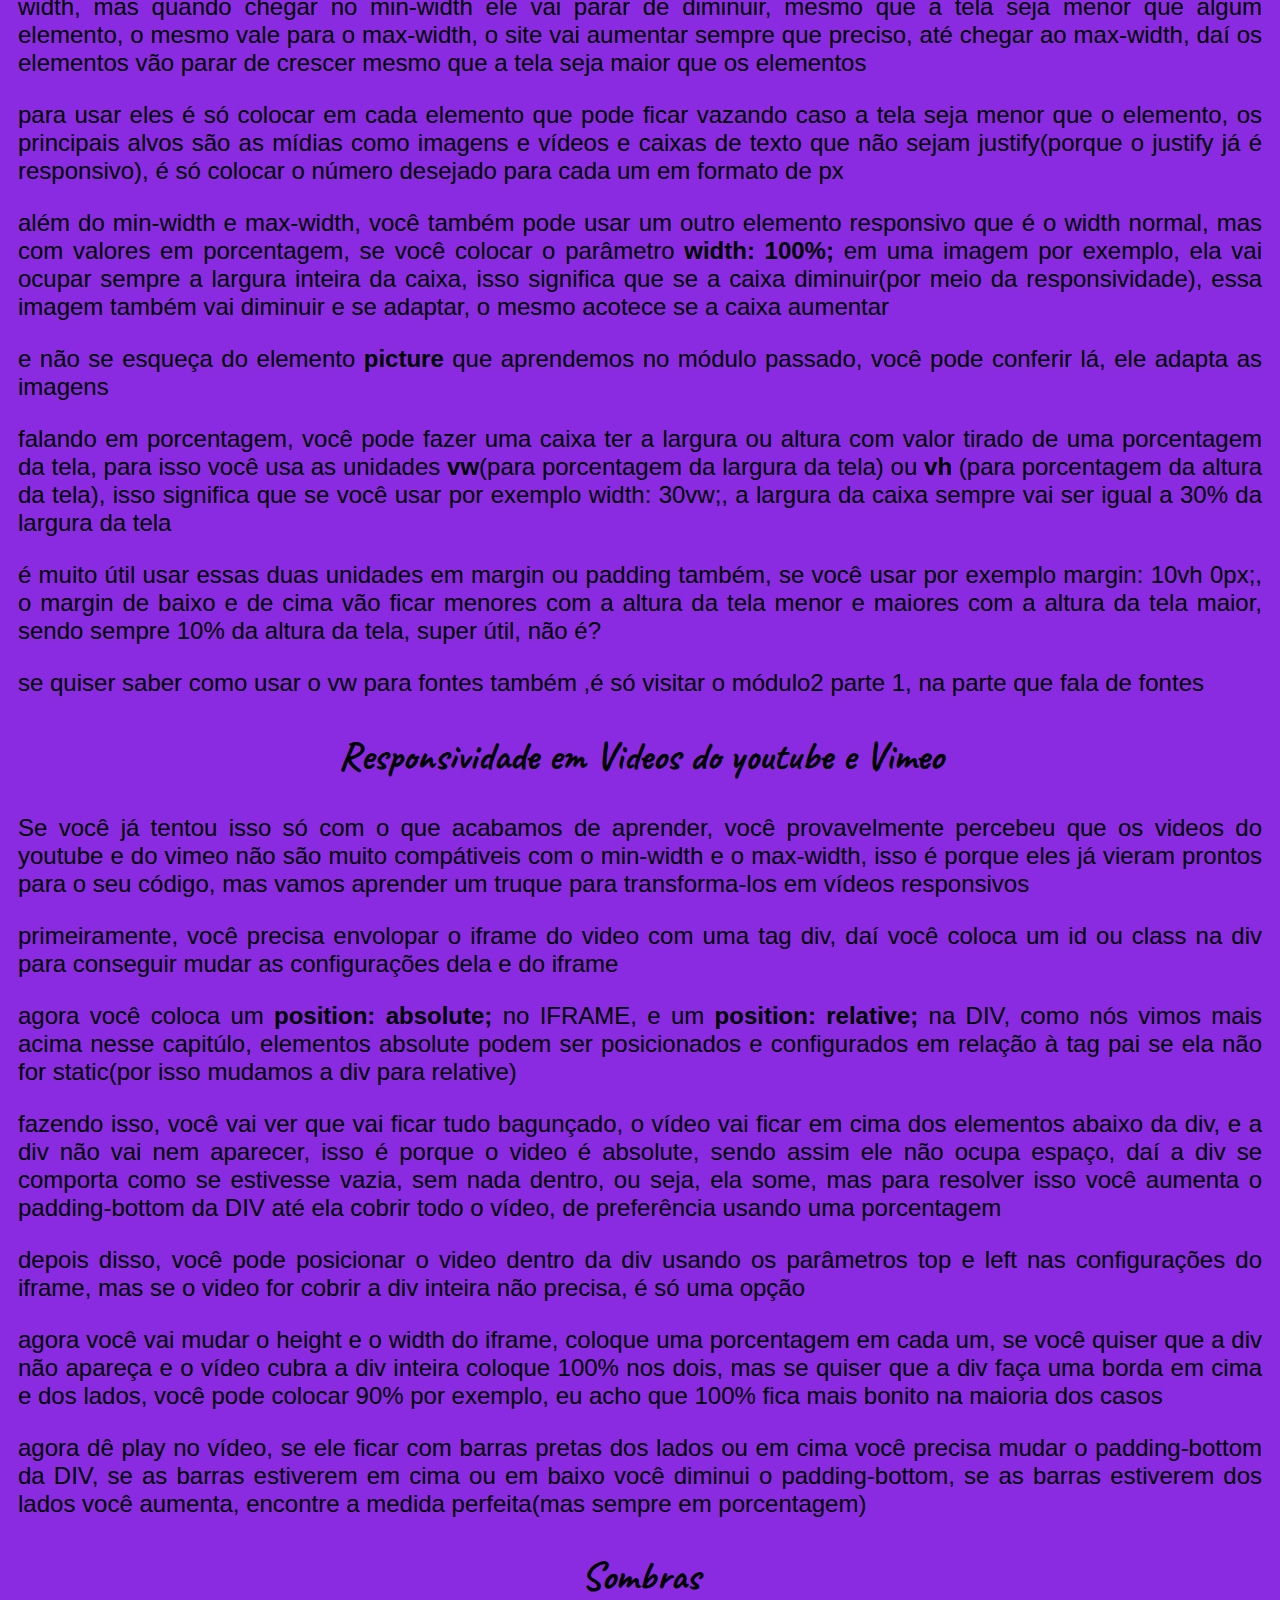
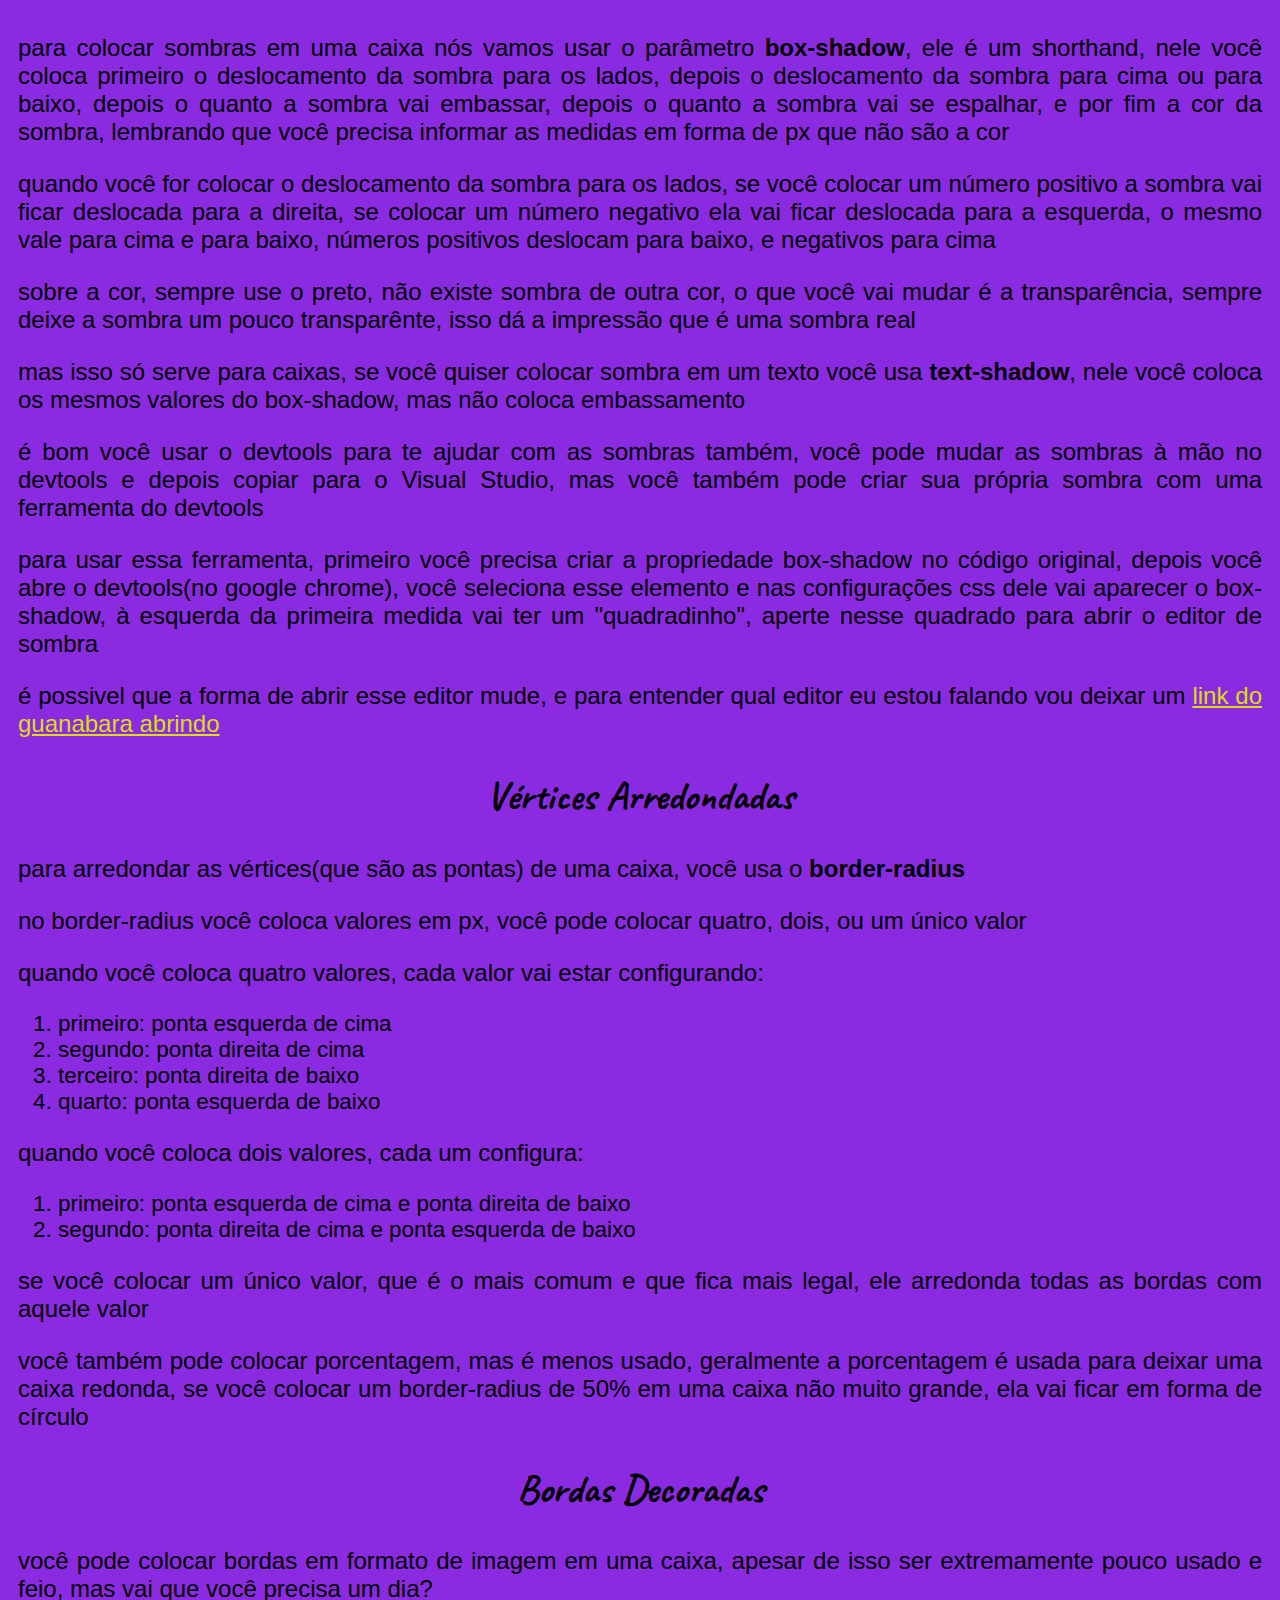
<file: exercicios/modulo2_parte2/index.html>
<!DOCTYPE html>
<html lang="pt-br">
<head>
    <meta charset="UTF-8">
    <meta http-equiv="X-UA-Compatible" content="IE=edge">
    <meta name="viewport" content="width=device-width, initial-scale=1.0">
    <title>Módulo 2 Parte 2</title>
    <link rel="stylesheet" href="../modulo2_parte1/style.css">
    <link rel="shortcut icon" href="numero_2.jpg" type="image/x-icon">
</head>
<body>
    <a href="../modulo2_parte1/index.html" class="link_interno">Acessar a Primeira Parte</a>
    <h1>Seletores Personalisados</h1>
   <p>os seletores Personalisados são muito úteis quando você quer formatações diferentes para elementos do mesmo tipo, você não precisa ficar usando CSS inline e bagunçar seu HTML nestes casos, é só diferenciar os seletores</p>
   <h2>id em CSS</h2>
   <p>um id é um identificador de uma tag, se você der um id para uma tag você pode mudar as configurações de CSS dessa única tag, sem mudar as outras que forem do mesmo tipo</p>
   <p>por exemplo, se tiver três h1, e você quiser que um seja diferente dos outros, você não precisa usar CSS inline, é só dar um id para o h1 que você quer, daí você vai poder mudar o CSS dele sem alterar os outros, e você vai mudarele com CSS local ou externo, sem poluir o HTMl</p>
   <p>para dar um id para uma tag, é só usar o parâmetro id dentro da abertura dessa tag, e dentro das aspas você coloca a identificação, uma boa dica é sempre usar identificadores em letras minúsculas, porque se você criar um identificador com a primeira letra em maiúsculo e usar o id em minúsculo vai dar erro, então sempre em letras minúsculas para deixar mais organizado e não acontecer isso</p>
   <p>o símbolo de # significa id em CSS, tudo que é id em HTML vira # em CSS, e tudo que é class(que veremos daqui a pouco) em HTML vira . em CSS, lembre-se bem disso</p>
   <p>digamos que o identificador que você deu para esse h1 foi "especial", para mudar esse h1 no CSS nesse caso você iria usar <strong>h1#especial {configurações}</strong></p>
   <p>no exemplo você estaria dizendo ao seu código que as configurações dentro das chaves só vão ser aplicadas no h1 que tiver o id "especial", você não pode dar o mesmo id para vários elementos, se você fizer isso até vai dar certo, mas a w3c não recomenda isso, se quiser dar o mesmo id para mais de um elemento, você vai usar classe</p>
   <h2>class em CSS</h2>
   <p>as classes no CSS são identificas por ., ou seja, tudo que é class em HTML, é <strong>.</strong> no CSS</p>
   <p>para dar uma class para um elemento, é a mesma coisa que o id, é só usar o parâmetro class na abertura da tag</p>
   <p>uma dica para escolher o nome de uma class é escolher dependendo do que o elemento representa, não a formatação que ele vai receber. Tipo, se tiver um título principal, e você quer que ele seja Azul, você vai chamar a class de "principal", não de "azul"</p>
   <p>para mudar a formatação de elementos de uma classe, é igual no id, digamos que o nome da classe seja "secundario", para mudar as configurações dos elementos dessa classe, você usaria <strong>.secundario {configurações}</strong>, nesse caso, todos os elementos que tiverem essa classe vão ser afetados, se você quiser que apenas os h2 dessa classe sejam afetados, você usaria <strong>h2.secundario {configurações}</strong>, se fossem todos os h2 e h3 dessa classe por exemplo, você poderia usar <strong>h2, h3.secundario {configurações}</strong></p>
   <p>você pode usar duas classes em um mesmo elemento, basta colocar as duas dentro das aspas, separadas apenas por um espaço</p>
   <p>você também pode colocar um id e uma class para um mesmo elemento</p>
   <p>se estiver em dúvida qual vai ser priorizado, olhe o style, sempre quem estiver mais abaixo vai ser a prioridade</p>
   <p>se você quiser colocar uma class ou id para uma parte de um paragráfo por exemplo, sem afetar o resto do paragráfo, você pode usar a tag <strong>span</strong>, ela não faz absolutamente nada, mas você pode colocar a class ou id nela, e colocar dentro dela a parte do paragráfo que você quer usar a class ou id</p>
   <h2>Elementos Dentro de Outros Elementos(children)</h2>
   <p>você pode selecionar elementos que estão dentro de outros elementos, para isso você tem que indicar o caminho para esses elementos, que nem você faz com pastas, mas usando o sinal de &gt;</p>
   <p>por exemplo, digamos que você queira mudar as configurações de todos os links que estejam dentro de paragrafos, mas não os que estejam fora, então você usaria o seletor <strong>p > a {configurações}</strong></p>
   <p>mas agora, digamos que você queira mudar as configurações de todos os links que estejam dentro da tag main, mas se você colocasse "main > a {configurações}, os links dos paragrafos dentro do main não seriam afetados, só seriam afetados os links diretamente dentro do main, sem estar dentro de nenhuma outra tag, então nesse caso você usaria <strong>main a {configurações}</strong></p>
   <p>Dessa forma, todos os links dentro do main seriam afetados, até os dentro de outras tags do main.</p>
   <h2>Pseudo-classes</h2>
   <p>pseudo-classe é uma classe que é dada para um elemento dependendo do seu estado</p>
   <p>no CSS, as pseudo-classes são representadas por :</p>
   <p>por exemplo, temos a pseudo-classe hover, elementos da pseudo-classe hover são aqueles que o mouse está em cima, ou seja, quando você passa o mouse por cima de um elemento, ele recebe a pseudo-classe hover, quando você tira o mouse desse elemento, ele perde essa classe</p>
   <p>para mudar as configurações CSS dos elementos div da pseudo-classe hover por exemplo, escrevemos no CSS interno ou externo: <strong>div:hover {configurações}</strong></p>
   <p>você pode usar isso para dar meio que uma interatividade ao elemento, por exemplo,você pode configurar uma tag div com o fundo vermelho, usando <strong>div {background-color: red}</strong>, e embaixo colocar <strong>div:hover {background-color: blue}</strong>, desse jeito vai ter uma tag div com o fundo vermelho, e quando você passar o mouse por cima dela, ela vai receber a pseudo-classe hover e assim ficar com o fundo azul quando o mouse passar</p>
   <p>outra coisa MUUUITO legal é fazer tipo uma animação dessa transição, para isso você usa o parâmetro <strong>transition-duration</strong>, nele você coloca um tempo em formato de segundo, e a transição vai levar esse tempo para acontecer ao invés de acontecer na hora, criando uma pequena animação</p>
   <p>para usar um valor em segundo, é só colocar um s na direita desse valor, lembrando que pode ser um valor quebrado(usando o ponto, não vírgula)</p>
   <p>você pode usar o parâmetro transition-duration tanto no elemento normal como no elemento com hover, se você usar no normal a animação vai acontecer quando você tirar o mouse de cima do elemento e ele mudar para a cor normal, se você colocar no elemento hover a animação vai acontecer quando você colocar o mouse em cima do elemento e ele mudar para a cor do hover, o ideal é usar nos dois!</p>
   <p>com isso, podemos fazer um exemplo bem legal, digamos que você queira esconder um texto dentro de uma div, e mostrar ele quando o mouse passar por cima da div, primeiramente para esconder algo, você usaria no CSS <strong>display: none</strong>, o display serve para mostrar como vai ser a apresentação do texto, se o display for none, o texto vai ser invisível</p>
   <p>então primeiramente a gente usaria no CSS <strong>div > p {display: none}</strong>, ou seja, todos os paragráfos dentro de divs seriam invisíveis, daí embaixo poderiamos colocar <strong>div:hover > p {display: block}</strong>, isso significa que todos os paragráfos dentro de divs de classificação hover serão visíveis, ou seja, o que iria acontecer é que o paragráfo ficaria invisível quando o div não for hover(ou seja, quando o mouse não estiver em cima do div), mas ficaria visível quando o div for hover, então quando o usuário passar o mouse em cima do div, o texto escondido vai aparecer</p>
   <p>o sinal <strong>></strong> significa children em CSS, então no caso acima, ele estaria mudando as configurações de paragráfos filhos de divs</p>
   <p>o guanabara também ensina outras duas pseudo-classes, o visited, que éuma pseudo-classe de links, todo a:visited são links para páginas quejá foram visitadas alguma vez</p>
   <p>e a outra é o active, é uma pseudo-classe dada para elementos segurados pelo mouse, ou seja, quando você segura o botão esquerdo do mouse em algo, ele recebe a pseudo-classe active</p>
   <h2>Pseudo-elementos</h2>
   <p>Pseudo-elementos mexem no conteúdo de elementos, eles são representados por <strong>::</strong> no CSS</p>
   <p>vamos aprender dois exemplos de Pseudo-elementos, o <strong>before</strong> e o <strong>after</strong></p>
   <p>o before e o after adicionam conteúdo para um elemento, o before adiciona conteúdo à esquerda do elemento, e o after à direita</p>
   <p>você pode usar eles com o parâmetro <strong>content</strong></p>
   <p>se você usar por exemplo <strong>a::after {content: "adicionar isso"}</strong>, ele vai adicionar a frase entre parentêses à direita de todos os links, você poderia usar <strong>a::before {content: "adicionar isso"}</strong>, ele adicionaria à esquerda, se você quisesse colocar algo à direita de todos os links e mudar a cor do que vai ser adicionado para azul por exemplo, você usaria <strong>a::after{content: "adicionar"; color: blue}</strong>, você pode mudar a aparência do que vai ser adicionado da forma que você quiser</p>
   <p>você pode misturar ids, classes, pseudo-classes e pseudo-elementos em um mesmo seletor, então digamos que você queira adicionar uma palavra à esquerda de todos os elementos da classe "especial", então você usaria <strong>.especial::before {content: "adicionar"}</strong></p>
   <h2>Seletor Global</h2>
   <p>um seletor global é um seletor que muda as configurações de todos os elementos do site, ele é o *(asterisco)</p>
   <p>ao criar um seletor global, todas as configurações dentro dele vão ser passadas para todos os elementos, esse seletor precisa estar no topo do documento CSS</p>
   <p>se você quisesse tirar padding e o margin de todos os elementos, por exemplo, você usaria:
   <p>* {<br>padding: 0px <br> margin: 0px <br>}</p>
   </p>
   <h2>Variaveis em CSS</h2>
   <p>o CSS não é uma linguagem de programação, mas ele você pode usar variaveis para guardar valores como uma cor ou uma fonte, dessa forma você pode inserir a mesma cor por exemplo, em varios elementos, apenas chamando ela pela variavel, facilita muito a vida</p>
   <p>para criar variaveis em css, você declarar elas dentro de um seletor no inicio do documento CSS chamado <strong>:root</strong></p>
   <p>ou seja, você vai criar esse seletor e declarar as variaveis nele, para declarar uma variavel nele você coloca --, daí o nome da variavel, dois pontos(:) daí o valor da variavel</p>
   <p>se você quiser criar duas variaveis por exemplo, uma chamada "cor_padrao" com a cor #3ddc84(que é um tom de verde), e a outra chamada "fonte_padrao" com a fonte Arial, você usaria: </p>
   <p>:root {<br>--cor_padrao: #3ddc84 <br> --fonte_padrao: Arial<br>}</p>
   <p>esse seletor tem que estar obrigatoriamente no topo do documento CSS, mais acima do que o *(seletor global), se não vai dar errado</p>
   <p>dessa forma, se você quisesse usar a cor #3ddc84 em um background-color, você poderia colocar <strong>background-color: var(--cor_padrao)</strong> ao invés de background-color: #3ddc84</p>
   <p>da mesma forma, se você quisesse usar a fonte Arial em um elemento, você colocaria <strong>font-family: var(--fonte_padrao)</strong> ao invés de font-family: Arial</p>
   <p>você precisar colocar a variavel dentro desse var() para dar certo, para o programa entender que é uma variavel</p>
   <h1>Começando a Falar de Caixas</h1>
   <p>caixas são espaços na tela, tudo que é exibido na tela é exibido em forma de caixa, toda caixa tem altura e largura, se você não configurar nada por padrão a caixa vai ter a largura da tela inteira.</p>
   <p>veja a seguir a anatomia de uma caixa: </p>
   <img src="anatomia_caixas.png" alt="anatomia de uma caixa" width="500" class="imagem_centro" id="anatomia_caixas">
   <p>em um site as caixas ficam uma dentro da outra, isso se chama <strong>aninhamento</strong>, isso é um dos principais fundamentos para você dar forma para um site</p>
   <p>a maior caixa de um site é o body por curiosidade</p>
   <p>as caixas podem ser de dois tipos, <strong>box-level</strong> e <strong>inline-level</strong>. Pense em um paragráfo, dentro desse paragráfo você tem várias linhas de conteúdo, digamos que você coloque uma tag exatamente no meio desse conteúdo que escreva algo na tela, se essa tag for do tipo <strong>box-level</strong> ela vai quebrar uma linha, vai escrever, vai quebrar mais uma linha e só daí ele vai continuar o conteúdo. Mas se essa tag for do tipo <strong>inline-level</strong>, ele não vai quebrar linha, vai escrever e daí já vai continuar o conteúdo</p>
   <p>exemplos de tags box-level são h1, p, main, div, e MUITAS outras</p>
   <p>exemplos de tags inline-level são strong, input, span e MUITAS outras</p>
   <p>então vamos voltar ao exemplo, mas agora vamos usar a tag div para a tag box-level e a tag span para a tag inline-level, se você tem um pragráfo com conteúdo, e no meio desse conteúdo você coloca a tag div coma palavra "exemplo", ele vai quebrar uma linha, vai escrever "exemplo", vai quebrar mais uma linha e daí sim vai continuar o conteúdo. Mas se você usar a tag span no meio desse conteúdo com a palavra "exemplo", ele não vai quebrar linha, vai escrever "exemplo" e vai continuar o conteúdo na mesma linha mesmo, espero que tenha ficado claro.</p>
   <p>você pode transformar um elemento box-level para inline-level e vise-versa, o parâmetro que decide isso é o <strong>display</strong>, elementos com <strong>display: block;</strong> são do tipo box-level, e os elementos com <strong>display: inline</strong> são do tipo inline-level, você pode mudar esse parâmetro se quiser mudar o tipo da caixa.</p>
   <h2>Mudando as Configurações da Caixa na Prática</h2>
   <p>Uma ferramenta que ajuda demais para mudar as configurações de alguma caixa é o devtools, abra seu site no google(tem que ser o google), aperte o botão direito do mouse e selecione "inspecionar", vá na area de elementos e aumente o tamanho da janela, você vai ver que vai ter uma parte da janela que vai ficar parecida com o Visual Studio, aperte nessa parte o elemento que você quer selecionar, daí na outra parte da janela vai ter as configurações CSS que foram aplicadas para esse elemento, se você não tiver mudado nada ele vai usar as configurações <strong>user agent</strong>, que é o padrão. Também um desenho de uma caixa divida em partes, com números indicando tamanhos de cada parte, os - são partes que são sem tamanhos, ou seja, que não existem.</p>
   <p>para mudar alguma configuração CSS você aperta nela(na area de configurações, não de elementos), depois de apertar você pode rodar a rodinha do mouse se for um número, ou reescrever se for uma palavra, lembrando que você vai estar mudando a versão que já chegou em seu computador, não o original</p>
   <p>se quiser mudar a borda você pode usar 3 configurações(que são as mais usadas, mas existem outras), o <strong>border-width</strong>, o <strong>border-style</strong>, e o <strong>border-color</strong>, o border-width é a expessura da borda, você muda isso por um número de px, o border-style é o estilo da borda, olhe os estilos de borda:</p>
       <img src="estilos-de-bordas.png" alt="estilos de borda" id="estilos_de_borda"
       class="imagem_centro">
   <p>você também pode usar o shorthand <strong>border</strong>, nele você informa primeiro o border-width, depois o border-style, e depois o border-color, separados apenas por espaços</p>
   <p>você pode colocar uma imagem como borda também, nós vamos ver isso mais abaixo</p>
   <p>agora vamos ajustar o <strong>padding</strong>, o padding é ajustado por um número de px. O padding, o margin e o outline podem ser ajustados por lado, ou seja, você pode ajustar apenas o padding de cima, ou apenas o da direita, assim você pode dar um padding diferente para cada lado, o border também tem essa possibilidade na verdade, mas é muito pouco usado</p>
   <p>para fazer isso, você usa <strong>padding-top</strong> para o padding de cima, o <strong>padding-right</strong> para o padding da direita, o <strong>padding-bottom</strong> para o de baixo, e o <strong>padding-left</strong> para o padding da esquerda</p>
   <p>o recomendado é você indicar o padding(e as outras medidas de caixa) de cada lado em sentido horário, ou seja, primeiro o de cima, depois o da direita, depois o de baixo, e depois o da esquerda</p>
   <p>você pode usar o shorthand <strong>padding</strong>, nele você informa os tamanhos em ordem de relógio, ou seja, primeiro o de cima, depois o da direita, depois o de baixo, e por fim o da esquerda, mas se todos tiverem o mesmo valor você pode digitar apenas esse valor, então ele será utilizado em todos os lados, se você colocar dois valores, o padding de cima e de baixo vão ter o primeiro tamanho e o padding da esquerda e direita vão ter o segundo tamanho</p>
   <p>é a mesma coisa para mudar a margem, você pode mudar um lado de uma margem isoladamente com <strong>margin-top, margin-right, margin-bottom, margin-left</strong>, de preferência nessa ordem, ou você usa o shorthand <strong>margin</strong>, e da os tamanhos em ordem de relógio como no padding, e se forem todos o mesmo tamanho você digita ele uma vez e esse valor será passado para todas as direções. Você pode colocar <strong>auto</strong> no margin, dessa forma o elemento sempre vai ficar no meio da janela, MAS ISSO SÓ FUNCIONA COM ELEMENTOS DE DISPLAY BLOCK, se a tela ou janela mudar de tamanho ele vai se adaptar, e como no padding, se você colocar dois valores, o margin de cima e de baixo vão ter o primeiro tamanho e o margin da esquerda e direita vão ter o segundo tamanho</p>
   <p>e mais uma coisa, se você quiser centralizar a margem da esquerda e a da direita, coloque auto nos lugares do margin-left e margin-right no shorthand</p>
   <p>o <strong>outline</strong> fica dentro da margem, e grudado na borda, você muda essa medida igual a borda, você usa <strong>outline-width, outline-style, </strong>e <strong>outline-color</strong>, os estilos de outline são os mesmos que os de borda,você pode olhar a imagem um pouco mais pra cima. O outline pode ser maior do que a margem, um não interfere no tamanho do outro</p>
   <p>o shorthand do outline é igual ao do border, primeiro você indica o outline-width, depois o outline-style, e depois o outline-color</p>
   <p><strong>IMPORTANTE</strong>: você pode usar números negativos no margin ou padding, dessa forma a caixa vai crescer, se você colocar um padding-left negativo por exemplo, a caixa vai crescer para a esquerda, da pra fazer muita coisa útil com isso</p>
   <h2>Como Centralizar Imagens?</h2>
   <p>se tiver tentado isso, você provavelmente percebeu que não é possivel usar o <strong>margin: auto;</strong> em imagens, isso é porque elas são do tipo inline-level,que vimos mais a acima</p>
   <p>para centralizar imagens, é só mudar o tipo delas para box-level(ou block), para isso nós mudamos o formato do display usando <strong>display: block;</strong>, dessa forma, a imagem vai mudar para o tipo box-level e o <strong>margin: auto;</strong> vai funcionar nessa imagem</p>
   <h2>Como Centralizar Elementos Tanto na Horizontal Como na Vertical Dentro de um Elemento Pai</h2>
   <p>bom, você já prendeu a centralizar elementos na horizontal com o margin: auto;, mas você deve estar se perguntando como centralizar eles também na vertical, você vai precisar fazer algumas gambiarras se quiser fazer isso sem usar flexbox ou grid</p>
   <p>a primeira coisa que você vai precisar fazer é mudar o position do elemento pai e do elemento que você quer centralizar, no elemento pai você configura <strong>position: relative;</strong>, e na caixa que você quer centralizar você configura <strong>position: absolute;</strong></p>
   <p>como você já aprendeu ou vai aprender mais abaixo na wiki, quando você configura o position pra absolute e este elemento está dentro de um elemento de position relative, você pode posicionar o elemento filho em relação ao pai usando os parâmetro top e left(veja mais abaixo na wiki para entender melhor), então agora você vai precisar usar esses dois no elemento que você quer centralizar(o filho) com o valor de 50% OS DOIS</p>
   <p>agora a ponta esquerda de cima da imagem já está exatamente no centro do elemento pai, vamos ter que colocar o meio do elemento filho no local onde está a ponta esquerda dele, para isso vamos fazer uma 'transformação' com o parâmetro <strong>transform</strong></p>
   <p>o transform é uma das propriedades mais úteis do CSS, usando-a, elementos podem ser traduzidos, rotacionados, ter seu tamanho ajustado e inclinados de acordo com os valores definidos, pesquise mais sobre essa propriedade</p>
   <p>No nosso caso, a gente vai 'traduzir' a caixa, isso significa que vamos posiciona-la, para isso vamos usar o <strong>transform: translate;</strong></p>
   <p>Agora você simplismente coloca <strong>transform: translate(-50%, -50%)</strong> nas configurações do elemento filho, o primeiro número do parentêses é o deslocamento para a direita, e o segundo é para baixo, como usamos números negativos o primeiro vai servir para deslocar para esquerda e o segundo para cima</p>
   <p>Como você percebe nós colocamos valores em porcentagem, essa porcentagem é relacionada com a altura e a largura do elemento filho</p>
   <p>é isso, fazendo esses passos a imagem vai ficar cravada no meio da div, mas não deixe de saber mais sobre o transform, é uma propriedade importante</p>
   <h2>Agrupando Caixas De Maneira Semântica</h2>
   <p>como nós já vimos, um site é uma mistura de várias caixas, umas dentro das outras,para agrupar as caixas nós vamos usar tags semânticas, tem gente que agrupa caixas usando várias tags div e span, mas vira uma bagunça e não tem semântica, e semântica é super importante</p>
   <p>existem 7 tags semânticas principais para ajeitar seu conteúdo, olhe só: </p>
   <ul>
        <li><abbr title="Cria um cabeçalho, pode ser o cabeçalho principal do site inteiro ou o cabeçalho de uma seção ou artigo, geralmente contém os menus do site(tag nav) e/ou títulos h1 até h6">Header</abbr></li>
        <li><abbr title="Cria um menu para a navegação no seu site, geralmente fica dentro de um header">Nav</abbr></li>
        <li><abbr title="Delimita o conteúdo principal do site inteiro, geralmente guarda as seções, artigos e conteúdos periféricos">Main</abbr></li>
        <li><abbr title="cria uma seção(uma caixa grande) que agrupa o conteúdo, geralmente contém artigos e conteúdos periféricos">Section</abbr></li>
        <li><abbr title="Cria um artigo. Um artigo é um conteúdo, todo conteúdo dentro de um artigo fala sobre o mesmo assunto, como um blog, um fórum, uma notícia, etc">Article</abbr></li>
        <li><abbr title="Coloque um aside ao lado ou dentro de um artigo, um aside é algo que tem relação com um artigo, mas não faz parte do conteúdo em si">Aside</abbr></li>
        <li><abbr title="É um rodapé. Um rodapé é algo que possui informações sobre algo, como autoria, links adicionais, endereços, mapa do site e documentos relacionados. Pode ser o rodapé de uma seção, de um artigo, ou até do site inteiro">Footer</abbr></li>
   </ul>
   <p>lembrando que essas tags são como divs, elas não tem nada de especial, mas elas são semânticas, sempre use elas para agrupar caixas</p>
   <h2>Posicionando Caixas usando o Position</h2>
   <p>se você reparar, todas as caixas normais seguem uma ordem, uma depois da outra, e não dá pra posicionar, você até pode posicionar o conteúdo usando o padding, mas você só vai estar aumentando a caixa, não posicionando</p>
   <p>para posicionar as suas caixas, você pode mudar a propriedade <strong>position</strong>, vamos entender como essa propriedade funciona</p>
   <p>tem 5 tipos de position, <strong>static</strong>, <strong>absolute</strong>, <strong>relative</strong>, <strong>fixed</strong>, e <strong>sticky</strong></p>
   <p>se você não configurar o position de um elemento, ele por padrão vai ser do tipo <strong>static</strong>, elementos static seguem a ordem normal do site, ou seja, uma caixa depois da outra, elementos static não podem ser posicionados, os outros 3 podem</p>
   <p>elementos com o position <strong>relative</strong> são parecidos com os static, a diferença é que eles podem ser posicionados, se você quiser você pode colocar um em cima do outro por exemplo, algo que não seria possivel com o static. Se você não posicionar um elemento relative, ele vai seguir a ordem normal das caixas, ele tem um espaço pra ele igual a um elemento static, mas depois de declarar um elemento como relative, você pode usar outros dois parâmetros que são o <strong>top</strong> e o <strong>left</strong>, neles você coloca medidas em px para definir a distancia da esquerda da tela(left) e de cima(top)</p>
   <p>o top e o left também podem ter valores em porcentagem, daí o número de pixels 
    que eles vão receber vai ser essa porcentagem do elemento pai, espero que tenha entendido o que eu quis dizer</p>
   <p>elementos com o position <strong>absolute</strong> não ocupam nenhum espaço, eles não segue a ordem normal da caixa e por padrão só ficam por cima dos outros elementos, porque eles não tem um espaço reservado para eles no site, mas o absolute é um grande quebra galho no CSS. Com ele você pode posicionar qualquer elemento de acordo com o elemento pai que tenha um position diferente de static. Se o elemento pai for static, ele meio que nem vai fazer parte do elemento pai, ele só vai ficar jogado, mas se o elemento pai for um relative por exemplo, o elemento absolute vai ficar pra dentro do elemento pai, e ele vai poder ser posicionado com relação ao elemento pai, também usando os parâmetros top e left</p>
   <p>os elementos com o position <strong>fixed</strong> são os mais diferentes, eles se posicionam em relação à tela, e eles não saem do ponto onde foram posicionados, é como naqueles sites que você entra e o cabeçalho te acompanha site inteiro. Elementos fixed, assim como os absolute, não ocupam nenhum espaço, você posiciona eles com os parâmetros top e left, e eles ficam naquele local desde que o usuario abre o site até o fim</p>
   <p>o position <strong>sticky</strong> é um dos mais úteis, ele torna os elementos relative em alguns momentos, e fixed em outros. Com o sticky, ao invés de usar top e left para posicionar a caixa, você usa essas propriedades para escolher um ponto da tela, e quando o elemento passar por esse ponto ele vai virar fixed, ele só vai deixar de ser fixed quando voltar ao seu lugar original ou quando o elemento pai desaparecer da tela, isso pode ser muito útil em algumas situações</p>
   <p>por exemplo, se eu tenho uma caixa sticky, e eu escolher para ela um top de 30px, e um left de 60px, quando essa caixa estiver a 30px de distância do topo da janela e 60px de distância do lado esquerdo da janela, ela vai virar um fixed, mas quando eu rolar a tela em um ponto que ela volte ao lugar original dela, ela vai voltar a ser um relative, e ela também vai deixar de ser um fixed caso o elemento pai fique para trás, ficando também. É perfeito para fazer cabeçalho fixo de tabelas, e também serve para muitas outras coisas</p>
   <h2>Ferramenta para construir layout</h2>
   <p>Isso é MUITO importante, você pode fazer o layout com o <a href="https://www.mockflow.com/" target="_blank">mockflow</a>, lá você faz login se já tiver uma conta ou cria com clicando em "sign up", pra você criar uma conta você precisa informar seu nome completo, um email, uma senha que você vai criar agora, e repetir essa senha na proxima caixa de texto</p>
   <h2>Responsividade Básica</h2>
   <p>A Responsividade de um site é a forma que ele vai responder a diferentes dispositivos e telas, não tem como fazer um site sem responsividade</p>
   <p>nessa parte do curso, nós aprendemos poucos recursos de responsividade, mas com eles já dá pra fazer o site se adaptar bem</p>
   <p>para começar na responsividade, nós vamos aprender os recursos <strong>min-width</strong> e <strong>max-width</strong>, eles limitam a altura mínima e a maxima(nessa ordem), para dar certo você precisa usar os dois, nem um nem outro, mas sim os dois</p>
   <p>com esses parâmetros, o site vai diminuir até o min-width quando a tela for menor, e vai aumentar até o max-width quando a tela for maior, então por exemplo, quando a tela estiver diminuindo, o site vai diminuir até chegar no min-width, mas quando chegar no min-width ele vai parar de diminuir, mesmo que a tela seja menor que algum elemento, o mesmo vale para o max-width, o site vai aumentar sempre que preciso, até chegar ao max-width, daí os elementos vão parar de crescer mesmo que a tela seja maior que os elementos</p>
   <p>para usar eles é só colocar em cada elemento que pode ficar vazando caso a tela seja menor que o elemento, os principais alvos são as mídias como imagens e vídeos e caixas de texto que não sejam justify(porque o justify já é responsivo), é só colocar o número desejado para cada um em formato de px</p>
   <p>além do min-width e max-width, você também pode usar um outro elemento responsivo que é o width normal, mas com valores em porcentagem, se você colocar o parâmetro <strong>width: 100%;</strong> em uma imagem por exemplo, ela vai ocupar sempre a largura inteira da caixa, isso significa que se a caixa diminuir(por meio da responsividade), essa imagem também vai diminuir e se adaptar, o mesmo acotece se a caixa aumentar</p>
   <p>e não se esqueça do elemento <strong>picture</strong> que aprendemos no módulo passado, você pode conferir lá, ele adapta as imagens</p>
   <p>falando em porcentagem, você pode fazer uma caixa ter a largura ou altura com valor tirado de uma porcentagem da tela, para isso você usa as unidades <strong>vw</strong>(para porcentagem da largura da tela) ou <strong>vh</strong> (para porcentagem da altura da tela), isso significa que se você usar por exemplo width: 30vw;, a largura da caixa sempre vai ser igual a 30% da largura da tela</p>
   <p>é muito útil usar essas duas unidades em margin ou padding também, se você usar por exemplo margin: 10vh 0px;, o margin de baixo e de cima vão ficar menores com a altura da tela menor e maiores com a altura da tela maior, sendo sempre 10% da altura da tela, super útil, não é?</p>
   <p>se quiser saber como usar o vw para fontes também ,é só visitar o módulo2 parte 1, na parte que fala de fontes</p>
   <h2>Responsividade em Videos do youtube e Vimeo</h2>
   <p>Se você já tentou isso só com o que acabamos de aprender, você provavelmente percebeu que os videos do youtube e do vimeo não são muito compátiveis com o min-width e o max-width, isso é porque eles já vieram prontos para o seu código, mas vamos aprender um truque para transforma-los em vídeos responsivos</p>
   <p>primeiramente, você precisa envolopar o iframe do video com uma tag div, daí você coloca um id ou class na div para conseguir mudar as configurações dela e do iframe</p>
   <p>agora você coloca um <strong>position: absolute;</strong> no IFRAME, e um <strong>position: relative;</strong> na DIV, como nós vimos mais acima nesse capitúlo, elementos absolute podem ser posicionados e configurados em relação à tag pai se ela não for static(por isso mudamos a div para relative)</p>
   <p>fazendo isso, você vai ver que vai ficar tudo bagunçado, o vídeo vai ficar em cima dos elementos abaixo da div, e a div não vai nem aparecer, isso é porque o video é absolute, sendo assim ele não ocupa espaço, daí a div se comporta como se estivesse vazia, sem nada dentro, ou seja, ela some, mas para resolver isso você aumenta o padding-bottom da DIV até ela cobrir todo o vídeo, de preferência usando uma porcentagem</p>
   <p>depois disso, você pode posicionar o video dentro da div usando os parâmetros top e left nas configurações do iframe, mas se o video for cobrir a div inteira não precisa, é só uma opção</p>
   <p>agora você vai mudar o height e o width do iframe, coloque uma porcentagem em cada um, se você quiser que a div não apareça e o vídeo cubra a div inteira coloque 100% nos dois, mas se quiser que a div faça uma borda em cima e dos lados, você pode colocar 90% por exemplo, eu acho que 100% fica mais bonito na maioria dos casos</p>
   <p>agora dê play no vídeo, se ele ficar com barras pretas dos lados ou em cima você precisa mudar o padding-bottom  da DIV, se as barras estiverem em cima ou em baixo você diminui o padding-bottom, se as barras estiverem dos lados você aumenta, encontre a medida perfeita(mas sempre em porcentagem)</p>
   <h2>Sombras</h2>
   <p>para colocar sombras em uma caixa nós vamos usar o parâmetro <strong>box-shadow</strong>, ele é um shorthand, nele você coloca primeiro o deslocamento da sombra para os lados, depois o deslocamento da sombra para cima ou para baixo, depois o quanto a sombra vai embassar, depois o quanto a sombra vai se espalhar, e por fim a cor da sombra, lembrando que você precisa informar as medidas em forma de px que não são a cor</p>
   <p>quando você for colocar o deslocamento da sombra para os lados, se você colocar um número positivo a sombra vai ficar deslocada para a direita, se colocar um número negativo ela vai ficar deslocada para a esquerda, o mesmo vale para cima e para baixo, números positivos deslocam para baixo, e negativos para cima</p>
   <p>sobre a cor, sempre use o preto, não existe sombra de outra cor, o que você vai mudar é a transparência, sempre deixe a sombra um pouco transparênte, isso dá a impressão que é uma sombra real</p>
   <p>mas isso só serve para caixas, se você quiser colocar sombra em um texto você usa <strong>text-shadow</strong>, nele você coloca os mesmos valores do box-shadow, mas não coloca embassamento</p>
   <p>é bom você usar o devtools para te ajudar com as sombras também, você pode mudar as sombras à mão no devtools e depois copiar para o Visual Studio, mas você também pode criar sua própria sombra com uma ferramenta do devtools</p>
   <p>para usar essa ferramenta, primeiro você precisa criar a propriedade box-shadow no código original, depois você abre o devtools(no google chrome), você seleciona esse elemento e nas configurações css dele vai aparecer o box-shadow, à esquerda da primeira medida vai ter um "quadradinho", aperte nesse quadrado para abrir o editor de sombra</p>
   <p>é possivel que a forma de abrir esse editor mude, e para entender qual editor eu estou falando vou deixar um <a href="https://youtu.be/JACiDRNWjjQ?list=PLHz_AreHm4dlUpEXkY1AyVLQGcpSgVF8s&t=473" target="_blank">link do guanabara abrindo</a></p>
   <h2>Vértices Arredondadas</h2>
   <p>para arredondar as vértices(que são as pontas) de uma caixa, você usa o <strong>border-radius</strong></p>
   <p>no border-radius você coloca valores em px, você pode colocar quatro, dois, ou um único valor</p>
   <p>quando você coloca quatro valores, cada valor vai estar configurando: </p>
   <ol>
       <li>primeiro: ponta esquerda de cima</li>
       <li>segundo: ponta direita de cima</li>
       <li>terceiro: ponta direita de baixo</li>
       <li>quarto: ponta esquerda de baixo</li>
   </ol>
   <p>quando você coloca dois valores, cada um configura: </p>
   <ol>
       <li>primeiro: ponta esquerda de cima e ponta direita de baixo</li>
       <li>segundo: ponta direita de cima e ponta esquerda de baixo</li>
   </ol>
   <p>se você colocar um único valor, que é o mais comum e que fica mais legal, ele arredonda todas as bordas com aquele valor</p>
   <p>você também pode colocar porcentagem, mas é menos usado, geralmente a porcentagem é usada para deixar uma caixa redonda, se você colocar um border-radius de 50% em uma caixa não muito grande, ela vai ficar em forma de círculo</p>
   <h2>Bordas Decoradas</h2>
   <p>você pode colocar bordas em formato de imagem em uma caixa, apesar de isso ser extremamente pouco usado e feio, mas vai que você precisa um dia?</p>
   <p>mas para criar uma borda com uma imagem, primeiro você precisa ter essa imagem, você pode pegar uma imagem pronta ou fazer você mesmo com o gimp, para dar certo o meio da imagem tem que estar vazio</p>
   <p>se quiser ter uma ideia de como criar uma imagem dessas, clique nesse link com o <a href="https://youtu.be/n0rjAs_Im4w?list=PLHz_AreHm4dlUpEXkY1AyVLQGcpSgVF8s&t=121"  target="_blank">guanabara fazendo a dele</a></p>
   <p>com a imagem, você primeiro coloca o parâmetro border normal, não vai dar certo se o elemento já não tiver uma borda normal</p>
   <p>depois você usa o parâmetro <strong>border-image</strong>, nele você coloca primeiro a função <strong>url('')</strong> e no meio das aspas desses parentêses você coloca a url da imagem, você pode usar ctrl+enter para ver as opções</p>
   <p>depois da url, você coloca o corte(é só um número, não uma medida como px por exemplo), e por último você tem duas opções, você pode colocar repeat ou stretch, geralmente você vai usar o repeat</p>
   <p>depois de colocar esses 3 parâmetros no border-image, você ajusta o segundo parâmetro como devtools até ficar no ponto perfeito</p>
   <h1>Extras</h1>
   <h2>Configurações Úteis Para Listas</h2>
   <p>Para o marcador não ficar fora da caixa, você tem que usar a configuração <strong>list-style-position: inside;</strong> no CSS da lista</p>
   <p>Você pode escolher quantas colunas a lista vai ter usando o parâmetro <strong>columns</strong>, então digamos que você quisesse uma lista de duas colunas, você colocaria <strong>columns: 2;</strong> no CSS da lista</p>
   <p>o parâmetro <strong>list-style-type</strong> muda o marcador da lista, então se você quisesse por exemplo trocar o marcador por um emoji, e digamos que o código desse emoji é 2714, então você usaria <strong>list-style-type: "\2714"</strong>, e mais uma dica sobre isso, se achar que ficou muito apertado, você pode usar o código <strong>\00A0</strong> depois do código do emoji, esse código simula um espaço, depois dessa mudança ficaria <strong>list-style-type: "\2714\00A0'</strong>, e nunca se esqueça das aspas</p>
   <a href="../modulo2_parte1/index.html" class="link_interno">Acessar a Primeira Parte</a>
</body>
</html>
</file>
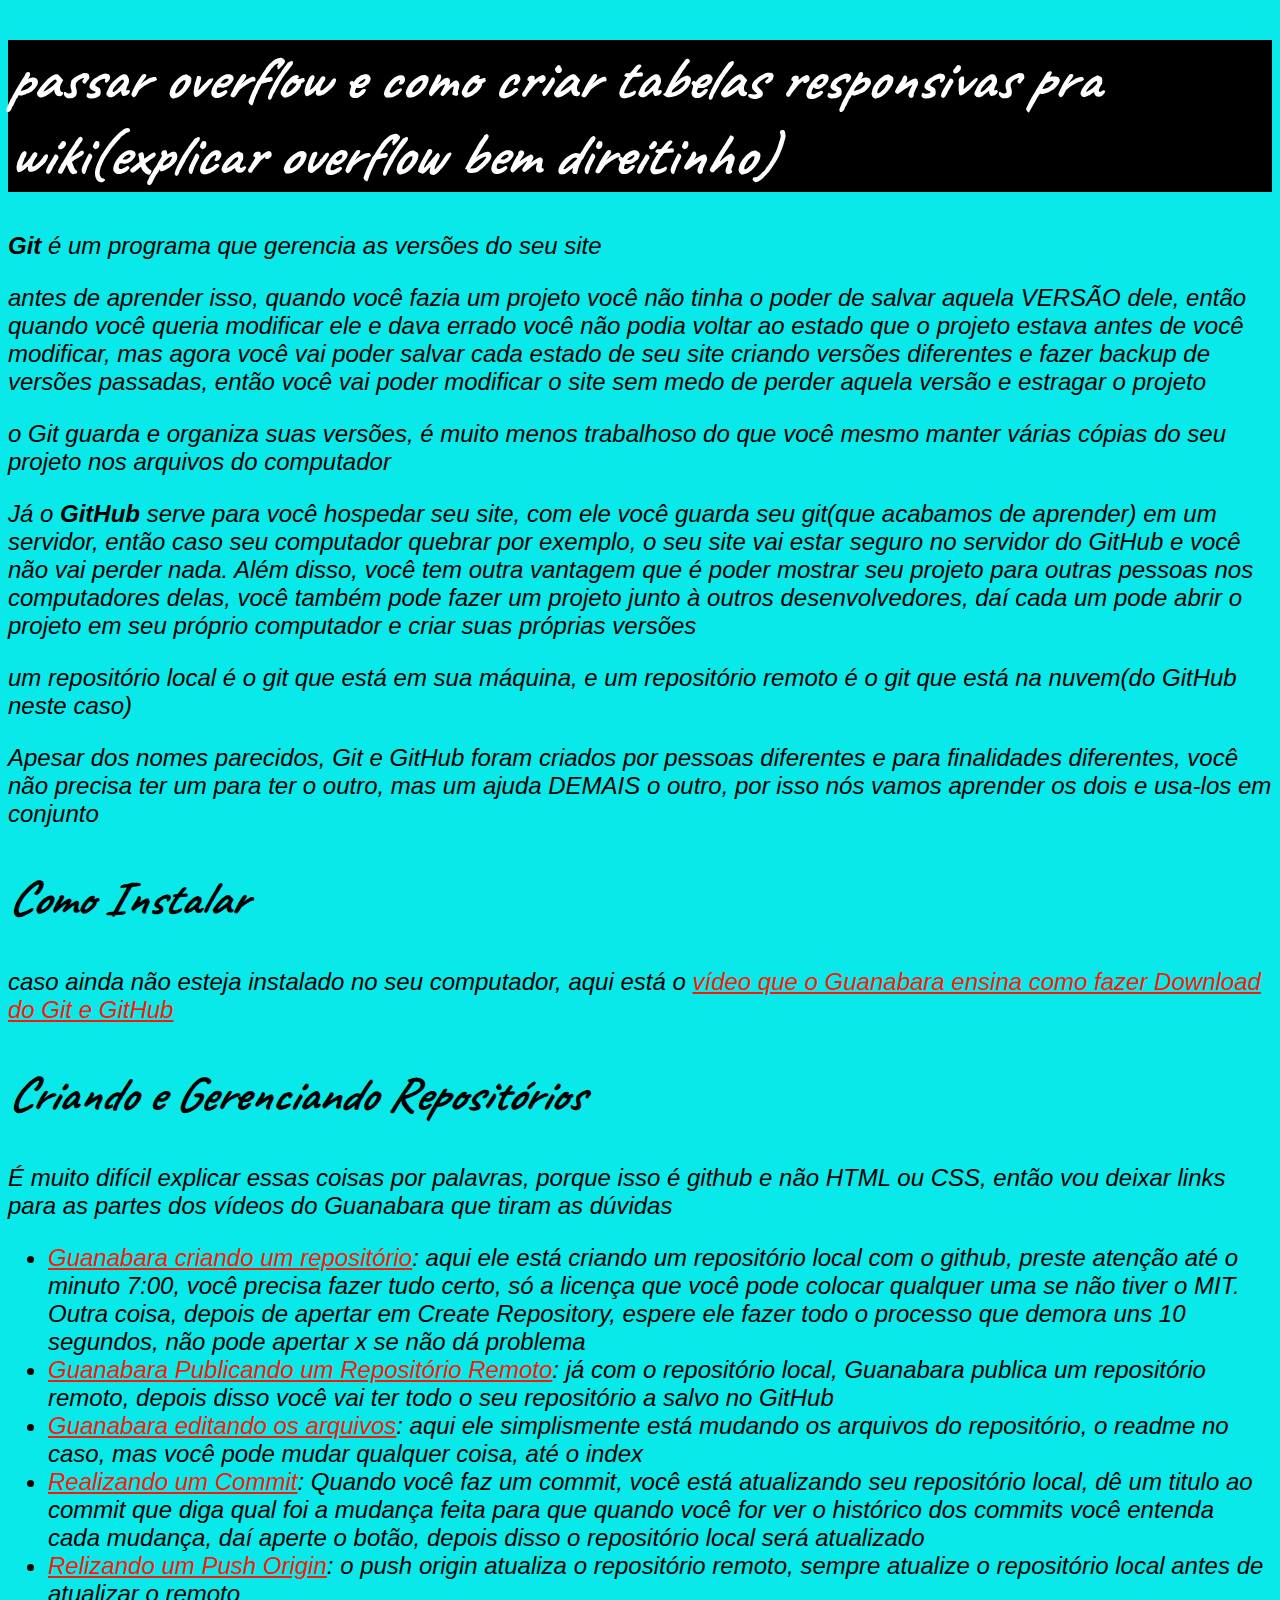
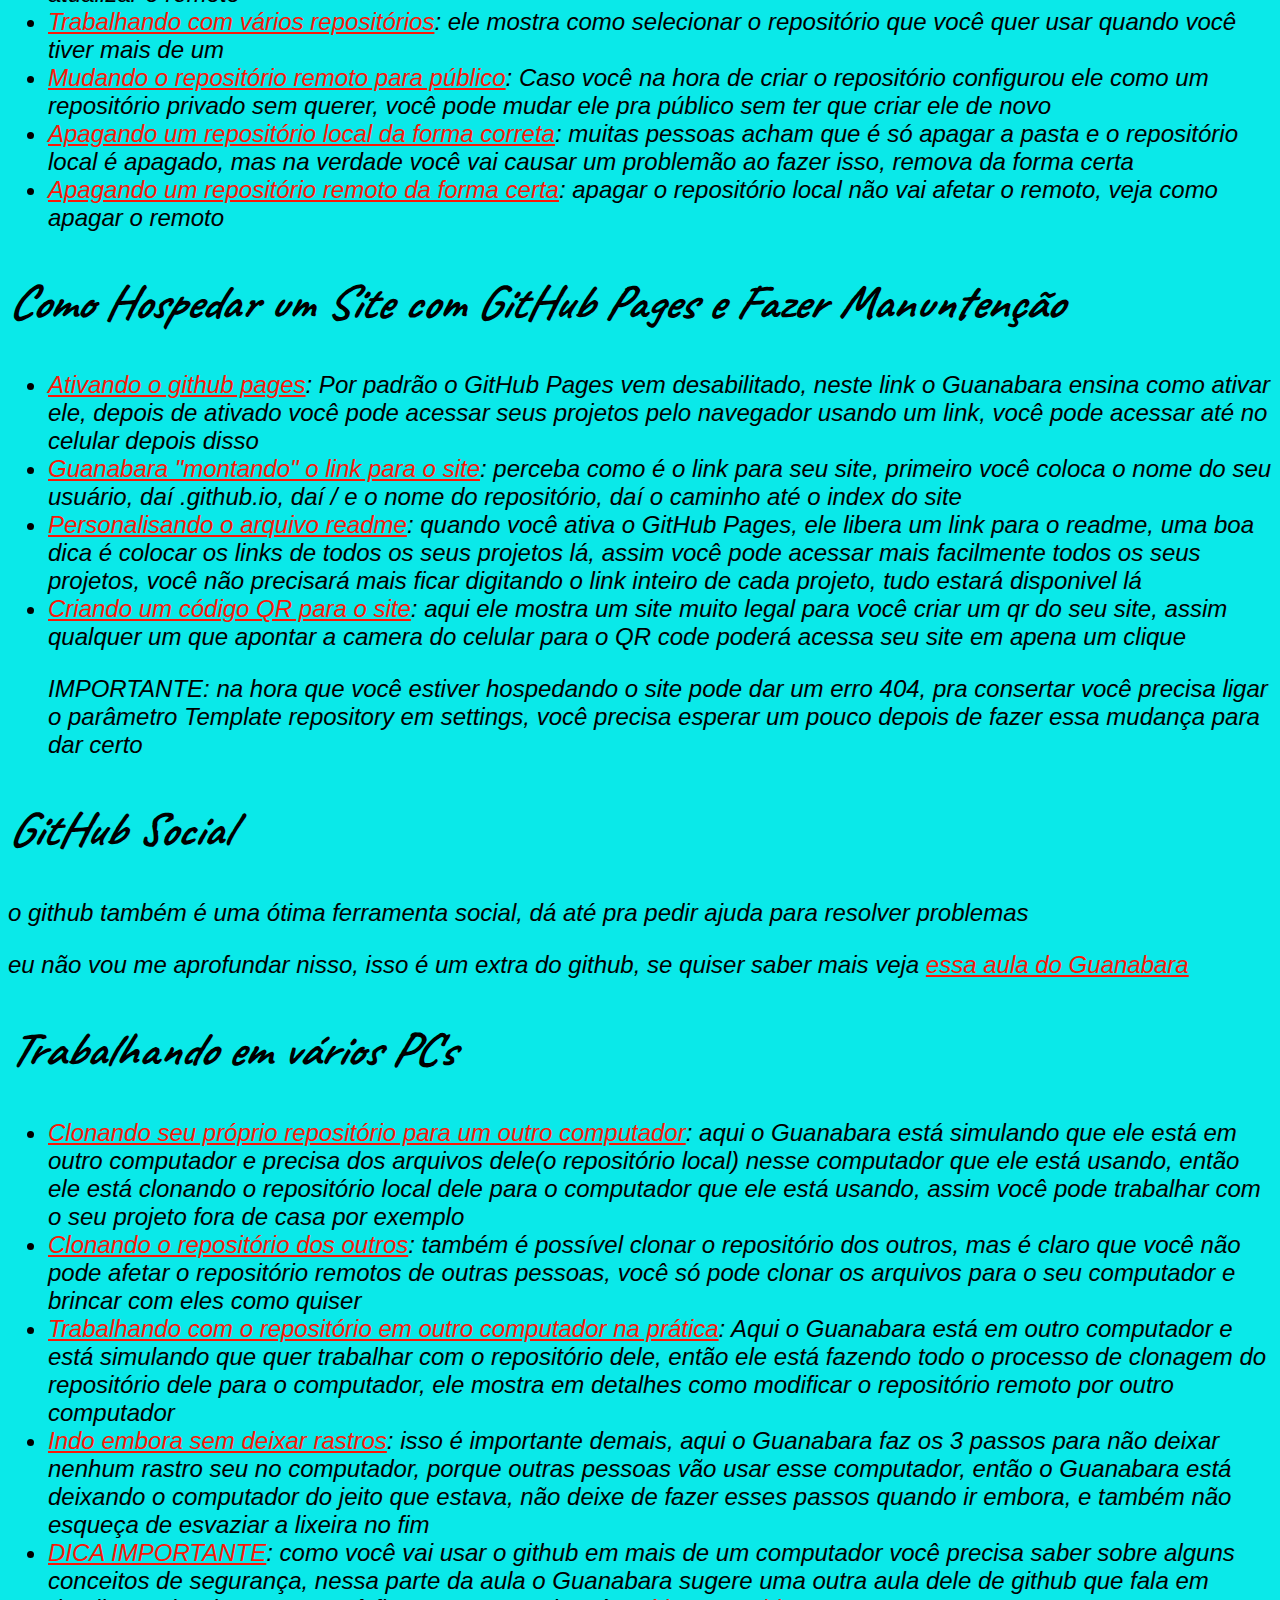
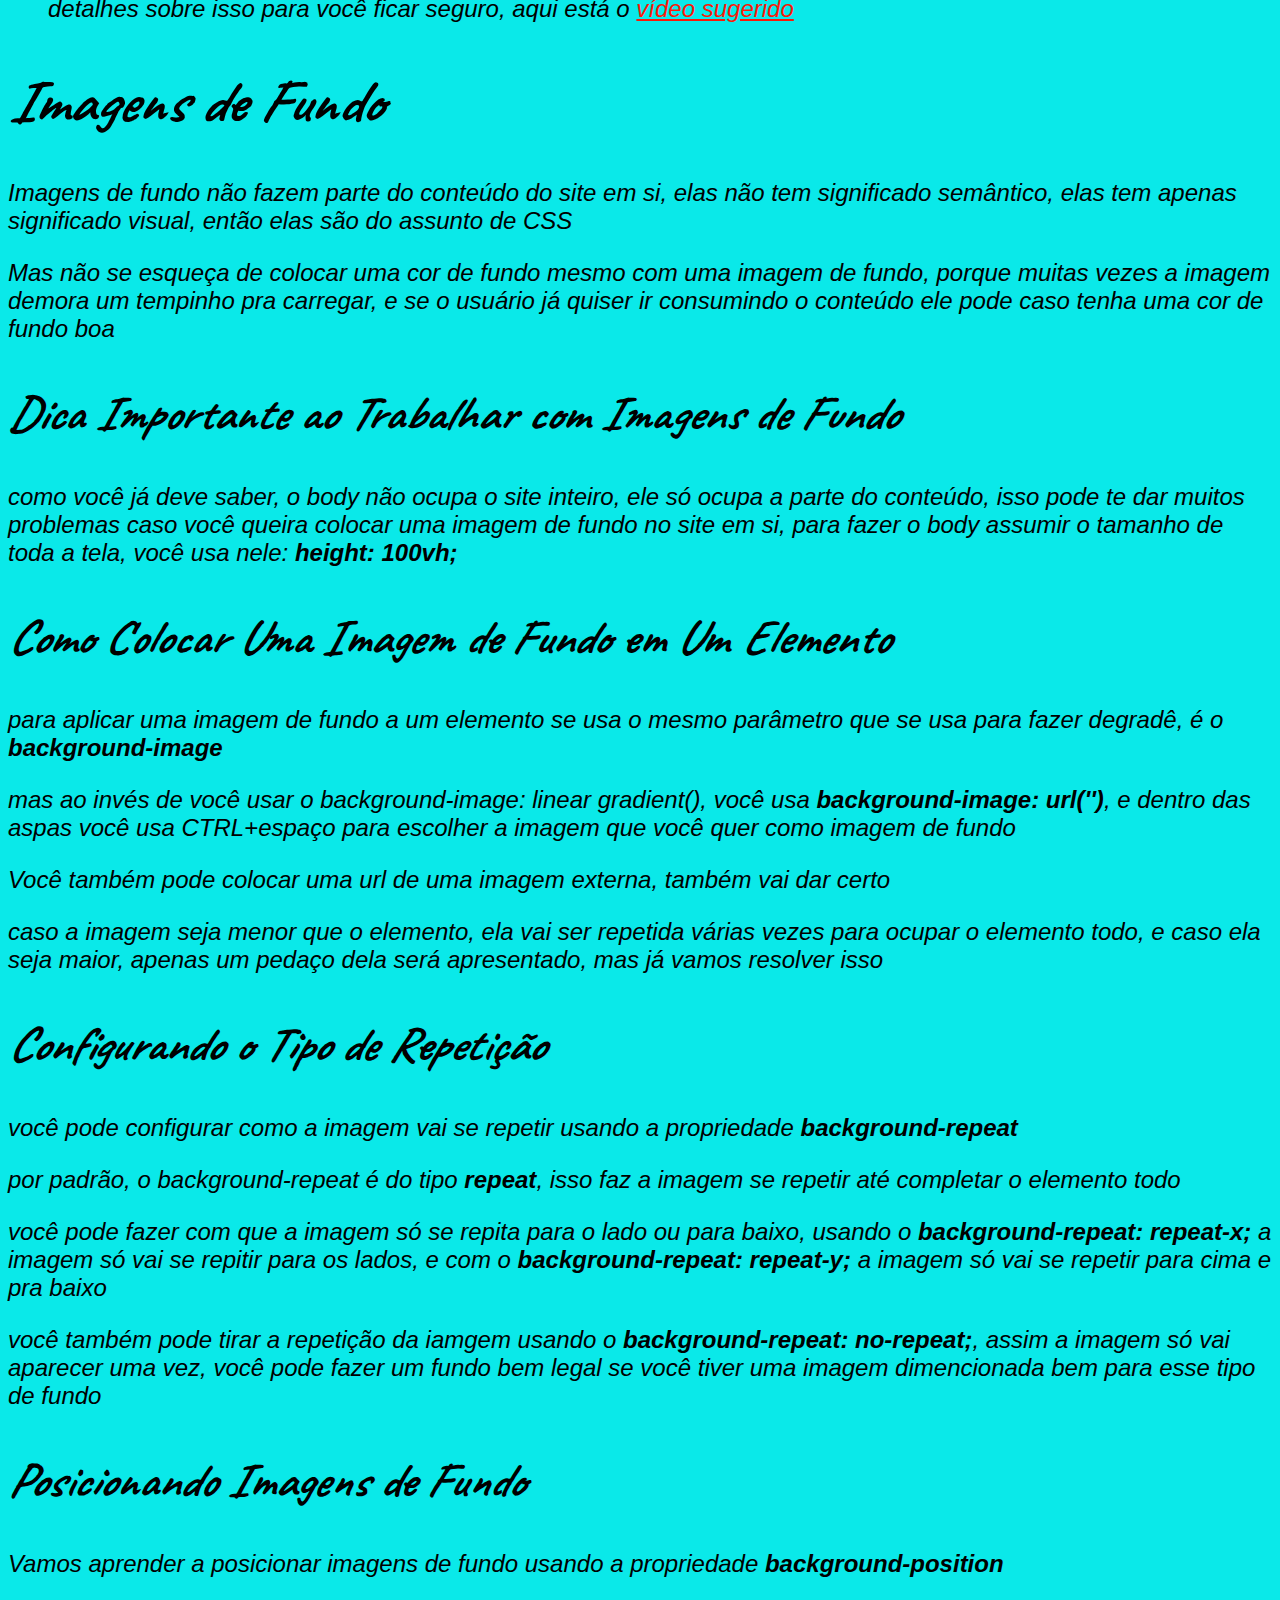
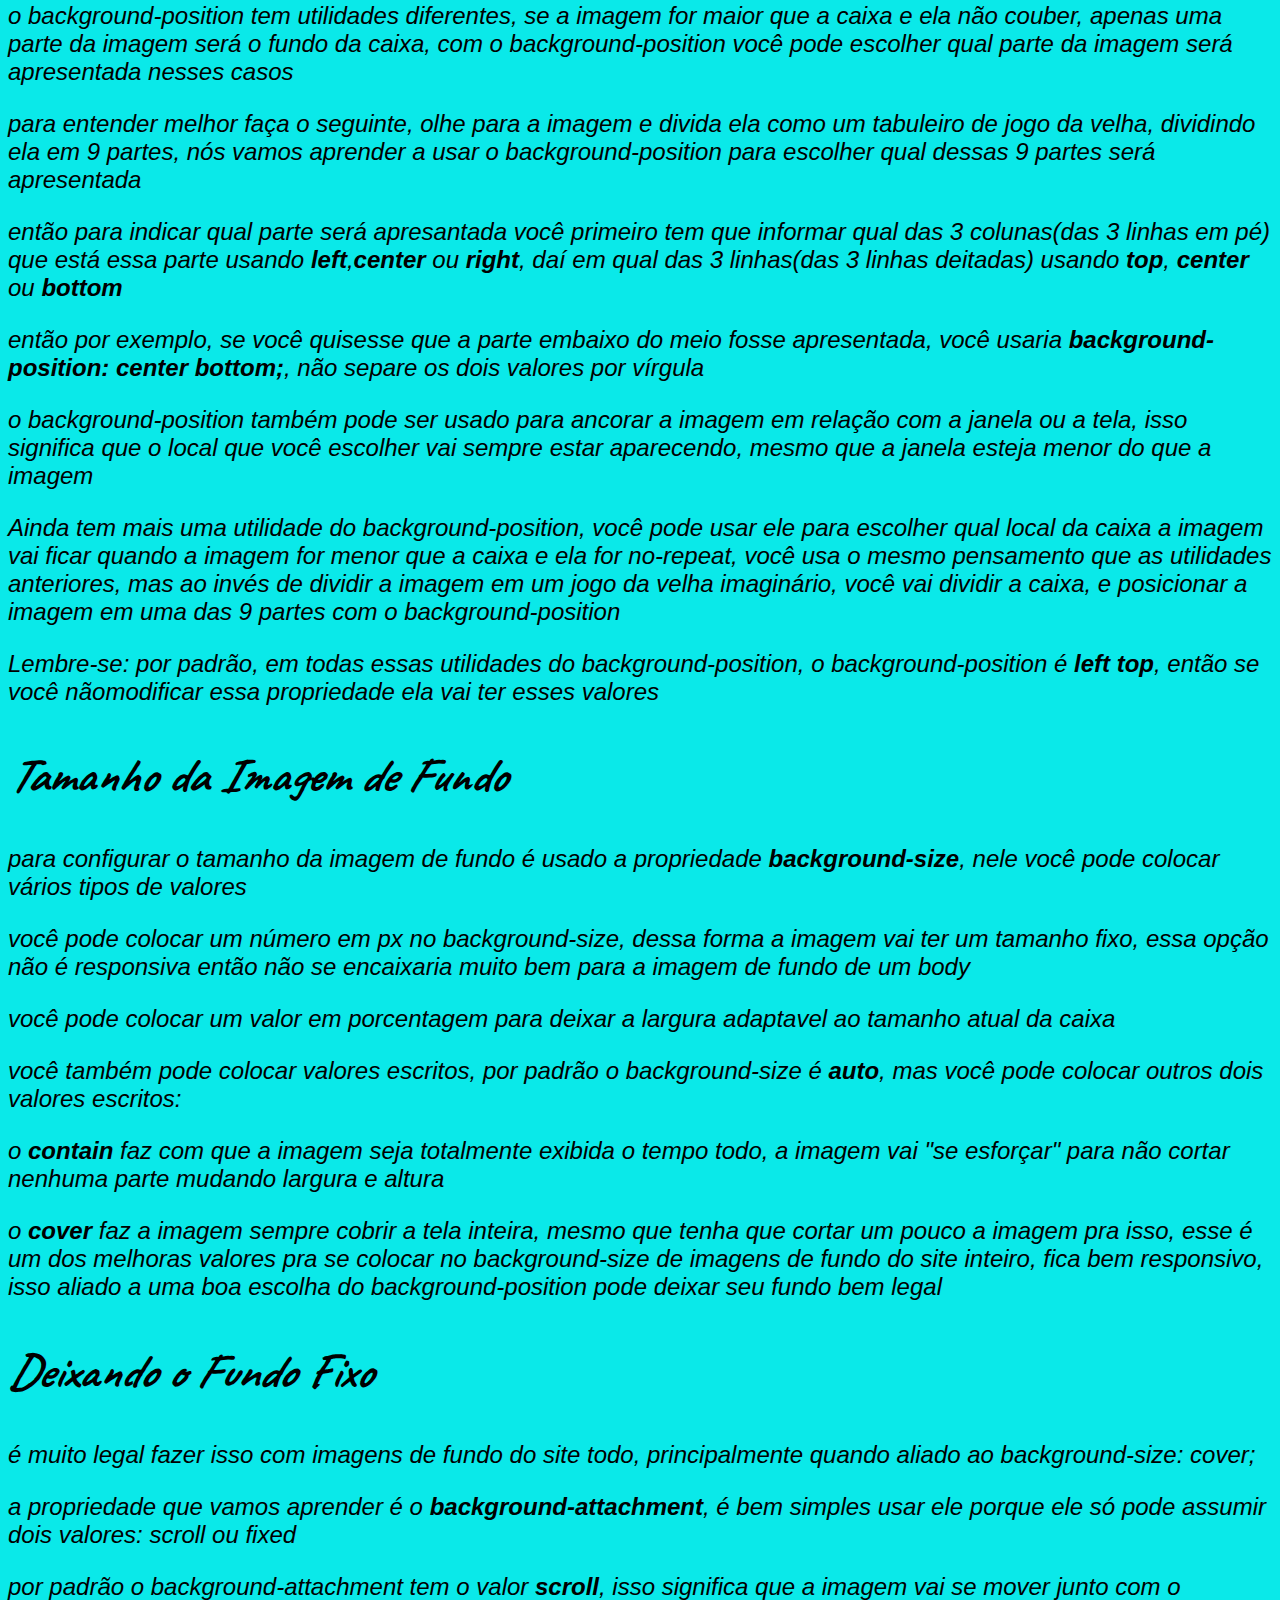
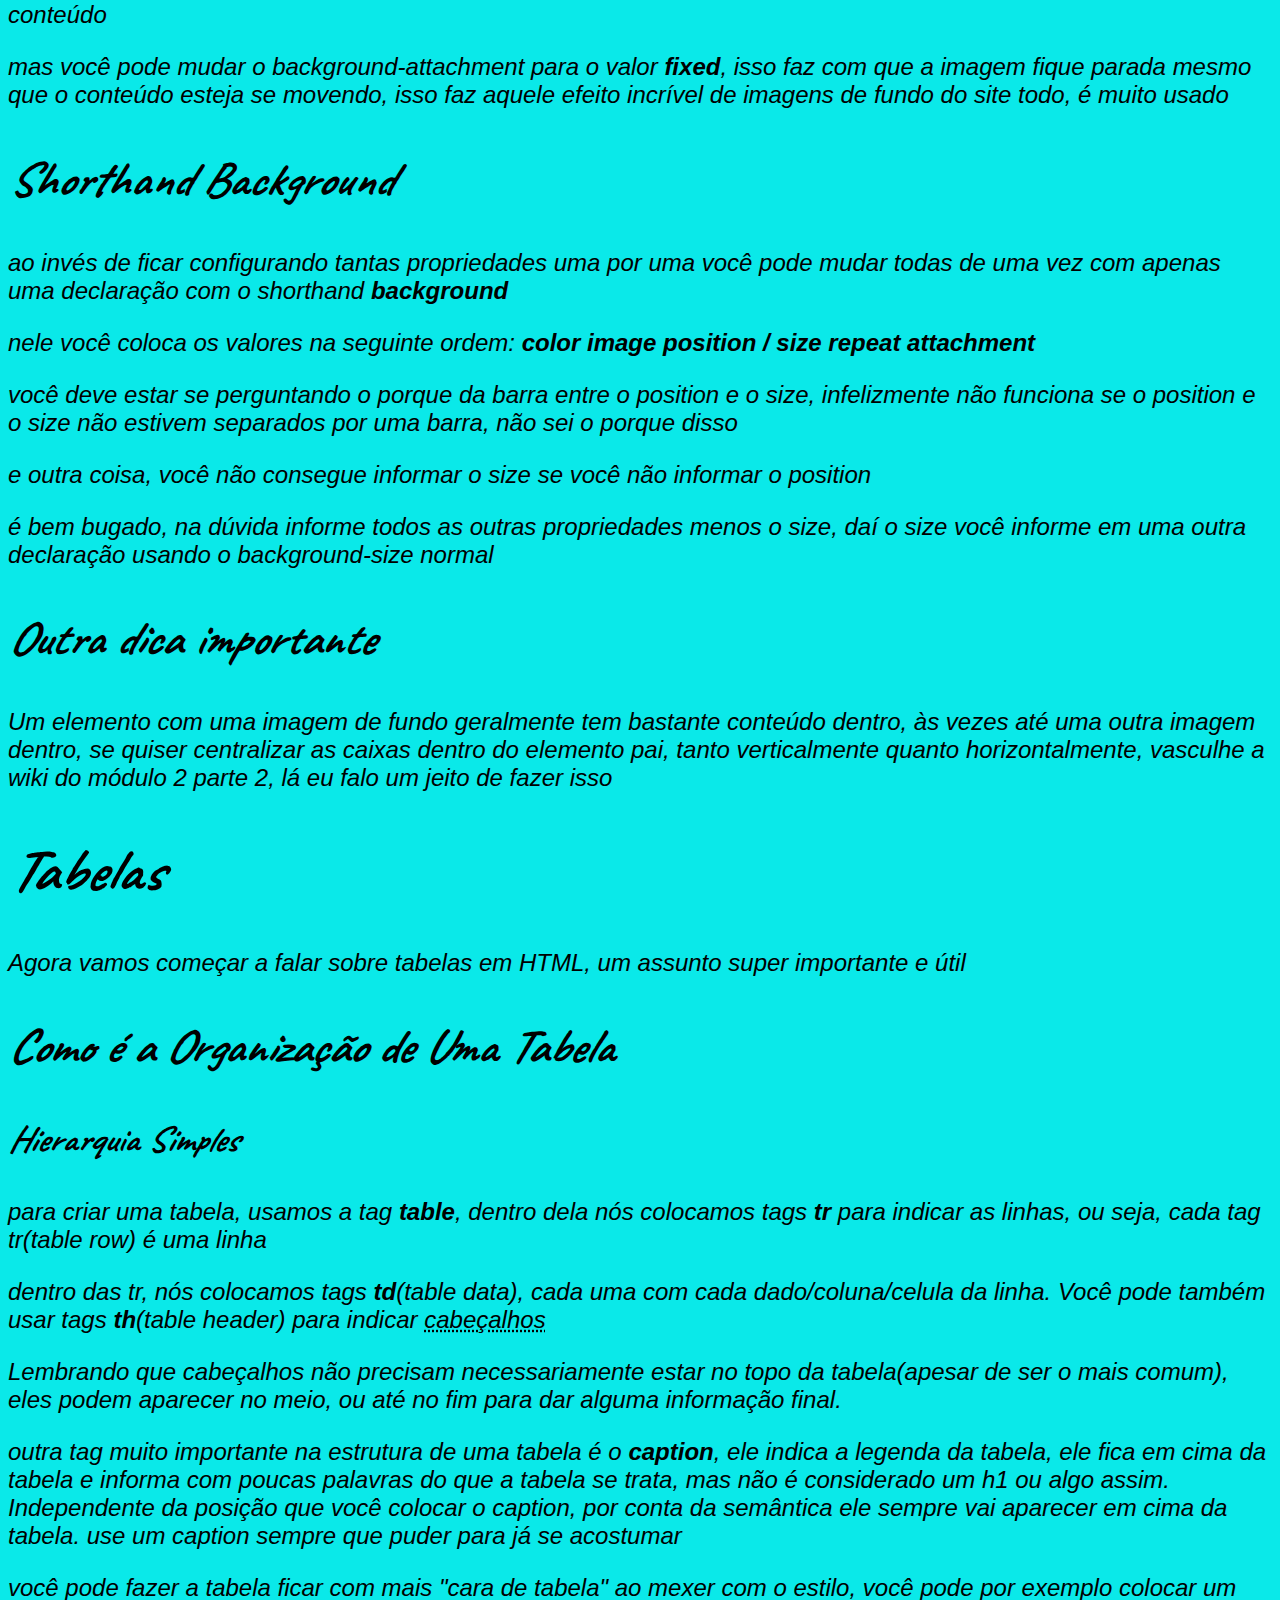
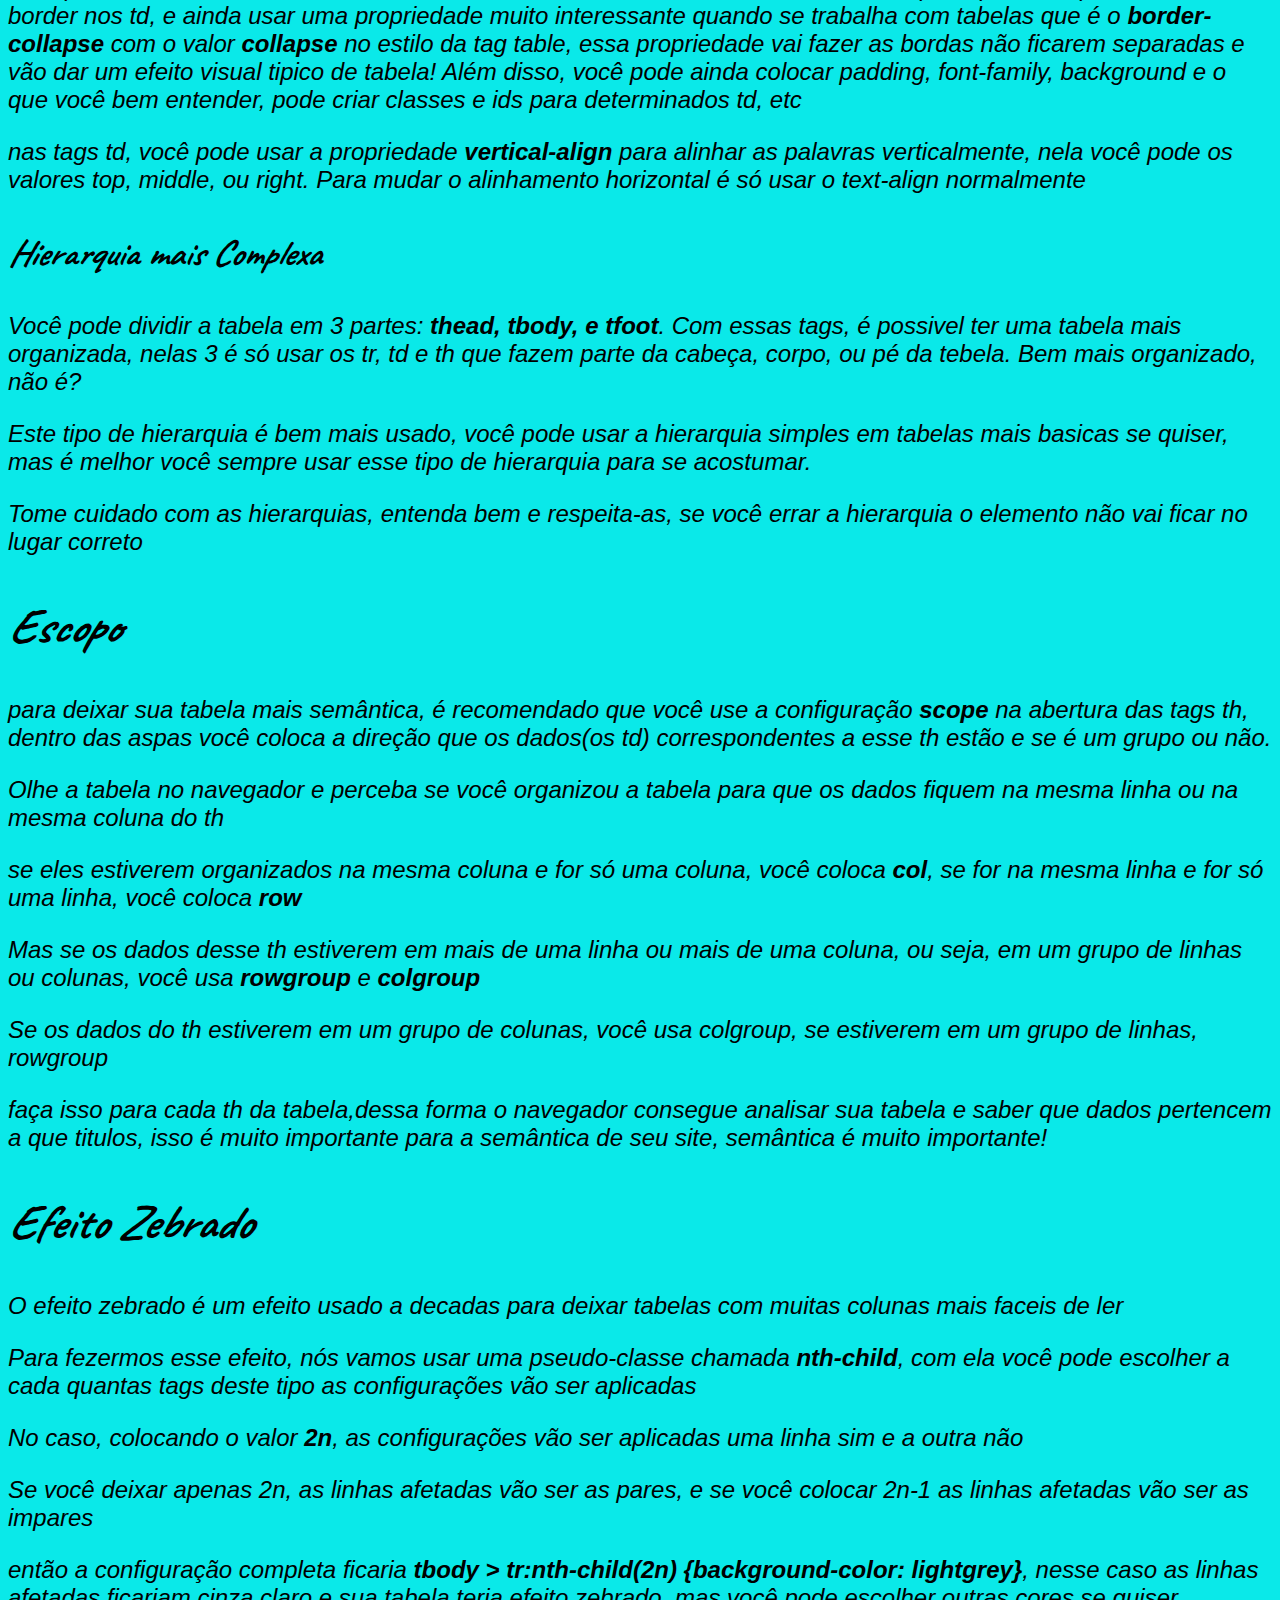
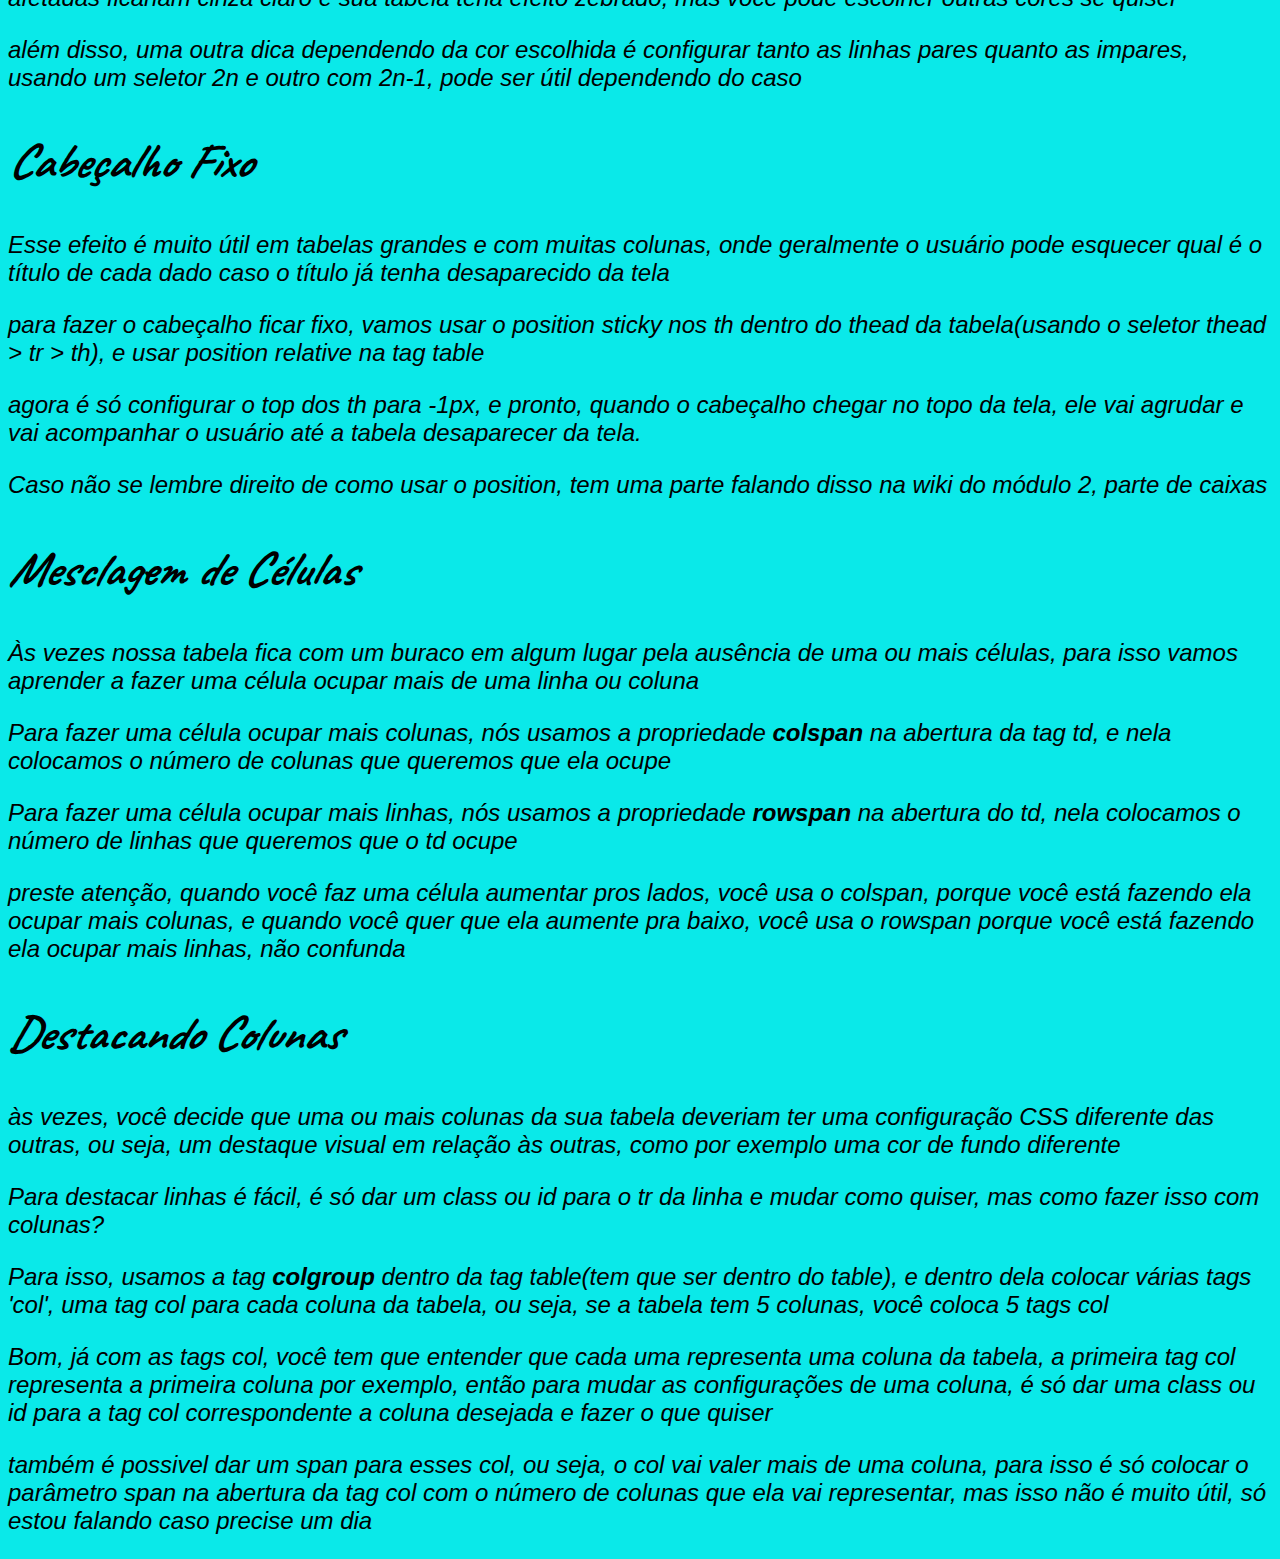
<file: exercicios/modulo3/index.html>
<!DOCTYPE html>
<html lang="pt-br">
<head>
    <meta charset="UTF-8">
    <meta http-equiv="X-UA-Compatible" content="IE=edge">
    <meta name="viewport" content="width=device-width, initial-scale=1.0">
    <title>Wiki Módulo 3</title>
    <link rel="stylesheet" href="style.css">
</head>
<body>
    <h1 class="recado">passar overflow e como criar tabelas responsivas pra wiki(explicar overflow bem direitinho)</h1>
    <p><strong>Git</strong> é um programa que gerencia as versões do seu site</p>
    <p>antes de aprender isso, quando você fazia um projeto você não tinha o poder de salvar aquela VERSÃO dele, então quando você queria modificar ele e dava errado você não podia voltar ao estado que o projeto estava antes de você modificar, mas agora você vai poder salvar cada estado de seu site criando versões diferentes e fazer backup de versões passadas, então você vai poder modificar o site sem medo de perder aquela versão e estragar o projeto</p>
    <p>o Git guarda e organiza suas versões, é muito menos trabalhoso do que você mesmo manter várias cópias do seu projeto nos arquivos do computador</p>
    <p>Já o <strong>GitHub</strong> serve para você hospedar seu site, com ele você guarda seu git(que acabamos de aprender) em um servidor, então caso seu computador quebrar por exemplo, o seu site vai estar seguro no servidor do GitHub e você não vai perder nada. Além disso, você tem outra vantagem que é poder mostrar seu projeto para outras pessoas nos computadores delas, você também pode fazer um projeto junto à outros desenvolvedores, daí cada um pode abrir o projeto em seu próprio computador e criar suas próprias versões</p>
    <p>um repositório local é o git que está em sua máquina, e um repositório remoto é o git que está na nuvem(do GitHub neste caso)</p>
    <p>Apesar dos nomes parecidos, Git e GitHub foram criados por pessoas diferentes e para finalidades diferentes, você não precisa ter um para ter o outro, mas um ajuda DEMAIS o outro, por isso nós vamos aprender os dois e usa-los em conjunto</p>
    <h2>Como Instalar</h2>
    <p>caso ainda não esteja instalado no seu computador, aqui está o <a href="https://youtu.be/NgWExh3bswg?list=PLHz_AreHm4dmcAviDwiGgHbeEJToxbOpZ" target="_blank" rel="external">vídeo que o Guanabara ensina como fazer Download do Git e GitHub</a></p>
    <h2>Criando e Gerenciando Repositórios</h2>
    <p>É muito difícil explicar essas coisas por palavras, porque isso é github e não HTML ou CSS, então vou deixar links para as partes dos vídeos do Guanabara que tiram as dúvidas</p>
    <ul>
        <li><a href="https://youtu.be/P0Hvrf8T3zo?list=PLHz_AreHm4dmcAviDwiGgHbeEJToxbOpZ&t=271" rel="external" target="_blank">Guanabara criando um repositório</a>: aqui ele está criando um repositório local com o github, preste atenção até o minuto 7:00, você precisa fazer tudo certo, só a licença que você pode colocar qualquer uma se não tiver o MIT. Outra coisa, depois de apertar em Create Repository, espere ele fazer todo o processo que demora uns 10 segundos, não pode apertar x se não dá problema</li>
        <li><a href="https://youtu.be/P0Hvrf8T3zo?list=PLHz_AreHm4dmcAviDwiGgHbeEJToxbOpZ&t=532" rel="external" target="_blank">Guanabara Publicando um Repositório Remoto</a>: já com o repositório local, Guanabara publica um repositório remoto, depois disso você vai ter todo o seu repositório a salvo no GitHub</li>
        <li><a href="https://youtu.be/Sbcu_GuySjo?list=PLHz_AreHm4dmcAviDwiGgHbeEJToxbOpZ&t=198" rel="external" target="_blank">Guanabara editando os arquivos</a>: aqui ele simplismente está mudando os arquivos do repositório, o readme no caso, mas você pode mudar qualquer coisa, até o index</li>
        <li><a href="https://youtu.be/Sbcu_GuySjo?list=PLHz_AreHm4dmcAviDwiGgHbeEJToxbOpZ&t=265" rel="external" target="_blank">Realizando um Commit</a>: Quando você faz um commit, você está atualizando seu repositório local, dê um titulo ao commit que diga qual foi a mudança feita para que quando você for ver o histórico dos commits você entenda cada mudança, daí aperte o botão, depois disso o repositório local será atualizado</li>
        <li><a href="https://youtu.be/Sbcu_GuySjo?list=PLHz_AreHm4dmcAviDwiGgHbeEJToxbOpZ&t=298" rel="external" target="_blank">Relizando um Push Origin</a>: o push origin atualiza o repositório remoto, sempre atualize o repositório local antes de atualizar o remoto</li>
        <li><a href="https://youtu.be/Sbcu_GuySjo?list=PLHz_AreHm4dmcAviDwiGgHbeEJToxbOpZ&t=670" rel="external" target="_blank">Trabalhando com vários repositórios</a>: ele mostra como selecionar o repositório que você quer usar quando você tiver mais de um</li>
        <li><a href="https://youtu.be/Sbcu_GuySjo?t=712" rel="external" target="_blank">Mudando o repositório remoto para público</a>: Caso você na hora de criar o repositório configurou ele como um repositório privado sem querer, você pode mudar ele pra público sem ter que criar ele de novo</li>
        <li><a href="https://youtu.be/Sbcu_GuySjo?t=769" rel="external" target="_blank">Apagando um repositório local da forma correta</a>: muitas pessoas acham que é só apagar a pasta e o repositório local é apagado, mas na verdade você vai causar um problemão ao fazer isso, remova da forma certa</li>
        <li><a href="https://youtu.be/Sbcu_GuySjo?t=863" rel="external" target="_blank">Apagando um repositório remoto da forma certa</a>: apagar o repositório local não vai afetar o remoto, veja como apagar o remoto</li>
    </ul>
    <h2>Como Hospedar um Site com GitHub Pages e Fazer Manuntenção</h2>
    <ul>
        <li><a href="https://youtu.be/_jI3782DGDc?list=PLHz_AreHm4dmcAviDwiGgHbeEJToxbOpZ&t=127" rel="external" target="_blank">Ativando o github pages</a>: Por padrão o GitHub Pages vem desabilitado, neste link o Guanabara ensina como ativar ele, depois de ativado você pode acessar seus projetos pelo navegador usando um link, você pode acessar até no celular depois disso</li>
        <li><a href="https://youtu.be/_jI3782DGDc?list=PLHz_AreHm4dmcAviDwiGgHbeEJToxbOpZ&t=237" rel="external" target="_blank">Guanabara "montando" o link para o site</a>: perceba como é o link para seu site, primeiro você coloca o nome do seu usuário, daí .github.io, daí / e o nome do repositório, daí o caminho até o index do site</li>
        <li><a href="https://youtu.be/_jI3782DGDc?list=PLHz_AreHm4dmcAviDwiGgHbeEJToxbOpZ&t=283" rel="external" target="_blank">Personalisando o arquivo readme</a>: quando você ativa o GitHub Pages, ele libera um link para o readme, uma boa dica é colocar os links de todos os seus projetos lá, assim você pode acessar mais facilmente todos os seus projetos, você não precisará mais ficar digitando o link inteiro de cada projeto, tudo estará disponivel lá</li>
        <li><a href="https://youtu.be/_jI3782DGDc?list=PLHz_AreHm4dmcAviDwiGgHbeEJToxbOpZ&t=595" rel="external" target="_blank">Criando um código QR para o site</a>: aqui ele mostra um site muito legal para você criar um qr do seu site, assim qualquer um que apontar a camera do celular para o QR code poderá acessa seu site em apena um clique</li>
        <p>IMPORTANTE: na hora que você estiver hospedando o site pode dar um erro 404, pra consertar você precisa ligar o parâmetro Template repository em settings, você precisa esperar um pouco depois de fazer essa mudança para dar certo</p>
    </ul>
    <h2>GitHub Social</h2>
    <p>o github também é uma ótima ferramenta social, dá até pra pedir ajuda para resolver problemas</p>
    <p>eu não vou me aprofundar nisso, isso é um extra do github, se quiser saber mais veja <a href="https://youtu.be/g5orqzMzwkY?list=PLHz_AreHm4dmcAviDwiGgHbeEJToxbOpZ">essa aula do Guanabara</a></p>
    <h2>Trabalhando em vários PCs</h2>
    <ul>
        <li><a href="https://youtu.be/sRBSr9X5nAQ?list=PLHz_AreHm4dmcAviDwiGgHbeEJToxbOpZ&t=267" rel="external" target="_blank">Clonando seu próprio repositório para um outro computador</a>: aqui o Guanabara está simulando que ele está em outro computador e precisa dos arquivos dele(o repositório local) nesse computador que ele está usando, então ele está clonando o repositório local dele para o computador que ele está usando, assim você pode trabalhar com o seu projeto fora de casa por exemplo</li>
        <li><a href="https://youtu.be/sRBSr9X5nAQ?list=PLHz_AreHm4dmcAviDwiGgHbeEJToxbOpZ&t=451">Clonando o repositório dos outros</a>: também é possível clonar o repositório dos outros, mas é claro que você não pode afetar o repositório remotos de outras pessoas, você só pode clonar os arquivos para o seu computador e brincar com eles como quiser</li>
        <li><a href="https://youtu.be/c-MATEcIuPQ?list=PLHz_AreHm4dmcAviDwiGgHbeEJToxbOpZ&t=164" rel="external" target="_blank">Trabalhando com o repositório em outro computador na prática</a>: Aqui o Guanabara está em outro computador e está simulando que quer trabalhar com o repositório dele, então ele está fazendo todo o processo de clonagem do repositório dele para o computador, ele mostra em detalhes como modificar o repositório remoto por outro computador</li>
        <li><a href="https://youtu.be/c-MATEcIuPQ?list=PLHz_AreHm4dmcAviDwiGgHbeEJToxbOpZ&t=479" rel="external" target="_blank">Indo embora sem deixar rastros</a>: isso é importante demais, aqui o Guanabara faz os 3 passos para não deixar nenhum rastro seu no computador, porque outras pessoas vão usar esse computador, então o Guanabara está deixando o computador do jeito que estava, não deixe de fazer esses passos quando ir embora, e também não esqueça de esvaziar a lixeira no fim</li>
        <li><a href="https://youtu.be/c-MATEcIuPQ?list=PLHz_AreHm4dmcAviDwiGgHbeEJToxbOpZ&t=685" rel="external" target="_blank">DICA IMPORTANTE</a>: como você vai usar o github em mais de um computador você precisa saber sobre alguns conceitos de segurança, nessa parte da aula o Guanabara sugere uma outra aula dele de github que fala em detalhes sobre isso para você ficar seguro, aqui está o <a href="https://youtu.be/bsI6P_IM_hg?list=PLHz_AreHm4dm7ZULPAmadvNhH6vk9oNZA" rel="external" target="_blank">vídeo sugerido</a></li>
    </ul>
    <h1>Imagens de Fundo</h1>
    <p>Imagens de fundo não fazem parte do conteúdo do site em si, elas não tem significado semântico, elas tem apenas significado visual, então elas são do assunto de CSS</p>
    <p>Mas não se esqueça de colocar uma cor de fundo mesmo com uma imagem de fundo, porque muitas vezes a imagem demora um tempinho pra carregar, e se o usuário já quiser ir consumindo o conteúdo ele pode caso tenha uma cor de fundo boa</p>
    <h2>Dica Importante ao Trabalhar com Imagens de Fundo</h2>
    <p>como você já deve saber, o body não ocupa o site inteiro, ele só ocupa a parte do conteúdo, isso pode te dar muitos problemas caso você queira colocar uma imagem de fundo no site em si, para fazer o body assumir o tamanho de toda a tela, você usa nele: <strong>height: 100vh;</strong></p>
    <h2>Como Colocar Uma Imagem de Fundo em Um Elemento</h2>
    <p>para aplicar uma imagem de fundo a um elemento se usa o mesmo parâmetro que se usa para fazer degradê, é o <strong>background-image</strong></p>
    <p>mas ao invés de você usar o background-image: linear gradient(), você usa <strong>background-image: url('')</strong>, e dentro das aspas você usa CTRL+espaço para escolher a imagem que você quer como imagem de fundo</p>
    <p>Você também pode colocar uma url de uma imagem externa, também vai dar certo</p>
    <p>caso a imagem seja menor que o elemento, ela vai ser repetida várias vezes para ocupar o elemento todo, e caso ela seja maior, apenas um pedaço dela será apresentado, mas já vamos resolver isso</p>
    <h2>Configurando o Tipo de Repetição</h2>
    <p>você pode configurar como a imagem vai se repetir usando a propriedade <strong>background-repeat</strong></p>
    <p>por padrão, o background-repeat é do tipo <strong>repeat</strong>, isso faz a imagem se repetir até completar o elemento todo</p>
    <p>você pode fazer com que a imagem só se repita para o lado ou para baixo, usando o <strong>background-repeat: repeat-x;</strong> a imagem só vai se repitir para os lados, e com o <strong>background-repeat: repeat-y;</strong> a imagem só vai se repetir para cima e pra baixo</p>
    <p>você também pode tirar a repetição da iamgem usando o <strong>background-repeat: no-repeat;</strong>, assim a imagem só vai aparecer uma vez, você pode fazer um fundo bem legal se você tiver uma imagem dimencionada bem para esse tipo de fundo</p>
    <h2>Posicionando Imagens de Fundo</h2>
    <p>Vamos aprender a posicionar imagens de fundo usando a propriedade <strong>background-position</strong></p>
    <p>o background-position tem utilidades diferentes, se a imagem for maior que a caixa e ela não couber, apenas uma parte da imagem será o fundo da caixa, com o background-position você pode escolher qual parte da imagem será apresentada nesses casos</p>
    <p>para entender melhor faça o seguinte, olhe para a imagem e divida ela como um tabuleiro de jogo da velha, dividindo ela em 9 partes, nós vamos aprender a usar o background-position para escolher qual dessas 9 partes será apresentada</p>
    <p>então para indicar qual parte será apresantada você primeiro tem que informar qual das 3 colunas(das 3 linhas em pé) que está essa parte usando <strong>left</strong>,<strong>center</strong> ou <strong>right</strong>, daí em qual das 3 linhas(das 3 linhas deitadas) usando <strong>top</strong>, <strong>center</strong> ou <strong>bottom</strong></p>
    <p>então por exemplo, se você quisesse que a parte embaixo do meio fosse apresentada, você usaria <strong>background-position: center bottom;</strong>, não separe os dois valores por vírgula</p>
    <p>o background-position também pode ser usado para ancorar a imagem em relação com a janela ou a tela, isso significa que o local que você escolher vai sempre estar aparecendo, mesmo que a janela esteja menor do que a imagem</p>
    <p>Ainda tem mais uma utilidade do background-position, você pode usar ele para escolher qual local da caixa a imagem vai ficar quando a imagem for menor que a caixa e ela for no-repeat, você usa o mesmo pensamento que as utilidades anteriores, mas ao invés de dividir a imagem em um jogo da velha imaginário, você vai dividir a caixa, e posicionar a imagem em uma das 9 partes com o background-position</p>
    <p>Lembre-se: por padrão, em todas essas utilidades do background-position, o background-position é <strong>left top</strong>, então se você nãomodificar essa propriedade ela vai ter esses valores</p>
    <h2>Tamanho da Imagem de Fundo</h2>
    <p>para configurar o tamanho da imagem de fundo é usado a propriedade <strong>background-size</strong>, nele você pode colocar vários tipos de valores</p>
    <p>você pode colocar um número em px no background-size, dessa forma a imagem vai ter um tamanho fixo, essa opção não é responsiva então não se encaixaria muito bem para a imagem de fundo de um body</p>
    <p>você pode colocar um valor em porcentagem para deixar a largura adaptavel ao tamanho atual da caixa</p>
    <p>você também pode colocar valores escritos, por padrão o background-size é <strong>auto</strong>, mas você pode colocar outros dois valores escritos:</p>
    <p>o <strong>contain</strong> faz com que a imagem seja totalmente exibida o tempo todo, a imagem vai "se esforçar" para não cortar nenhuma parte mudando largura e altura</p>
    <p>o <strong>cover</strong> faz a imagem sempre cobrir a tela inteira, mesmo que tenha que cortar um pouco a imagem pra isso, esse é um dos melhoras valores pra se colocar no background-size de imagens de fundo do site inteiro, fica bem responsivo, isso aliado a uma boa escolha do background-position pode deixar seu fundo bem legal</p>
    <h2>Deixando o Fundo Fixo</h2>
    <p>é muito legal fazer isso com imagens de fundo do site todo, principalmente quando aliado ao background-size: cover;</p>
    <p>a propriedade que vamos aprender é o <strong>background-attachment</strong>, é bem simples usar ele porque ele só pode assumir dois valores: scroll ou fixed</p>
    <p>por padrão o background-attachment tem o valor <strong>scroll</strong>, isso significa que a imagem vai se mover junto com o conteúdo</p>
    <p>mas você pode mudar o background-attachment para o valor <strong>fixed</strong>, isso faz com que a imagem fique parada mesmo que o conteúdo esteja se movendo, isso faz aquele efeito incrível de imagens de fundo do site todo, é muito usado<p>
    <h2>Shorthand Background</h2>
    <p>ao invés de ficar configurando tantas propriedades uma por uma você pode mudar todas de uma vez com apenas uma declaração com o shorthand <strong>background</strong></p>
    <p>nele você coloca os valores na seguinte ordem: <strong>color image position / size repeat attachment</strong></p>
    <p>você deve estar se perguntando o porque da barra entre o position e o size, infelizmente não funciona se o position e o size não estivem separados por uma barra, não sei o porque disso</p>
    <p>e outra coisa, você não consegue informar o size se você não informar o position</p>
    <p>é bem bugado, na dúvida informe todos as outras propriedades menos o size, daí o size você informe em uma outra declaração usando o background-size normal</p>
    <h2>Outra dica importante</h2>
    <p>Um elemento com uma imagem de fundo geralmente tem bastante conteúdo dentro, às vezes até uma outra imagem dentro, se quiser centralizar as caixas dentro do elemento pai, tanto verticalmente quanto horizontalmente, vasculhe a wiki do módulo 2 parte 2, lá eu falo um jeito de fazer isso</p>
    <h1>Tabelas</h1>
    <p>Agora vamos começar a falar sobre tabelas em HTML, um assunto super importante e útil</p>
    <h2>Como é a Organização de Uma Tabela</h2>
    <h3>Hierarquia Simples</h3>
    <p>para criar uma tabela, usamos a tag <strong>table</strong>, dentro dela nós colocamos tags <strong>tr</strong> para indicar as linhas, ou seja, cada tag tr(table row) é uma linha</p>
    <p>dentro das tr, nós colocamos tags <strong>td</strong>(table data), cada uma com cada dado/coluna/celula da linha. Você pode também usar tags <strong>th</strong>(table header) para indicar <abbr title="cabeçalhos de tabelas são celula que contém um título que informa o são os dados daquela coluna ou linha. cabeçalhos não são dados. Cabeçalhos são iguais a campos em MySQL">cabeçalhos</abbr></p>
    <p>Lembrando que cabeçalhos não precisam necessariamente estar no topo da tabela(apesar de ser o mais comum), eles podem aparecer no meio, ou até no fim para dar alguma informação final.</p>
    <p>outra tag muito importante na estrutura de uma tabela é o <strong>caption</strong>, ele indica a legenda da tabela, ele fica em cima da tabela e informa com poucas palavras do que a tabela se trata, mas não é considerado um h1 ou algo assim. Independente da posição que você colocar o caption, por conta da semântica ele sempre vai aparecer em cima da tabela. use um caption sempre que puder para já se acostumar</p>
    <p>você pode fazer a tabela ficar com mais "cara de tabela" ao mexer com o estilo, você pode por exemplo colocar um border nos td, e ainda usar uma propriedade muito interessante quando se trabalha com tabelas que é o <strong>border-collapse</strong> com o valor <strong>collapse</strong> no estilo da tag table, essa propriedade vai fazer as bordas não ficarem separadas e vão dar um efeito visual tipico de tabela! Além disso, você pode ainda colocar padding, font-family, background e o que você bem entender, pode criar classes e ids para determinados td, etc</p>
    <p>nas tags td, você pode usar a propriedade <strong>vertical-align</strong> para alinhar as palavras verticalmente, nela você pode os valores top, middle, ou right. Para mudar o alinhamento horizontal é só usar o text-align normalmente</p>
    <h3>Hierarquia mais Complexa</h3>
    <p>Você pode dividir a tabela em 3 partes: <strong>thead, tbody, e tfoot</strong>. Com essas tags, é possivel ter uma tabela mais organizada, nelas 3 é só usar os tr, td e th que fazem parte da cabeça, corpo, ou pé da tebela. Bem mais organizado, não é?</p>
    <p>Este tipo de hierarquia é bem mais usado, você pode usar a hierarquia simples em tabelas mais basicas se quiser, mas é melhor você sempre usar esse tipo de hierarquia para se acostumar.</p>
    <p>Tome cuidado com as hierarquias, entenda bem e respeita-as, se você errar a hierarquia o elemento não vai ficar no lugar correto</p>
    <h2>Escopo</h2>
    <p>para deixar sua tabela mais semântica, é recomendado que você use a configuração <strong>scope</strong> na abertura das tags th, dentro das aspas você coloca a direção que os dados(os td) correspondentes a esse th estão e se é um grupo ou não.</p>
    <p>Olhe a tabela no navegador e perceba se você organizou a tabela para que os dados fiquem na mesma linha ou na mesma coluna do th</p>
    <p>se eles estiverem organizados na mesma coluna e for só uma coluna, você coloca <strong>col</strong>, se for na mesma linha e for só uma linha, você coloca <strong>row</strong></p>
    <p>Mas se os dados desse th estiverem em mais de uma linha ou mais de uma coluna, ou seja, em um grupo de linhas ou colunas, você usa <strong>rowgroup</strong> e <strong>colgroup</strong></p>
    <p>Se os dados do th estiverem em um grupo de colunas, você usa colgroup, se estiverem em um grupo de linhas, rowgroup</p>
    <p>faça isso para cada th da tabela,dessa forma o navegador consegue analisar sua tabela e saber que dados pertencem a que titulos, isso é muito importante para a semântica de seu site, semântica é muito importante!</p>
    <h2>Efeito Zebrado</h2>
    <p>O efeito zebrado é um efeito usado a decadas para deixar tabelas com muitas colunas mais faceis de ler</p>
    <p>Para fezermos esse efeito, nós vamos usar uma pseudo-classe chamada <strong>nth-child</strong>, com ela você pode escolher a cada quantas tags deste tipo as configurações vão ser aplicadas</p>
    <p>No caso, colocando o valor <strong>2n</strong>, as configurações vão ser aplicadas uma linha sim e a outra não</p>
    <p>Se você deixar apenas 2n, as linhas afetadas vão ser as pares, e se você colocar 2n-1 as linhas afetadas vão ser as impares</p>
    <p>então a configuração completa ficaria <strong>tbody > tr:nth-child(2n) {background-color: lightgrey}</strong>, nesse caso as linhas afetadas ficariam cinza claro e sua tabela teria efeito zebrado, mas você pode escolher outras cores se quiser</p>
    <p>além disso, uma outra dica dependendo da cor escolhida é configurar tanto as linhas pares quanto as impares, usando um seletor 2n e outro com 2n-1, pode ser útil dependendo do caso</p>
    <h2>Cabeçalho Fixo</h2>
    <p>Esse efeito é muito útil em tabelas grandes e com muitas colunas, onde geralmente o usuário pode esquecer qual é o título de cada dado caso o título já tenha desaparecido da tela</p>
    <p>para fazer o cabeçalho ficar fixo, vamos usar o position sticky nos th dentro do thead da tabela(usando o seletor thead > tr > th), e usar position relative na tag table</p>
    <p>agora é só configurar o top dos th para -1px, e pronto, quando o cabeçalho chegar no topo da tela, ele vai agrudar e vai acompanhar o usuário até a tabela desaparecer da tela.</p>
    <p>Caso não se lembre direito de como usar o position, tem uma parte falando disso na wiki do módulo 2, parte de caixas</p>
    <h2>Mesclagem de Células</h2>
    <p>Às vezes nossa tabela fica com um buraco em algum lugar pela ausência de uma ou mais células, para isso vamos aprender a fazer uma célula ocupar mais de uma linha ou coluna</p>
    <p>Para fazer uma célula ocupar mais colunas, nós usamos a propriedade <strong>colspan</strong> na abertura da tag td, e nela colocamos o número de colunas que queremos que ela ocupe</p>
    <p>Para fazer uma célula ocupar mais linhas, nós usamos a propriedade <strong>rowspan</strong> na abertura do td, nela colocamos o número de linhas que queremos que o td ocupe</p>
    <p>preste atenção, quando você faz uma célula aumentar pros lados, você usa o colspan, porque você está fazendo ela ocupar mais colunas, e quando você quer que ela aumente pra baixo, você usa o rowspan porque você está fazendo ela ocupar mais linhas, não confunda</p>
    <h2>Destacando Colunas</h2>
    <p>às vezes, você decide que uma ou mais colunas da sua tabela deveriam ter uma configuração CSS diferente das outras, ou seja, um destaque visual em relação às outras, como por exemplo uma cor de fundo diferente</p>
    <p>Para destacar linhas é fácil, é só dar um class ou id para o tr da linha e mudar como quiser, mas como fazer isso com colunas?</p>
    <p>Para isso, usamos a tag <strong>colgroup</strong> dentro da tag table(tem que ser dentro do table), e dentro dela colocar várias tags 'col', uma tag col para cada coluna da tabela, ou seja, se a tabela tem 5 colunas, você coloca 5 tags col</p>
    <p>Bom, já com as tags col, você tem que entender que cada uma representa uma coluna da tabela, a primeira tag col representa a primeira coluna por exemplo, então para mudar as configurações de uma coluna, é só dar uma class ou id para a tag col correspondente a coluna desejada e fazer o que quiser</p>
    <p>também é possivel dar um span para esses col, ou seja, o col vai valer mais de uma coluna, para isso é só colocar o parâmetro span na abertura da tag col com o número de colunas que ela vai representar, mas isso não é muito útil, só estou falando caso precise um dia</p>
    </body>
</html>
</file>
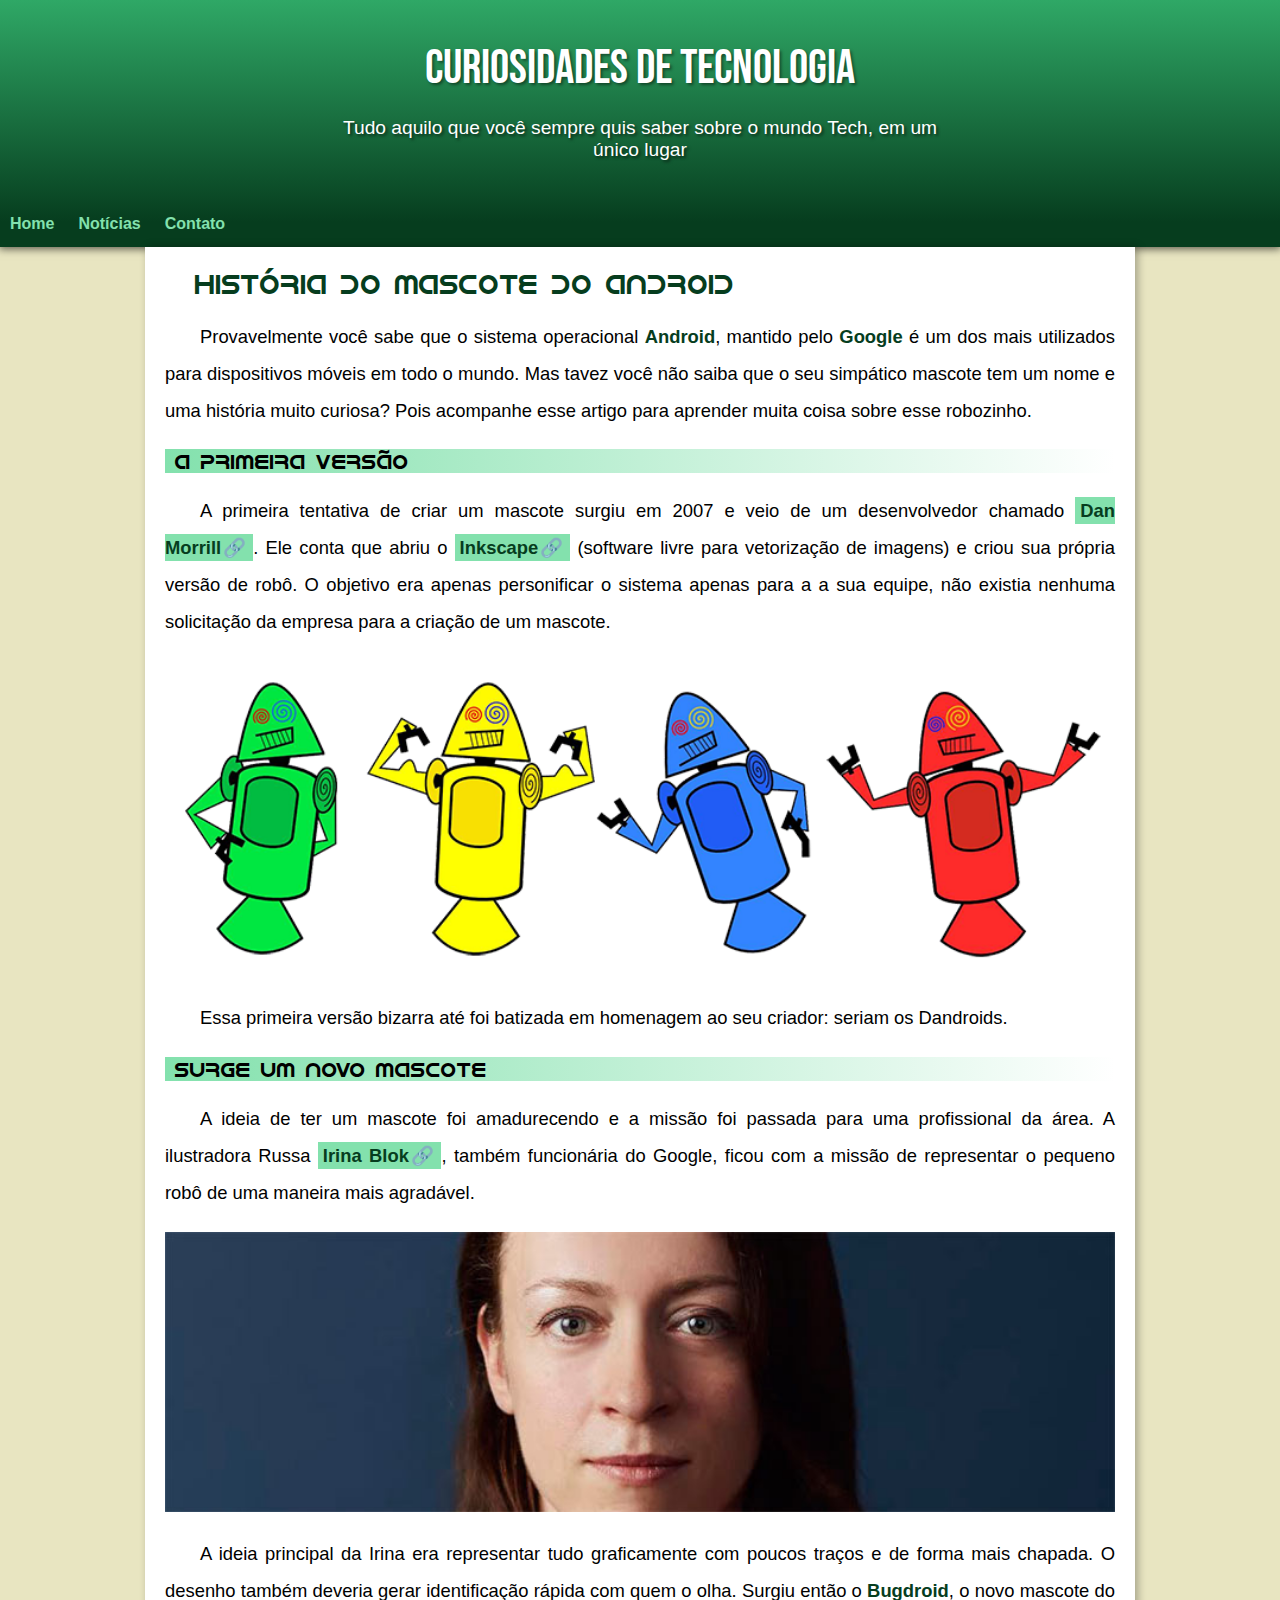
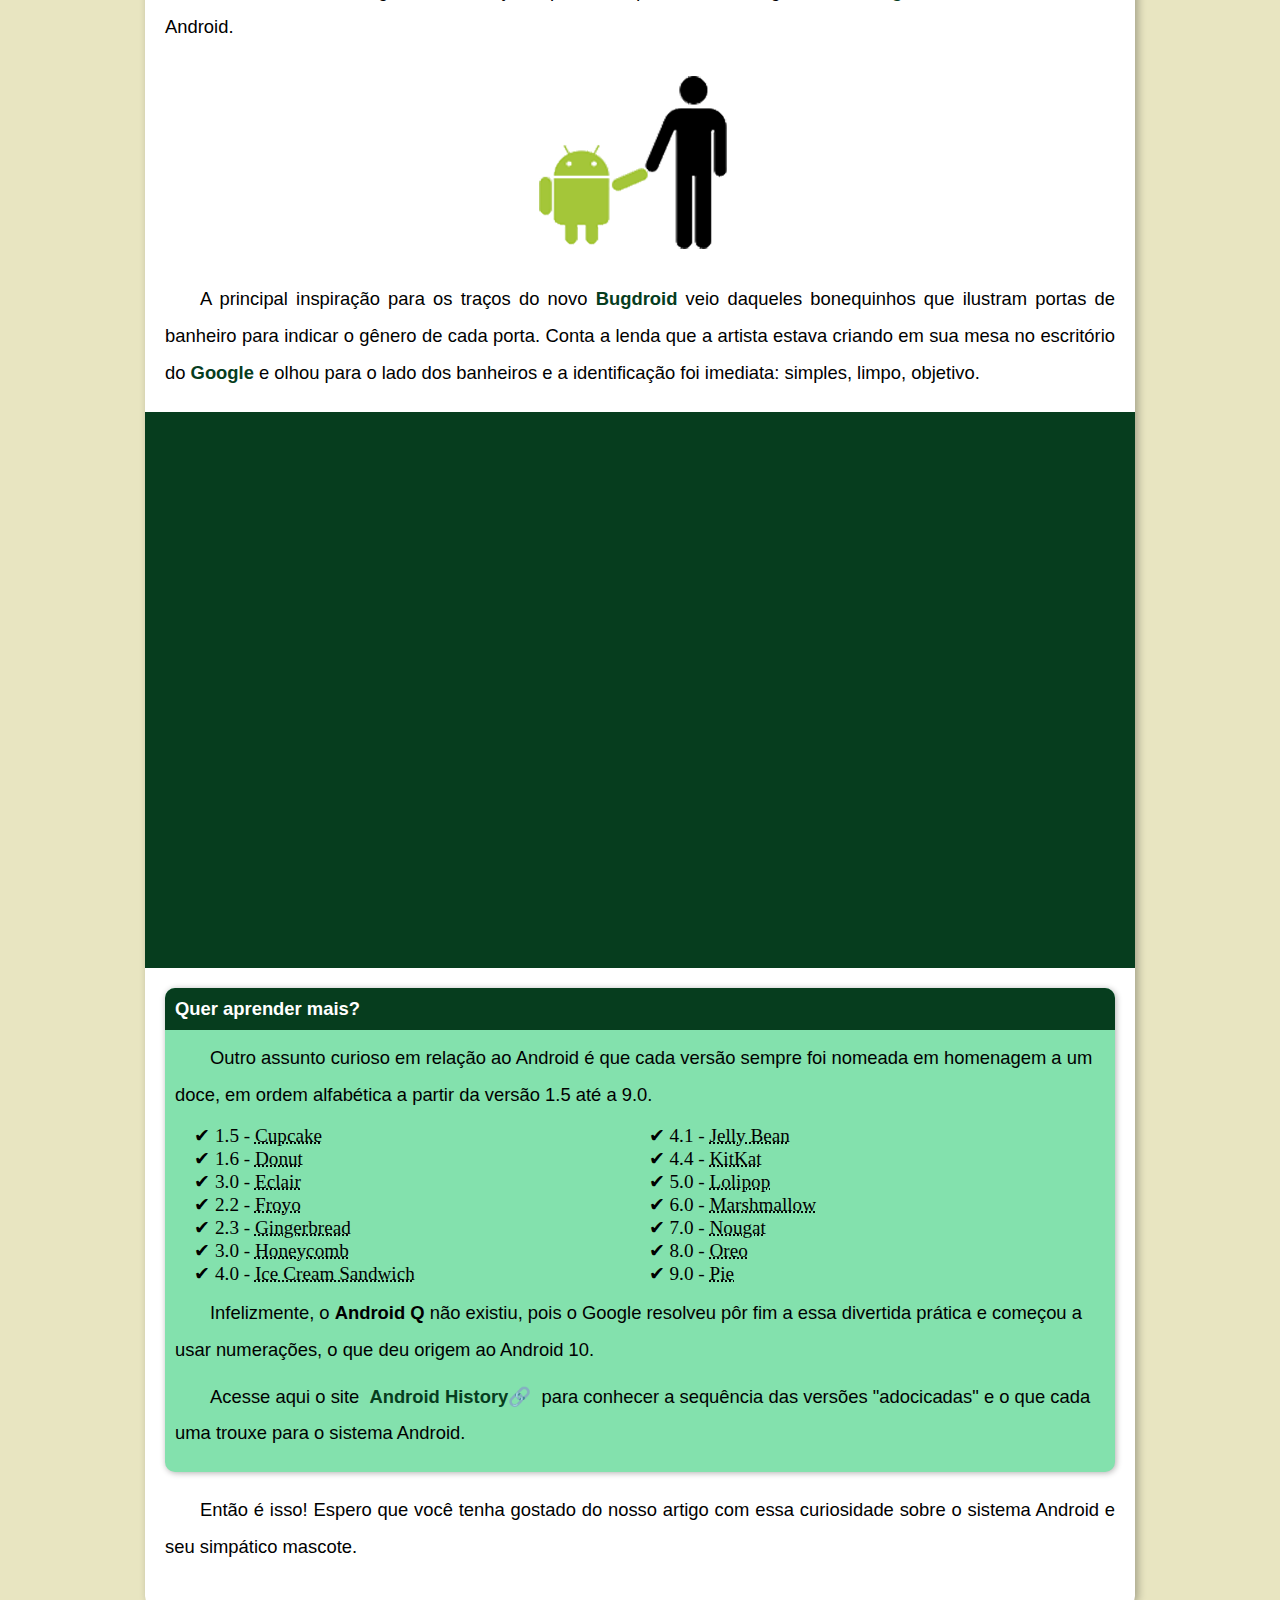
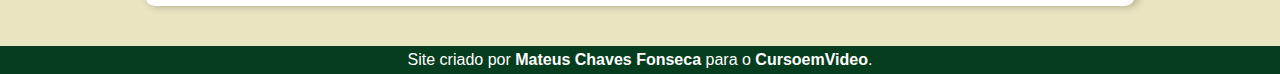
<file: exercicios/projeto-android/index.html>
<!DOCTYPE html>
<html lang="pt-br">
<head>
    <meta charset="UTF-8">
    <meta http-equiv="X-UA-Compatible" content="IE=edge">
    <meta name="viewport" content="width=device-width, initial-scale=1.0">
    <title>Como Surgiu o Mascote do Android por Mateus Chaves</title>
    <link rel="stylesheet" href="style.css">
    <link rel="shortcut icon" href="pacote-projeto-d010/imagens/favicon.ico" type="image/x-icon">
</head>
<body>
    <header>
        <h1>Curiosidades de Tecnologia</h1>
        <p>Tudo aquilo que você sempre quis saber sobre o mundo Tech, em um único lugar</p>
        <nav>
            <a href="#">Home</a>
            <a href="#">Notícias</a>
            <a href="#">Contato</a>
        </nav>
    </header>

    <main>
        <h1>História do Mascote do Android</h1>
        <p>Provavelmente você sabe que o sistema operacional <strong>Android</strong>, mantido pelo <strong>Google</strong> é um dos mais utilizados para dispositivos móveis em todo o mundo. Mas tavez você não saiba que o seu simpático mascote tem um nome e uma história muito curiosa? Pois acompanhe esse artigo para aprender muita coisa sobre esse robozinho.</p>
        <h2>A primeira versão</h2>
        <p>A primeira tentativa de criar um mascote surgiu em 2007 e veio de um desenvolvedor chamado <a href="https://androidcommunity.com/dan-morrill-shows-us-the-android-mascot-that-almost-was-20130103/" target="_blank" rel="external" class="externo">Dan Morrill</a>. Ele conta que abriu o <a href="https://inkscape.org/pt-br/" target="_blank" rel="external" class="externo">Inkscape</a> (software livre para vetorização de imagens) e criou sua própria versão de robô. O objetivo era apenas personificar o sistema apenas para a a sua equipe, não existia nenhuma solicitação da empresa para a criação de um mascote.</p>
        <picture>
            <source media="(max-width: 850px)" srcset="pacote-projeto-d010/imagens/dan-droids-pq.png" type="image/png">
            <img src="pacote-projeto-d010/imagens/dan-droids.png" alt="Dan-Droids" id="Dan-Droids">
        </picture>
        <p>Essa primeira versão bizarra até foi batizada em homenagem ao seu criador: seriam os Dandroids.</p>
        <h2>Surge um novo mascote</h2>
        <p>A ideia de ter um mascote foi amadurecendo e a missão foi passada para uma profissional da área. A ilustradora Russa <a href="https://www.irinablok.com/android" target="_blank" rel="external" class="externo">Irina Blok</a>, também funcionária do Google, ficou com a missão de representar o pequeno robô de uma maneira mais agradável.</p>
        <picture>
            <source media="(max-width: 850px)" srcset="pacote-projeto-d010/imagens/irina-blok-pq.jpg" type="image/jpeg">
            <img src="pacote-projeto-d010/imagens/irina-blok.jpg" alt="irina-blok" id="Irina-Blok">
        </picture>
        <p>A ideia principal da Irina era representar tudo graficamente com poucos traços e de forma mais chapada. O desenho também deveria gerar identificação rápida com quem o olha. Surgiu então o <strong>Bugdroid</strong>, o novo mascote do Android.</p>
        <img src="pacote-projeto-d010/imagens/bugdroid.png" alt="bugdroid" id="bugdroid">
        <p>A principal inspiração para os traços do novo <strong>Bugdroid</strong> veio daqueles bonequinhos que ilustram portas de banheiro para indicar o gênero de cada porta. Conta a lenda que a artista estava criando em sua mesa no escritório do <strong>Google</strong> e olhou para o lado dos banheiros e a identificação foi imediata: simples, limpo, objetivo.</p>

        <div id="caixa_do_video">
            <iframe width="560" height="315" src="https://www.youtube.com/embed/l2UDgpLz20M" title="YouTube video player" frameborder="0" allow="accelerometer; autoplay; clipboard-write; encrypted-media; gyroscope; picture-in-picture" allowfullscreen id="iframe_do_video"></iframe>
        </div>

        <aside>
            <h1>Quer aprender mais?</h1>
            <p>Outro assunto curioso em relação ao Android é que cada versão sempre foi nomeada em homenagem a um doce, em ordem alfabética a partir da versão 1.5 até a 9.0.</p>
            <ul>
                <li>1.5 - <abbr title="Bolo de Copo">Cupcake</abbr></li>
                <li>1.6 - <abbr title="Rosquinha">Donut</abbr></li>
                <li>3.0 - <abbr title="Bomba">Eclair</abbr></li>
                <li>2.2 - <abbr title="Iogurte Congelado">Froyo</abbr></li>
                <li>2.3 - <abbr title="Biscoite de Gengibre">Gingerbread</abbr></li>
                <li>3.0 - <abbr title="Favo de Mel">Honeycomb</abbr></li>
                <li>4.0 - <abbr title="Sanduíche de Sorvete">Ice Cream Sandwich</abbr></li>
                <li>4.1 - <abbr title="Jujuba">Jelly Bean</abbr></li>
                <li>4.4 - <abbr title="KitKat">KitKat</abbr></li>
                <li>5.0 - <abbr title="Pirulito">Lolipop</abbr></li>
                <li>6.0 - <abbr title="Marshmallow">Marshmallow</abbr></li>
                <li>7.0 - <abbr title="Torrone">Nougat</abbr></li>
                <li>8.0 - <abbr title="Oreo">Oreo</abbr></li>
                <li>9.0 - <abbr title="Torta">Pie</abbr></li>
            </ul>
            <p>Infelizmente, o <strong>Android Q</strong> não existiu, pois o Google resolveu pôr fim a essa divertida prática e começou a usar numerações, o que deu origem ao Android 10.</p>
            <p>Acesse aqui o site <a href="https://www.android.com/intl/en_uk/history/#/donut" target="_blank" rel="external" class="externo">Android History</a> para conhecer a sequência das versões "adocicadas" e o que cada uma trouxe para o sistema Android.</p>
        </aside>
        <p>Então é isso! Espero que você tenha gostado do nosso artigo com essa curiosidade sobre o sistema Android e seu simpático mascote.</p>
    </main>
            
    <footer><p>Site criado por <a href="">Mateus Chaves Fonseca</a> para o <a href="https://www.cursoemvideo.com/" target="_blank" rel="external">CursoemVideo</a>.</p></footer>
</body>
</html>
</file>
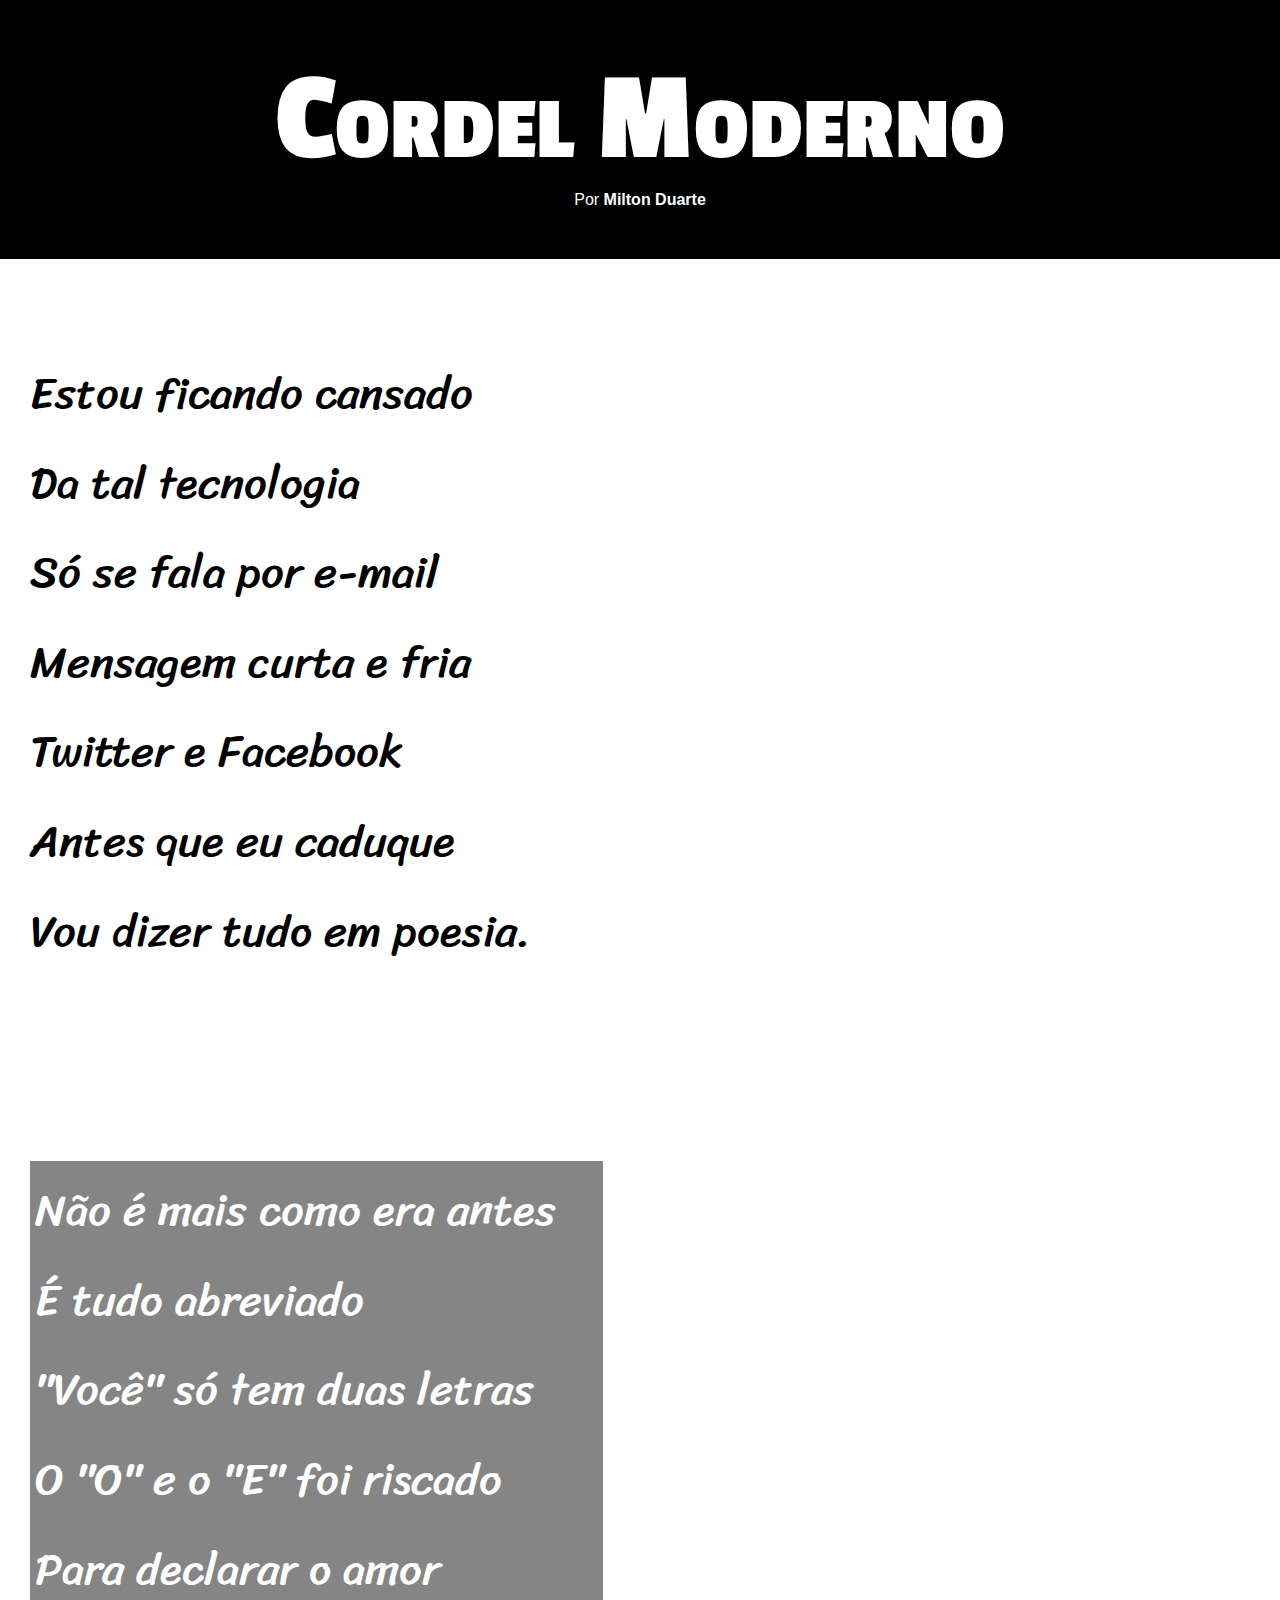
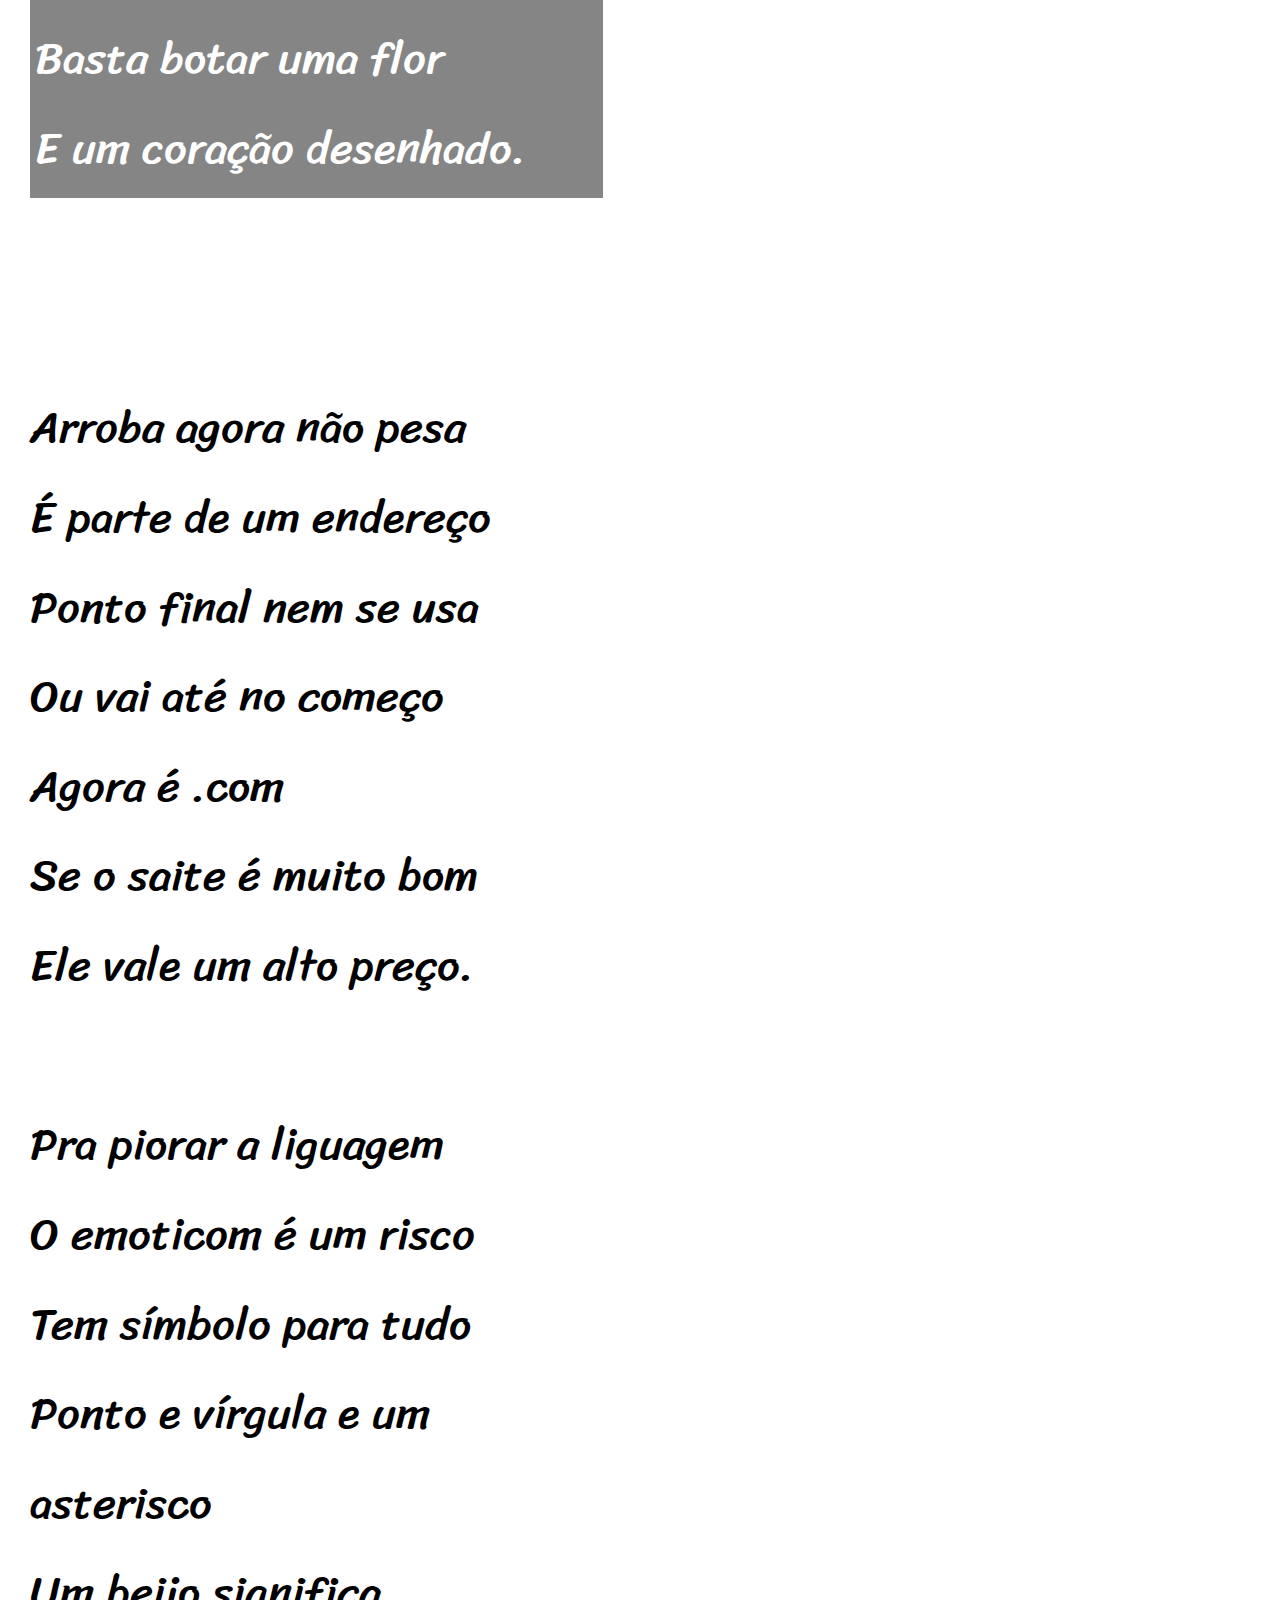
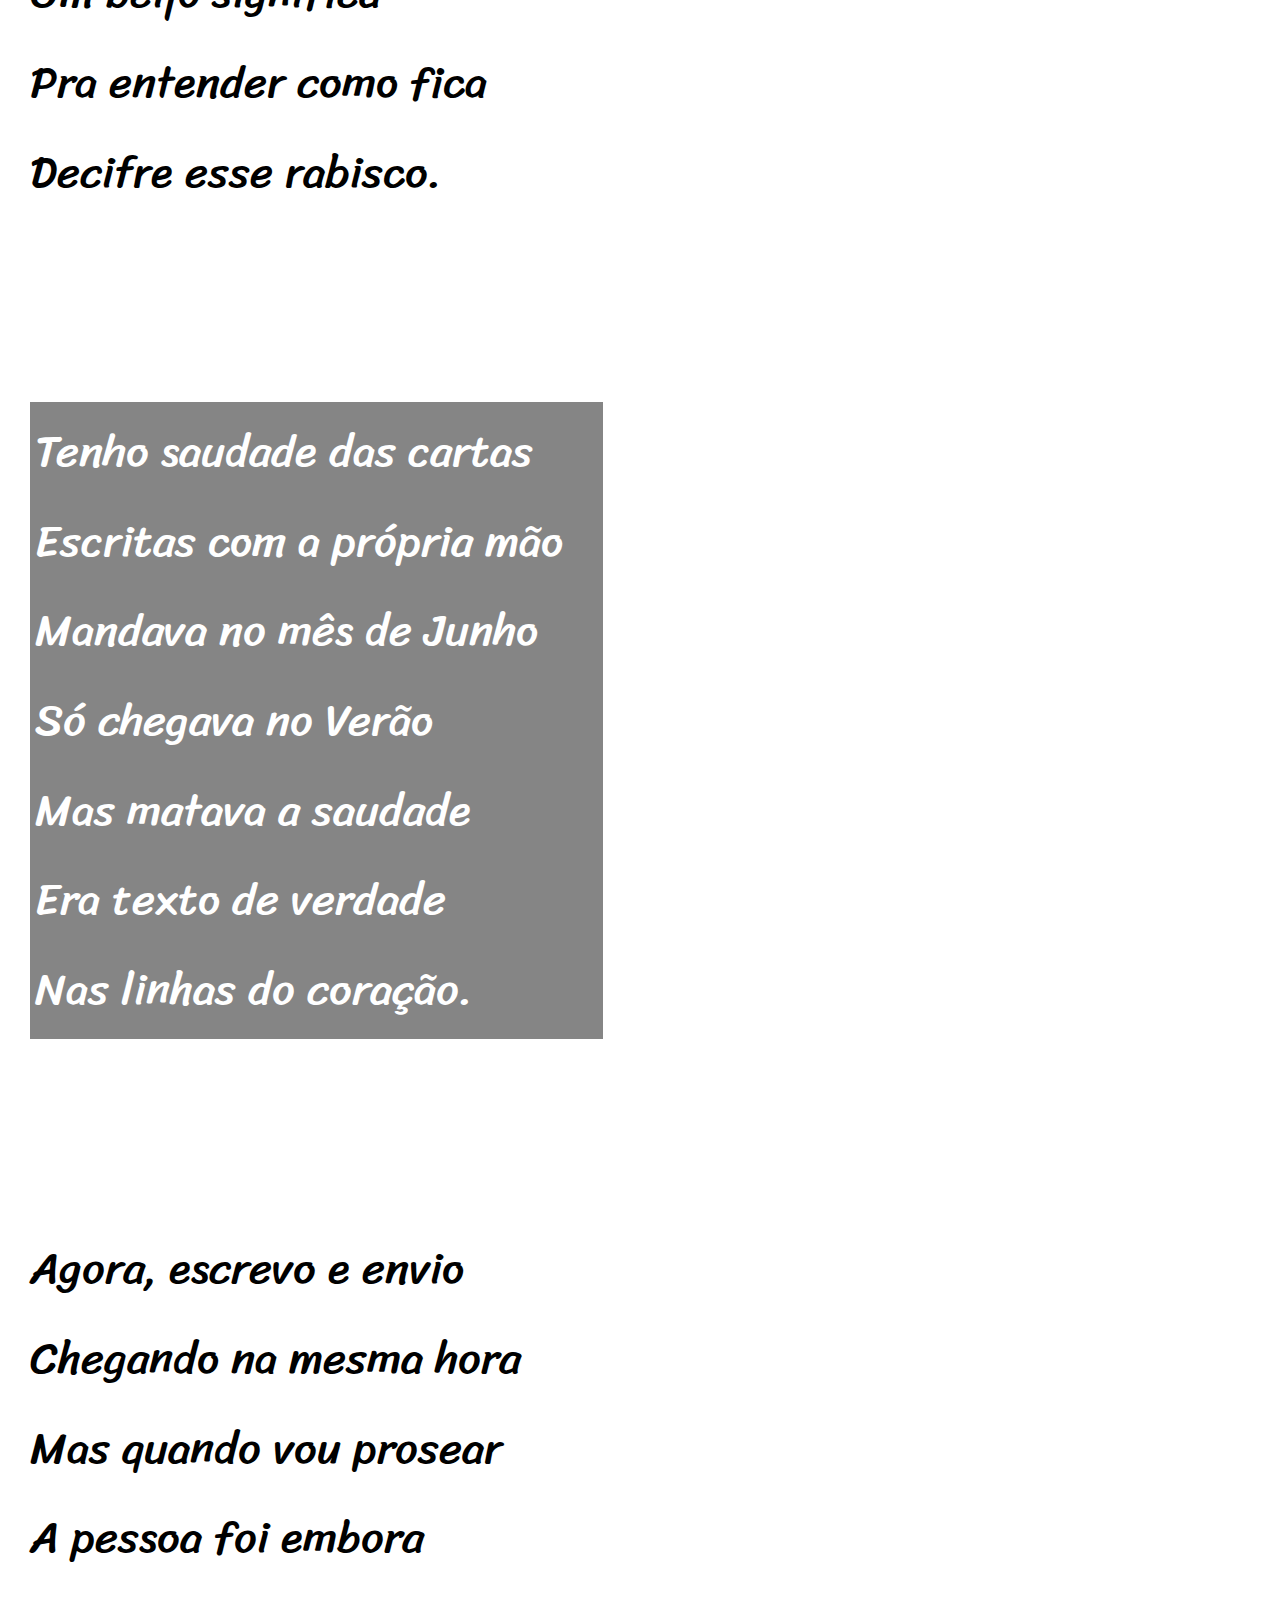
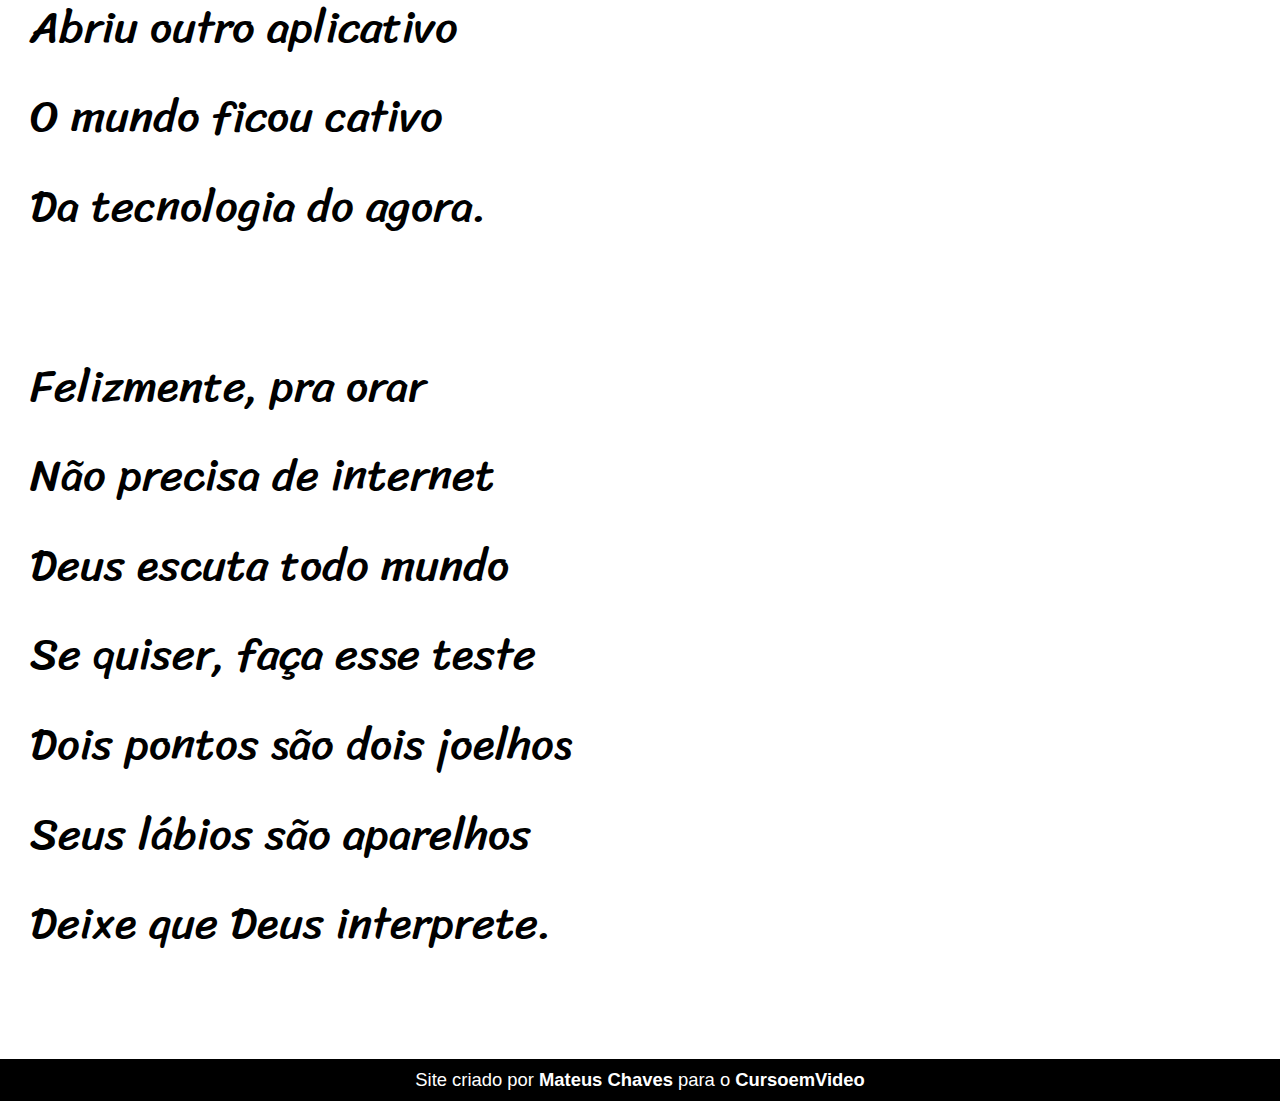
<file: exercicios/projeto-cordel/index.html>
<!DOCTYPE html>
<html lang="en">
<head>
    <meta charset="UTF-8">
    <meta http-equiv="X-UA-Compatible" content="IE=edge">
    <meta name="viewport" content="width=device-width, initial-scale=1.0">
    <title>Document</title>
    <link rel="stylesheet" href="style.css">
</head>
<body>
<header>
    <h1>Cordel Moderno</h1>
    <p>Por <a href="https://www.recantodasletras.com.br/poesias/3186743" target="_blank" rel="external">Milton Duarte</a></p>
</header>

<main>
    <section class="normal">
        <p>
            Estou ficando cansado <br>
            Da tal tecnologia <br>
            Só se fala por e-mail <br>
            Mensagem curta e fria <br>
            Twitter e Facebook <br>
            Antes que eu caduque <br>
            Vou dizer tudo em poesia.
        </p>
    </section>
    
    <section class="imagem" id="flor">
        <p>
            Não é mais como era antes <br>
            É tudo abreviado <br>
            "Você" só tem duas letras <br>
            O "O" e o "E" foi riscado <br>
            Para declarar o amor <br>
            Basta botar uma flor <br>
            E um coração desenhado.
        </p>
    </section> 
    
    <section class="normal">
        <p>
            Arroba agora não pesa <br>
            É parte de um endereço <br>
            Ponto final nem se usa <br>
            Ou vai até no começo <br>
            Agora é .com <br>
            Se o saite é muito bom <br>
            Ele vale um alto preço.
        </p>
    </section>
    
    <section class="normal">
        <p>
            Pra piorar a liguagem <br>
            O emoticom é um risco <br>
            Tem símbolo para tudo <br>
            Ponto e vírgula e um asterisco <br>
            Um beijo significa <br>
            Pra entender como fica <br>
            Decifre esse rabisco.
        </p>
    </section>
    
    <section class="imagem" id="livro">
        <p>
            Tenho saudade das cartas <br>
            Escritas com a própria mão <br>
            Mandava no mês de Junho <br>
            Só chegava no Verão <br>
            Mas matava a saudade <br>
            Era texto de verdade <br>
            Nas linhas do coração.
        </p>
    </section>
    
    <section class="normal">
        <p>
            Agora, escrevo e envio <br>
            Chegando na mesma hora <br>
            Mas quando vou prosear <br>
            A pessoa foi embora <br>
            Abriu outro aplicativo <br>
            O mundo ficou cativo <br>
            Da tecnologia do agora.
        </p>
    </section>
    
    <section class="normal">
        <p>
            Felizmente, pra orar <br>
            Não precisa de internet <br>
            Deus escuta todo mundo <br>
            Se quiser, faça esse teste <br>
            Dois pontos são dois joelhos <br>
            Seus lábios são aparelhos <br>
            Deixe que Deus interprete.
        </p>
    </section>
</main>
<footer>Site criado por <a href="#">Mateus Chaves</a> para o <a href="#">CursoemVideo</a></footer>
</body>
</html>
</file>
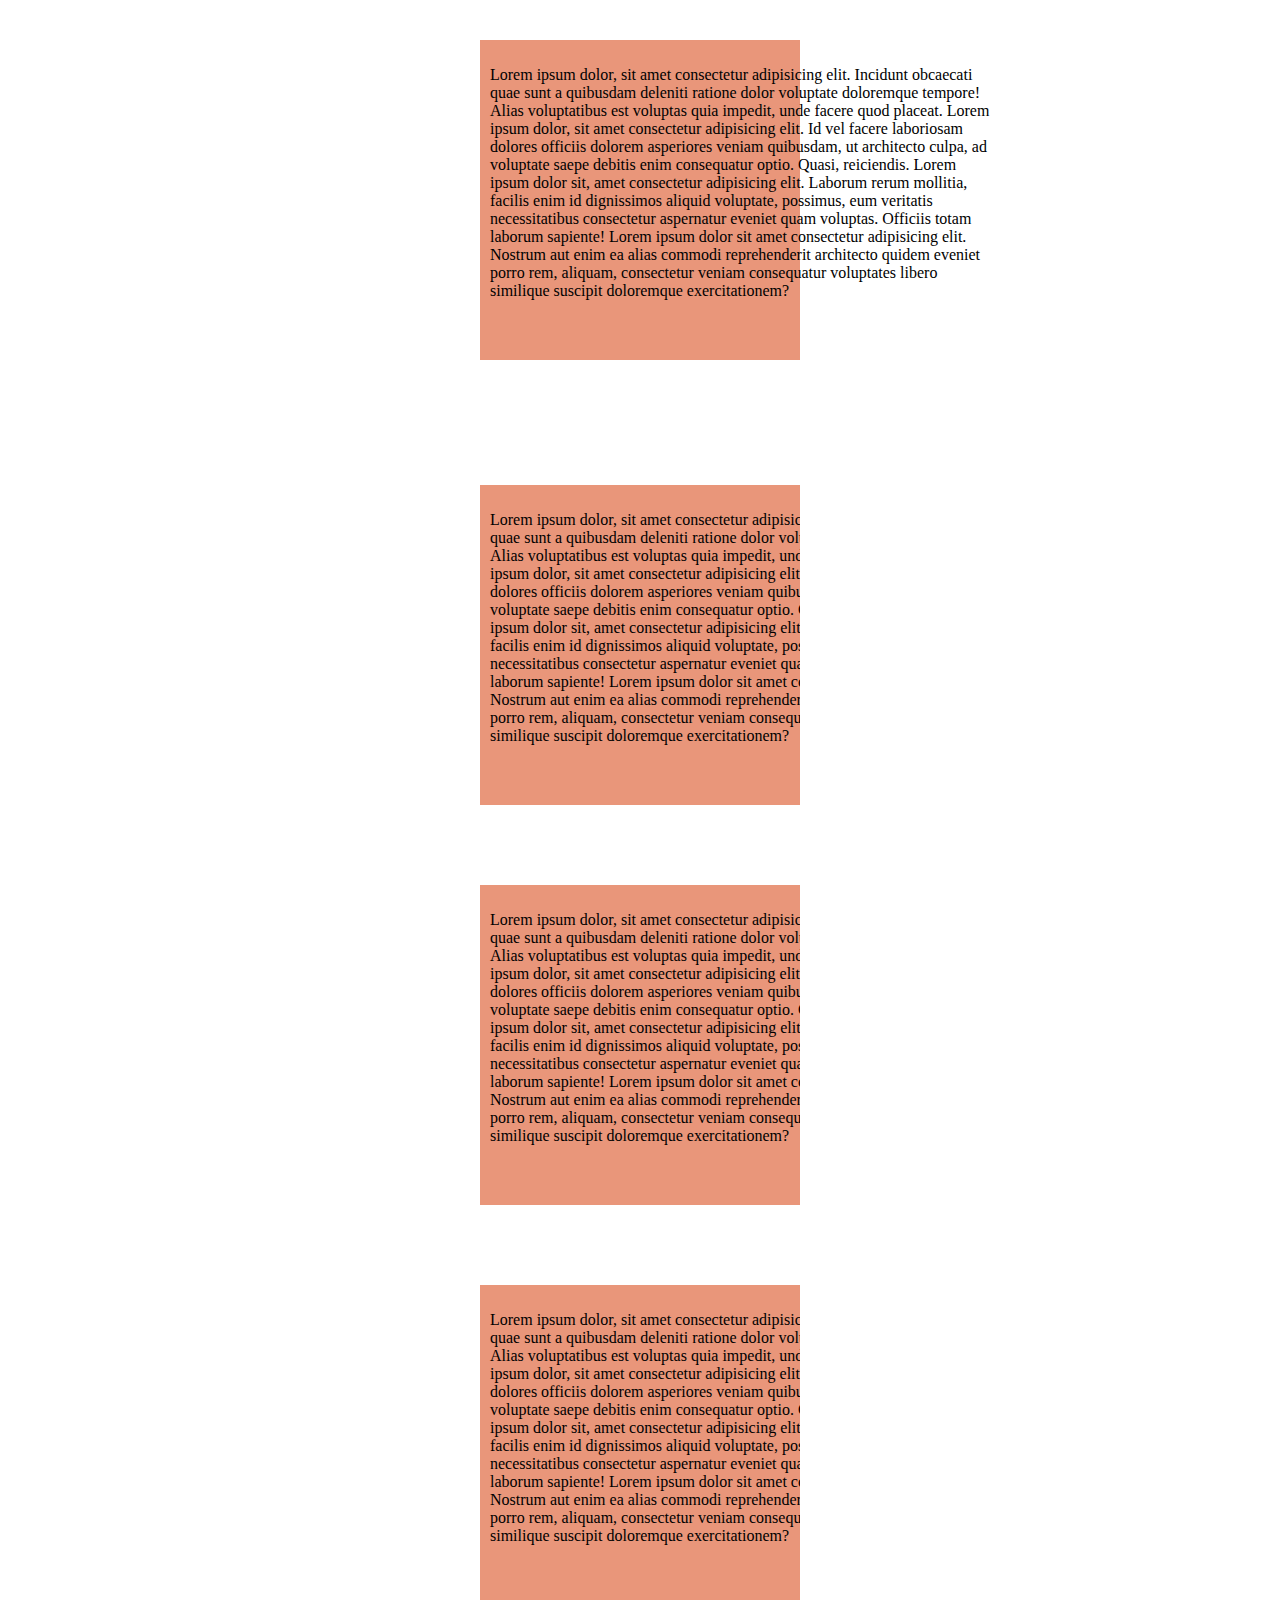
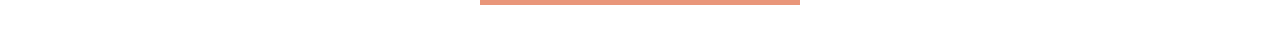
<file: exercicios/treino/index.html>
<!DOCTYPE html>
<html lang="pt-br">
<head>
    <meta charset="UTF-8">
    <meta http-equiv="X-UA-Compatible" content="IE=edge">
    <meta name="viewport" content="width=device-width, initial-scale=1.0">
    <link rel="stylesheet" href="style.css">
    <title>Treino</title>
</head>
<body>
    <div id="bloco1">
        <p>Lorem ipsum dolor, sit amet consectetur adipisicing elit. Incidunt obcaecati quae sunt a quibusdam deleniti ratione dolor voluptate doloremque tempore! Alias voluptatibus est voluptas quia impedit, unde facere quod placeat. Lorem ipsum dolor, sit amet consectetur adipisicing elit. Id vel facere laboriosam dolores officiis dolorem asperiores veniam quibusdam, ut architecto culpa, ad voluptate saepe debitis enim consequatur optio. Quasi, reiciendis. Lorem ipsum dolor sit, amet consectetur adipisicing elit. Laborum rerum mollitia, facilis enim id dignissimos aliquid voluptate, possimus, eum veritatis necessitatibus consectetur aspernatur eveniet quam voluptas. Officiis totam laborum sapiente! Lorem ipsum dolor sit amet consectetur adipisicing elit. Nostrum aut enim ea alias commodi reprehenderit architecto quidem eveniet porro rem, aliquam, consectetur veniam consequatur voluptates libero similique suscipit doloremque exercitationem?</p>
    </div>
    <div id="bloco2">
        <p>Lorem ipsum dolor, sit amet consectetur adipisicing elit. Incidunt obcaecati quae sunt a quibusdam deleniti ratione dolor voluptate doloremque tempore! Alias voluptatibus est voluptas quia impedit, unde facere quod placeat. Lorem ipsum dolor, sit amet consectetur adipisicing elit. Id vel facere laboriosam dolores officiis dolorem asperiores veniam quibusdam, ut architecto culpa, ad voluptate saepe debitis enim consequatur optio. Quasi, reiciendis. Lorem ipsum dolor sit, amet consectetur adipisicing elit. Laborum rerum mollitia, facilis enim id dignissimos aliquid voluptate, possimus, eum veritatis necessitatibus consectetur aspernatur eveniet quam voluptas. Officiis totam laborum sapiente! Lorem ipsum dolor sit amet consectetur adipisicing elit. Nostrum aut enim ea alias commodi reprehenderit architecto quidem eveniet porro rem, aliquam, consectetur veniam consequatur voluptates libero similique suscipit doloremque exercitationem?</p>
    </div>
    <div id="bloco3">
        <p>Lorem ipsum dolor, sit amet consectetur adipisicing elit. Incidunt obcaecati quae sunt a quibusdam deleniti ratione dolor voluptate doloremque tempore! Alias voluptatibus est voluptas quia impedit, unde facere quod placeat. Lorem ipsum dolor, sit amet consectetur adipisicing elit. Id vel facere laboriosam dolores officiis dolorem asperiores veniam quibusdam, ut architecto culpa, ad voluptate saepe debitis enim consequatur optio. Quasi, reiciendis. Lorem ipsum dolor sit, amet consectetur adipisicing elit. Laborum rerum mollitia, facilis enim id dignissimos aliquid voluptate, possimus, eum veritatis necessitatibus consectetur aspernatur eveniet quam voluptas. Officiis totam laborum sapiente! Lorem ipsum dolor sit amet consectetur adipisicing elit. Nostrum aut enim ea alias commodi reprehenderit architecto quidem eveniet porro rem, aliquam, consectetur veniam consequatur voluptates libero similique suscipit doloremque exercitationem?</p>
    </div>
    <div id="bloco4">
        <p>Lorem ipsum dolor, sit amet consectetur adipisicing elit. Incidunt obcaecati quae sunt a quibusdam deleniti ratione dolor voluptate doloremque tempore! Alias voluptatibus est voluptas quia impedit, unde facere quod placeat. Lorem ipsum dolor, sit amet consectetur adipisicing elit. Id vel facere laboriosam dolores officiis dolorem asperiores veniam quibusdam, ut architecto culpa, ad voluptate saepe debitis enim consequatur optio. Quasi, reiciendis. Lorem ipsum dolor sit, amet consectetur adipisicing elit. Laborum rerum mollitia, facilis enim id dignissimos aliquid voluptate, possimus, eum veritatis necessitatibus consectetur aspernatur eveniet quam voluptas. Officiis totam laborum sapiente! Lorem ipsum dolor sit amet consectetur adipisicing elit. Nostrum aut enim ea alias commodi reprehenderit architecto quidem eveniet porro rem, aliquam, consectetur veniam consequatur voluptates libero similique suscipit doloremque exercitationem?</p>
    </div>
    <!--
    <table>
        <colgroup>
            <col class="destacado" span="2">
            <col>
            <col class="vermelho">
            
        </colgroup>
        <caption>Cadastro</caption>
        <thead>
            <tr>
                <th>Nome</th>
                <th>Sexo</th>
                <th>Idade</th>
                <th>Profissão</th>
            </tr>
        </thead>
        <tbody>
            <tr>
                <td>Ana Maria</td>
                <td>F</td>
                <td>25</td>
                <td>Jornalista</td>
            </tr>
            <tr>
                <td>Cláudio</td>
                <td>M</td>
                <td>28</td>
                <td>Programador</td>
            </tr>
            <tr>
                <td>Gustavo</td>
                <td>M</td>
                <td>42</td>
                <td>Professor</td>
            </tr>
            <tr>
                <td>Hélio</td>
                <td>M</td>
                <td>19</td>
                <td>Vendedor</td>
            </tr>
            <tr>
                <td>Maria</td>
                <td>F</td>
                <td>39</td>
                <td>Médica</td>
            </tr>
            <tr>
                <td>Otávio</td>
                <td>M</td>
                <td>22</td>
                <td>Nutricionista</td>
            </tr>
        </tbody>
    </table>


    <table>
        <thead>
            <tr>
                <th rowspan="2" scope="col">Área</th>
                <th rowspan="2" scope="col">Disciplinas</th>
                <th colspan="2" scope="colgroup">Notas</th>
                <th rowspan="2" scope="col">Média</th>
            </tr>
            <tr>
                <th scope="col">Nota 1</th>
                <th scope="col">Nota 2</th>
            </tr>
        </thead>
        <tbody>
            <tr>
                <th rowspan="4" scope="rowgroup">Exatas</th>
                <td>Matemática</td>
                <td>9</td>
                <td>10</td>
                <td>9.5</td>
            </tr>
            <tr>
                <td>Física</td>
                <td>10</td>
                <td>10</td>
                <td>10</td>
            </tr>
            <tr>
                <td>Química</td>
                <td>9</td>
                <td>8</td>
                <td>8.5</td>
            </tr>
            <tr>
                <td>Biologia</td>
                <td>8.5</td>
                <td>10</td>
                <td>9.2</td>
            </tr>
            <tr class="media">
                <th colspan="4" scope="row">Média de Exatas</th>
                <td>9.3</td>
            </tr>
            <tr>
                <th rowspan="2">Humanas</th>
                <td>História</td>
                <td>5</td>
                <td>9</td>
                <td>7</td>
            </tr>
            <tr>
                <td>Geografia</td>
                <td>8</td>
                <td>9</td>
                <td>8.5</td>
            </tr>
            <tr class="media">
                <th colspan="4" scope="row">Média de Humanas</th>
                <td>7,7</td>
            </tr>
        </tbody>
    </table>-->
    
</body>
</html>
</file>
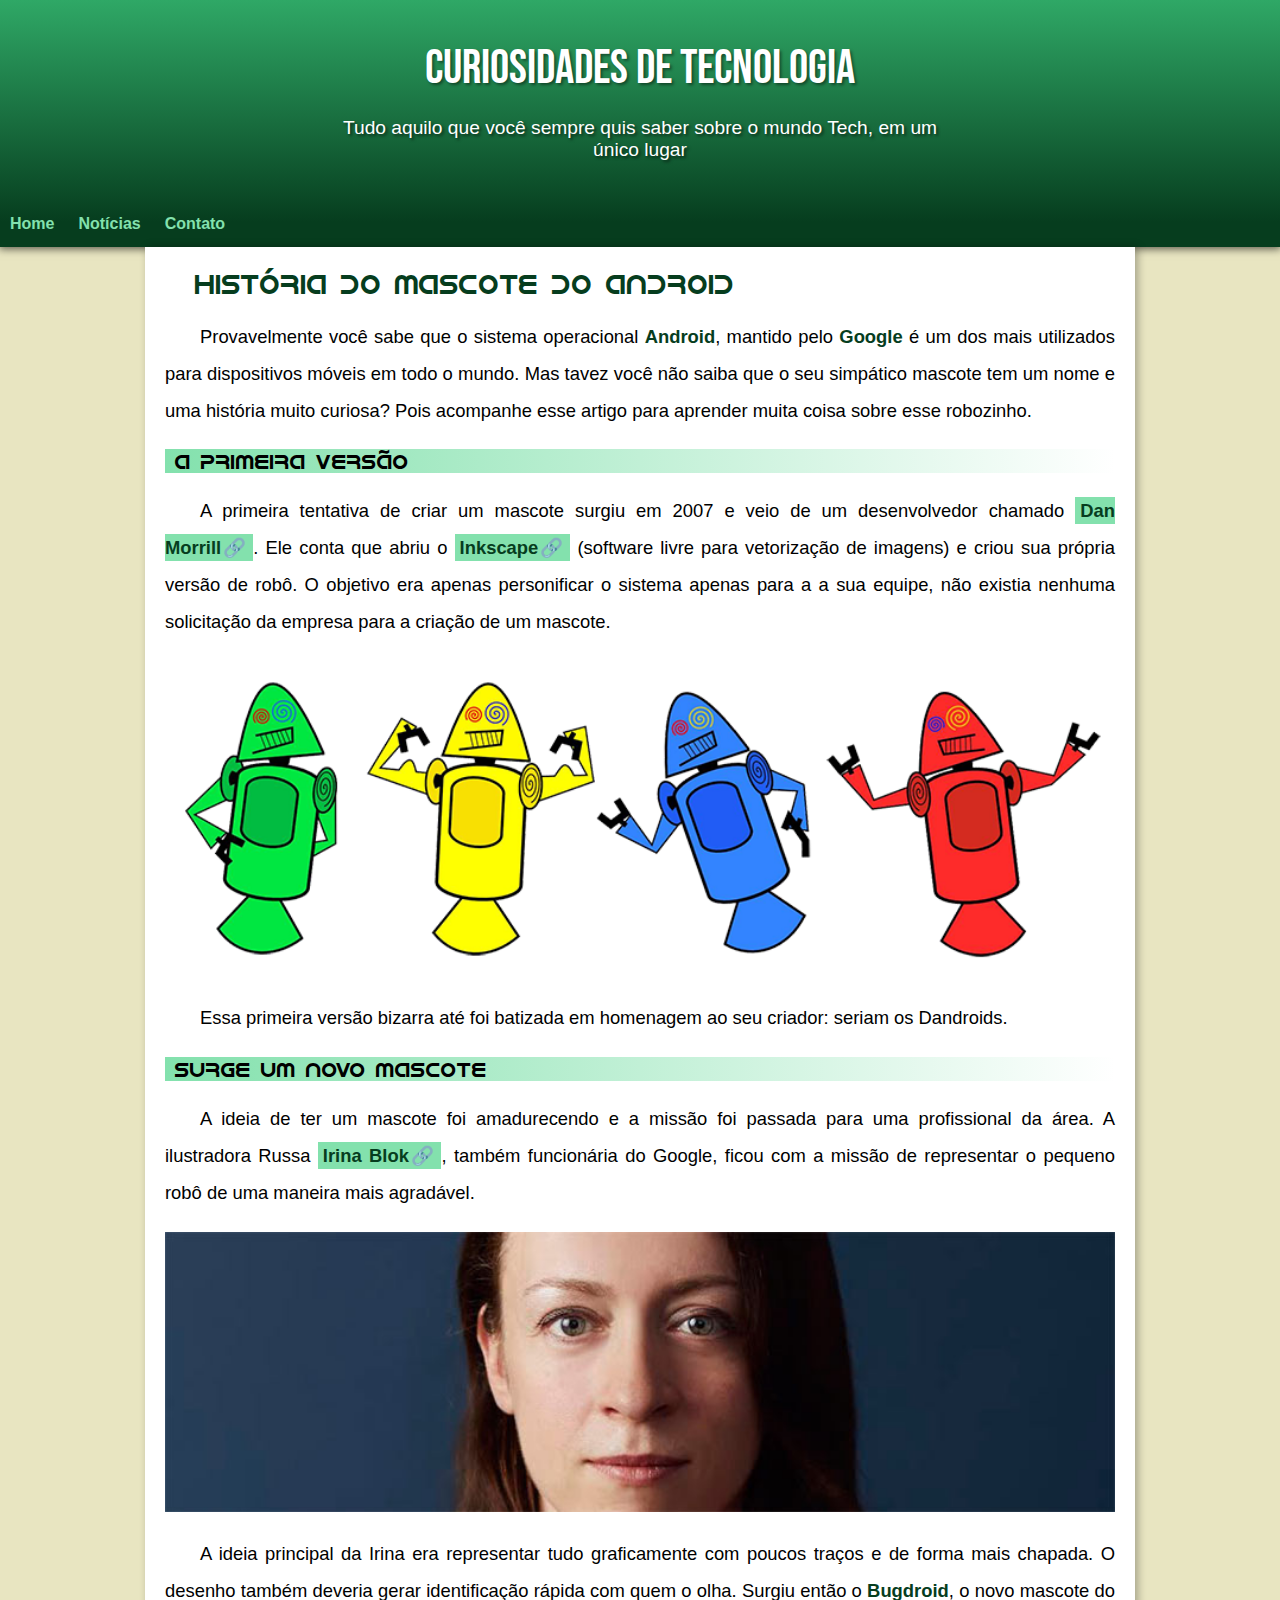
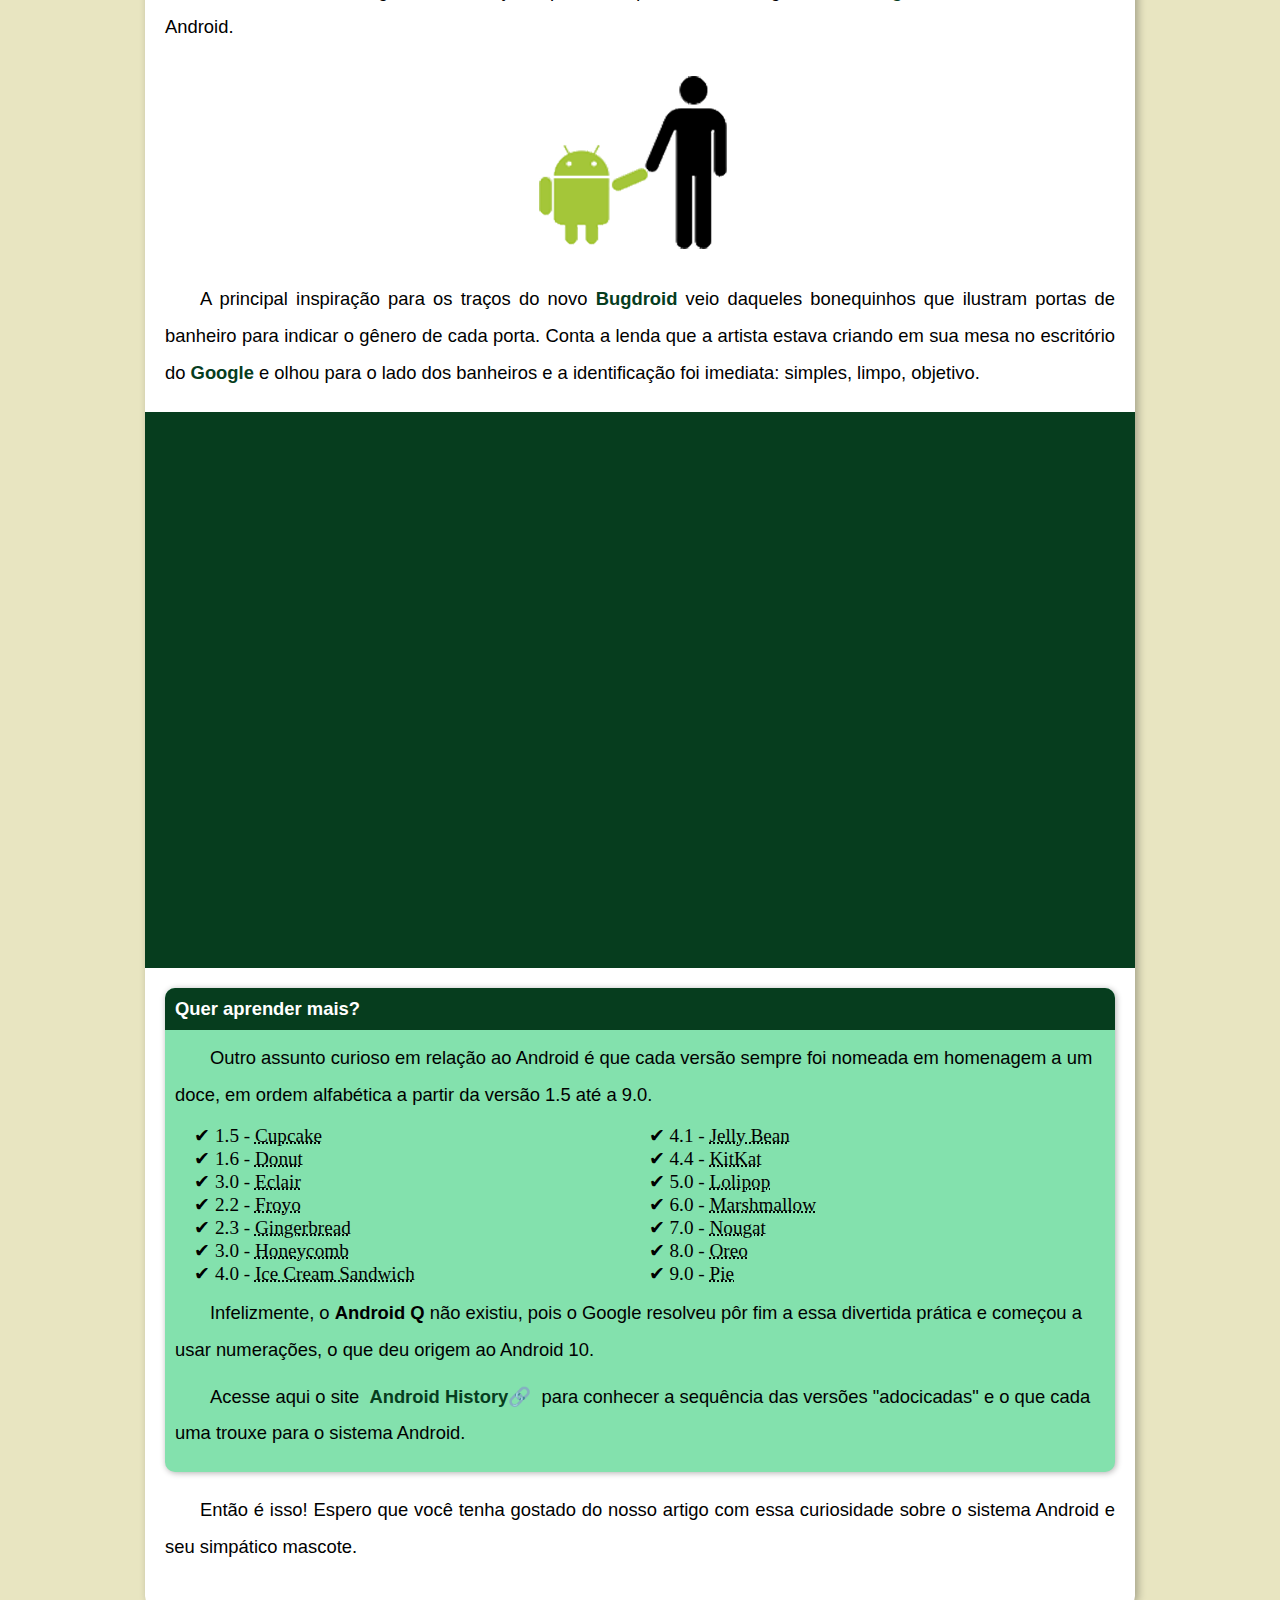
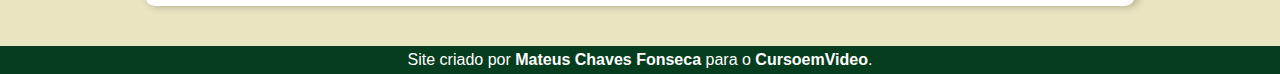
<file: exercicios/treino_android/index.html>
<!DOCTYPE html>
<html lang="en">
<head>
    <meta charset="UTF-8">
    <meta http-equiv="X-UA-Compatible" content="IE=edge">
    <meta name="viewport" content="width=device-width, initial-scale=1.0">
    <title>Como Surgiu o Mascote do Android por Mateus Chaves</title>
    <link rel="stylesheet" href="style.css">
    <link rel="shortcut icon" href="pacote-projeto-d010/imagens/favicon.ico" type="image/x-icon">
</head>
<body>
    <header>
        <h1>Curiosidades de Tecnologia</h1>
        <p>Tudo aquilo que você sempre quis saber sobre o mundo Tech, em um único lugar</p>
        <nav>
            <a href="#">Home</a>
            <a href="#">Notícias</a>
            <a href="#">Contato</a>
        </nav>
    </header>

    <main>
        <h1>História do Mascote do Android</h1>
        <p>Provavelmente você sabe que o sistema operacional <strong>Android</strong>, mantido pelo <strong>Google</strong> é um dos mais utilizados para dispositivos móveis em todo o mundo. Mas tavez você não saiba que o seu simpático mascote tem um nome e uma história muito curiosa? Pois acompanhe esse artigo para aprender muita coisa sobre esse robozinho.</p>
        <h2>A primeira versão</h2>
        <p>A primeira tentativa de criar um mascote surgiu em 2007 e veio de um desenvolvedor chamado <a href="https://androidcommunity.com/dan-morrill-shows-us-the-android-mascot-that-almost-was-20130103/" target="_blank" rel="external" class="externo">Dan Morrill</a>. Ele conta que abriu o <a href="https://inkscape.org/pt-br/" target="_blank" rel="external" class="externo">Inkscape</a> (software livre para vetorização de imagens) e criou sua própria versão de robô. O objetivo era apenas personificar o sistema apenas para a a sua equipe, não existia nenhuma solicitação da empresa para a criação de um mascote.</p>
        <picture>
            <source media="(max-width: 850px)" srcset="pacote-projeto-d010/imagens/dan-droids-pq.png" type="image/png">
            <img src="pacote-projeto-d010/imagens/dan-droids.png" alt="Dan-Droids" id="Dan-Droids">
        </picture>
        <p>Essa primeira versão bizarra até foi batizada em homenagem ao seu criador: seriam os Dandroids.</p>
        <h2>Surge um novo mascote</h2>
        <p>A ideia de ter um mascote foi amadurecendo e a missão foi passada para uma profissional da área. A ilustradora Russa <a href="https://www.irinablok.com/android" target="_blank" rel="external" class="externo">Irina Blok</a>, também funcionária do Google, ficou com a missão de representar o pequeno robô de uma maneira mais agradável.</p>
        <picture>
            <source media="(max-width: 850px)" srcset="pacote-projeto-d010/imagens/irina-blok-pq.jpg" type="image/jpeg">
            <img src="pacote-projeto-d010/imagens/irina-blok.jpg" alt="irina-blok" id="Irina-Blok">
        </picture>
        <p>A ideia principal da Irina era representar tudo graficamente com poucos traços e de forma mais chapada. O desenho também deveria gerar identificação rápida com quem o olha. Surgiu então o <strong>Bugdroid</strong>, o novo mascote do Android.</p>
        <img src="pacote-projeto-d010/imagens/bugdroid.png" alt="bugdroid" id="bugdroid">
        <p>A principal inspiração para os traços do novo <strong>Bugdroid</strong> veio daqueles bonequinhos que ilustram portas de banheiro para indicar o gênero de cada porta. Conta a lenda que a artista estava criando em sua mesa no escritório do <strong>Google</strong> e olhou para o lado dos banheiros e a identificação foi imediata: simples, limpo, objetivo.</p>

        <div id="caixa_do_video">
            <iframe width="560" height="315" src="https://www.youtube.com/embed/l2UDgpLz20M" title="YouTube video player" frameborder="0" allow="accelerometer; autoplay; clipboard-write; encrypted-media; gyroscope; picture-in-picture" allowfullscreen id="iframe_do_video"></iframe>
        </div>

        <aside>
            <h1>Quer aprender mais?</h1>
            <p>Outro assunto curioso em relação ao Android é que cada versão sempre foi nomeada em homenagem a um doce, em ordem alfabética a partir da versão 1.5 até a 9.0.</p>
            <ul>
                <li>1.5 - <abbr title="Bolo de Copo">Cupcake</abbr></li>
                <li>1.6 - <abbr title="Rosquinha">Donut</abbr></li>
                <li>3.0 - <abbr title="Bomba">Eclair</abbr></li>
                <li>2.2 - <abbr title="Iogurte Congelado">Froyo</abbr></li>
                <li>2.3 - <abbr title="Biscoite de Gengibre">Gingerbread</abbr></li>
                <li>3.0 - <abbr title="Favo de Mel">Honeycomb</abbr></li>
                <li>4.0 - <abbr title="Sanduíche de Sorvete">Ice Cream Sandwich</abbr></li>
                <li>4.1 - <abbr title="Jujuba">Jelly Bean</abbr></li>
                <li>4.4 - <abbr title="KitKat">KitKat</abbr></li>
                <li>5.0 - <abbr title="Pirulito">Lolipop</abbr></li>
                <li>6.0 - <abbr title="Marshmallow">Marshmallow</abbr></li>
                <li>7.0 - <abbr title="Torrone">Nougat</abbr></li>
                <li>8.0 - <abbr title="Oreo">Oreo</abbr></li>
                <li>9.0 - <abbr title="Torta">Pie</abbr></li>
            </ul>
            <p>Infelizmente, o <strong>Android Q</strong> não existiu, pois o Google resolveu pôr fim a essa divertida prática e começou a usar numerações, o que deu origem ao Android 10.</p>
            <p>Acesse aqui o site <a href="https://www.android.com/intl/en_uk/history/#/donut" target="_blank" rel="external" class="externo">Android History</a> para conhecer a sequência das versões "adocicadas" e o que cada uma trouxe para o sistema Android.</p>
        </aside>
        <p>Então é isso! Espero que você tenha gostado do nosso artigo com essa curiosidade sobre o sistema Android e seu simpático mascote.</p>
    </main>
            
    <footer><p>Site criado por <a href="">Mateus Chaves Fonseca</a> para o <a href="https://www.cursoemvideo.com/" target="_blank" rel="external">CursoemVideo</a>.</p></footer>
</body>
</html>
</file>
<file: exercicios/modulo1/style.css>
@charset "UTF-8";

@import url('https://fonts.googleapis.com/css2?family=Caveat:wght@600&display=swap'); 

body {
    background-color:rgb(42, 117, 255);
    font: normal italic 1.5em arial;
}
a {
    color:rgba(255, 255, 255, 0.733)
}
h1 {
    font-family: Caveat;
    font-size:  2.5em;
}
h2 {
    font-family: Caveat;
    font-size: 2em;
}
h3 {
    font-family: Caveat;
    font-size: 1.5em;
}
</file>
<file: exercicios/modulo2_parte1/style.css>
@import url('https://fonts.googleapis.com/css2?family=Caveat:wght@600&display=swap'); 

body {
    background-color:blueviolet;
    font-family: Arial, Helvetica, sans-serif;
    padding: 10px;
}
a {
    color: rgb(221, 221, 20);
}
p {
    font-size: 1.5em;
    text-align: justify;
}
ul,ol {
    font-size: 1.4em;
}
h1 {
    font-size: 3em;
    font-family: Caveat;
    text-align: center;
}
h2 {
    font-size: 2.5em;
    font-family: Caveat;
    text-align: center;
}
h3 {
    font-size: 2.3em;
    font-family: Caveat;
    text-align: center;
}
.imagem_centro {
    display: block;
    margin: auto;
}
#anatomia_caixas {
    min-width: 500px;
    max-width: 600px;
}
#estilos_de_borda {
    width: 85%;
    max-width: 669px;
}
a.link_interno {
    background-color: gold;
    color: black;
    text-decoration: none;
    display: block;
    width: 350px;
    height: 100px;
    margin: auto;
    font-size: 1.2em;
    text-align: center;
    line-height: 100px;
    margin-bottom: 40px;
    border-radius: 10px;
}
</file>
<file: exercicios/modulo3/style.css>
@charset "utf-8";
@import url('https://fonts.googleapis.com/css2?family=Caveat:wght@600&display=swap'); 

body {
    background-color: rgb(10, 233, 233);
    font: normal italic 1.5em Arial, Helvetica, sans-serif;
}
h1,h2,h3 {
    font-family: Caveat;
}
h1 {
    font-size: 2.5em;
}
h2 {
    font-size: 2.0em;
}
h3 {
    font-size: 1.5em;
}
a {
    color: rgb(250, 24, 8);
}
h1.recado {
    background-color: black;
    color: white;
}
</file>
<file: exercicios/projeto-android/style.css>
@charset "utf8";

@import url('https://fonts.googleapis.com/css2?family=Bebas+Neue&display=swap');

@font-face {
    font-family: "Android";
    src: url("pacote-projeto-d010/fontes/idroid.otf") format('opentype');
}
@font-face {
    font-family: 'Bebas';
    src: url("pacote-projeto-d010/fontes/BebasNeue-Regular.ttf") format("Truetype");
}
:root {
    --cor1: #c5ebd6;
    --cor2: #83e1ad;
    --cor3: #3ddc84;
    --cor4: #2fa866;
    --cor5: #063d1e;
    --cor-fundo: #E8E5C1;

    --fonte-padrao: Arial, Verdana, Helvetica, sans-serif;
    --fonte-destaque:'Bebas Neue', 'cursive'; 
    --fonte-android: 'Android', 'cursive';
}
* {
    margin: 0px;
}
body {
    background-color: var(--cor-fundo);
}
header {
    background-image: linear-gradient(0deg, var(--cor5) 10%, var(--cor4));
    min-height: 247px;
    max-height: 335px;
    box-shadow: 0px 1px 8px 1px #00000099;
}
header > h1 {
    color: white;
    font-family: var(--fonte-destaque);
    font-weight: 500;
    font-size: 3em;
    text-align: center;
    padding: 40px 0px 20px 0px;
    text-shadow: 2px 2px 3px rgba(0, 0, 0, 0.43);
}
header > p {
    color: white;
    font-family: var(--fonte-padrao);
    font-size: 1.2em;
    text-align: center;
    margin: auto;
    padding: 0px 0px 30px 0px;
    max-width: 600px;
    min-width: 300px;
    text-shadow: 2px 2px 3px rgba(0, 0, 0, 0.575);
}
header > nav {
    padding: 16.3px 0px 0px 0px;
    line-height: 34.5px;
}
header > nav > a {
    color: var(--cor2);
    font-weight: bold;
    text-decoration: none;
    padding: 10px;
    border-radius: 3px;
    transition-duration: 0.5s;
    font-family: var(--fonte-padrao);
}
header > nav > a:hover {
    background-color: var(--cor3);
    color: var(--cor5);
    transition-duration: 0.5s;
}
main {
    background-color: white;
    margin: 0px auto 40px auto;
    padding: 20px;
    box-shadow: 3px 0px 9px 0px rgba(0, 0, 0, 0.295);
    border-radius: 0px 0px 10px 10px;
    max-width: 950px;
    min-width: 250px;
}
main > h1 {
    color: var(--cor5);
    font-family: var(--fonte-android);
    font-weight: 400;
    font-size: 1.7em;
    padding: 20px auto;
    text-align: center;
    min-width: 350px;
    max-width: 600px;
}
main > h2 {
    font-family: var(--fonte-android);
    font-weight: 400;
    font-size: 1.3em;
    background-image: linear-gradient(90deg, var(--cor2), transparent);
    text-indent: 10px;
}
main > p {
    font-size: 1.15em;
    font-family: var(--fonte-padrao);
    line-height: 2em;
    text-indent: 35px;
    text-align: justify;
    margin: 20px 0px;
}
main > p > strong {
    color: var(--cor5);
}
a.externo {
    background-color: var(--cor2);
    color: var(--cor5);
    text-decoration: none;
    padding: 3px 5px;
    font-weight: bold;
}
a.externo::after {
    content: "\1F517";
}
a.externo:hover {
    text-decoration: underline;
}
img#Irina-Blok {
    width: 100%;
}
img#Dan-Droids {
    width: 100%;
}
img#bugdroid {
    display: block;
    margin: auto;
}
div#caixa_do_video {
    background-color: var(--cor5);
    margin: 20px -20px;
    position: relative;
    padding: 0px 0px 58.6% 0px;
}
iframe#iframe_do_video {
    position: absolute;
    width: 90%;
    height: 90%;
    top: 5%;
    left: 5%;
}
aside {
    background-color: var(--cor2);
    border-radius: 10px;
    padding: 10px;
    box-shadow: 1px 1px 6px 0px rgba(0, 0, 0, 0.315);
}
aside > h1 {
    background-color: var(--cor5);
    color: white;
    font-family: var(--fonte-padrao);
    font-size: 1.15em;
    border-radius: 10px 10px 0px 0px;
    padding: 10px;
    margin: -10px;
    margin-bottom: 10px;
}
aside > p {
    font-family: var(--fonte-padrao);
    font-size: 1.15em;
    text-indent: 35px;
    margin: 10px 0px;
    line-height: 2em;
}
aside > ul {
    font-size: 1.2em;
    columns: 2;
    list-style-type: "\2714\0020";
}
footer {
    background-color: var(--cor5);
    color: white;
    font-family: var(--fonte-padrao);
    text-align: center;
    padding: 5px;
}
footer > p > a {
    color: white;
    font-weight: bold;
    text-decoration: none;
}
footer > p > a:hover {
    color: var(--cor2);
    text-decoration: underline;
}
</file>
<file: exercicios/projeto-cordel/style.css>
@import url('https://fonts.googleapis.com/css2?family=Sriracha&display=swap');

@import url('https://fonts.googleapis.com/css2?family=Passion+One:wght@400;700;900&display=swap');
* {
    margin: 0px;
}
:root {
    --fonte1: Verdana, Geneva, Tahoma, sans-serif;
    --fonte2: 'Passion One', cursive;
    --fonte3: 'Sriracha', cursive;
}
header {
    background-color: black;
    color: white;
    text-align: center;
}
header > h1 {
    font-size: 10vw;
    font-family: var(--fonte2);
    font-weight: bolder;
    font-variant: small-caps;
    padding: 50px 0px 0px 0px;
}
header > p {
    font-family: var(--fonte1);
    padding: 0px 0px 50px 0px;
}
header > p > a {
    text-decoration: none;
    color: white;
    font-weight: bold;
}
header > p > a:hover {
    text-decoration: underline;
}
section.normal > p {
    font-size: 3.5vw;
    width: 44vw;
    font-family: var(--fonte3);
    margin: 10vh 30px;
    line-height: 2em;
}
section.imagem > p {
    font-size: 3.5vw;
    width: 44vw;
    font-family: var(--fonte3);
    margin: 10vh 30px;
    line-height: 2em;
    background-color: rgba(0, 0, 0, 0.479);
    color: white;
    padding: 5px;
}
section.imagem#flor {
    padding: 5px 0px;
    background-image: url('imagens/background001.jpg');
    background-attachment: fixed;
    background-size: cover;
    background-repeat: no-repeat;
    background-position: center center;
}
section.imagem#livro {
    padding: 5px 0px;
    background-image: url('imagens/background002.jpg');
    background-attachment: fixed;
    background-size: cover;
    background-repeat: no-repeat;
    background-position: center center;
}
footer {
    font-family: Arial, Helvetica, sans-serif;
    font-size: 1.15em;
    background-color: black;
    color: white;
    padding: 10px;
    text-align: center;
}
footer > a {
    font-weight: bold;
    color: white;
    text-decoration: none;
}
footer> a:hover {
    text-decoration: underline; 
}
</file>
<file: exercicios/treino/style.css>
div#bloco1 {
    background-color: darksalmon;
    padding: 10px;
    width: 300px;
    height: 300px;
    overflow: visible;
    margin: 40px auto;
}
div#bloco1 > p {
    width: 500px;
}
div#bloco2 {
    background-color: darksalmon;
    padding: 10px;
    width: 300px;
    height: 300px;
    overflow: scroll;
    margin: 125px auto 40px auto;
}
div#bloco2 > p {
    width: 500px;
}
div#bloco3 {
    background-color: darksalmon;
    padding: 10px;
    width: 300px;
    height: 300px;
    overflow: hidden;
    margin: 80px auto 40px auto;
}
div#bloco3 > p {
    width: 500px;
}
div#bloco4 {
    background-color: darksalmon;
    padding: 10px;
    width: 300px;
    height: 300px;
    overflow: auto;
    margin: 80px auto 40px auto;
}
div#bloco4 > p {
    width: 500px;
}
</file>
<file: exercicios/treino_android/style.css>
@charset "utf8";

@import url('https://fonts.googleapis.com/css2?family=Bebas+Neue&display=swap');

@font-face {
    font-family: "Android";
    src: url("pacote-projeto-d010/fontes/idroid.otf") format('opentype');
}
@font-face {
    font-family: 'Bebas';
    src: url("pacote-projeto-d010/fontes/BebasNeue-Regular.ttf") format("Truetype");
}
:root {
    --cor1: #c5ebd6;
    --cor2: #83e1ad;
    --cor3: #3ddc84;
    --cor4: #2fa866;
    --cor5: #063d1e;
    --cor-fundo: #E8E5C1;

    --fonte-padrao: Arial, Verdana, Helvetica, sans-serif;
    --fonte-destaque:'Bebas Neue', 'cursive'; 
    --fonte-android: 'Android', 'cursive';
}
* {
    margin: 0px;
}
body {
    background-color: var(--cor-fundo);
}
header {
    background-image: linear-gradient(0deg, var(--cor5) 10%, var(--cor4));
    height: 247px;
    box-shadow: 0px 1px 8px 1px #00000099;
}
header > h1 {
    color: white;
    font-family: var(--fonte-destaque);
    font-weight: 500;
    font-size: 3em;
    text-align: center;
    padding: 40px 0px 20px 0px;
    text-shadow: 2px 2px 3px rgba(0, 0, 0, 0.43);
}
header > p {
    color: white;
    font-family: var(--fonte-padrao);
    font-size: 1.2em;
    text-align: center;
    margin: auto;
    padding: 0px 0px 30px 0px;
    max-width: 600px;
    min-width: 300px;
    text-shadow: 2px 2px 3px rgba(0, 0, 0, 0.575);
}
header > nav {
    padding: 16.3px 0px 0px 0px;
    line-height: 34.5px;
}
header > nav > a {
    color: var(--cor2);
    font-weight: bold;
    text-decoration: none;
    padding: 10px;
    border-radius: 3px;
    transition-duration: 0.5s;
    font-family: var(--fonte-padrao);
}
header > nav > a:hover {
    background-color: var(--cor3);
    color: var(--cor5);
    transition-duration: 0.5s;
}
main {
    background-color: white;
    margin: 0px auto 40px auto;
    padding: 20px;
    box-shadow: 3px 0px 9px 0px rgba(0, 0, 0, 0.295);
    border-radius: 0px 0px 10px 10px;
    max-width: 950px;
    min-width: 360px;
}
main > h1 {
    color: var(--cor5);
    font-family: var(--fonte-android);
    font-weight: 400;
    font-size: 1.7em;
    padding: 20px auto;
    text-align: center;
    min-width: 350px;
    max-width: 600px;
}
main > h2 {
    font-family: var(--fonte-android);
    font-weight: 400;
    font-size: 1.3em;
    background-image: linear-gradient(90deg, var(--cor2), transparent);
    text-indent: 10px;
}
main > p {
    font-size: 1.15em;
    font-family: var(--fonte-padrao);
    line-height: 2em;
    text-indent: 35px;
    text-align: justify;
    margin: 20px 0px;
}
main > p > strong {
    color: var(--cor5);
}
a.externo {
    background-color: var(--cor2);
    color: var(--cor5);
    text-decoration: none;
    padding: 3px 5px;
    font-weight: bold;
}
a.externo::after {
    content: "\1F517";
}
a.externo:hover {
    text-decoration: underline;
}
img#Irina-Blok {
    width: 100%;
}
img#Dan-Droids {
    width: 100%;
}
img#bugdroid {
    display: block;
    margin: auto;
}
div#caixa_do_video {
    background-color: var(--cor5);
    margin: 20px -20px;
    position: relative;
    padding: 0px 0px 58.6% 0px;
}
iframe#iframe_do_video {
    position: absolute;
    width: 90%;
    height: 90%;
    top: 5%;
    left: 5%;
}
aside {
    background-color: var(--cor2);
    border-radius: 10px;
    padding: 10px;
    box-shadow: 1px 1px 6px 0px rgba(0, 0, 0, 0.315);
}
aside > h1 {
    background-color: var(--cor5);
    color: white;
    font-family: var(--fonte-padrao);
    font-size: 1.15em;
    border-radius: 10px 10px 0px 0px;
    padding: 10px;
    margin: -10px;
    margin-bottom: 10px;
}
aside > p {
    font-family: var(--fonte-padrao);
    font-size: 1.15em;
    text-indent: 35px;
    margin: 10px 0px;
    line-height: 2em;
}
aside > ul {
    font-size: 1.2em;
    columns: 2;
    list-style-type: "\2714\0020";
}
footer {
    background-color: var(--cor5);
    color: white;
    font-family: var(--fonte-padrao);
    text-align: center;
    padding: 5px;
}
footer > p > a {
    color: white;
    font-weight: bold;
    text-decoration: none;
}
footer > p > a:hover {
    color: var(--cor2);
    text-decoration: underline;
}
/*
colocar vídeo;
arrumar a responsividade do vídeo;
ajeitar responsividade em outros elementos(como o h1 do main por exemplo);
*/
</file>
